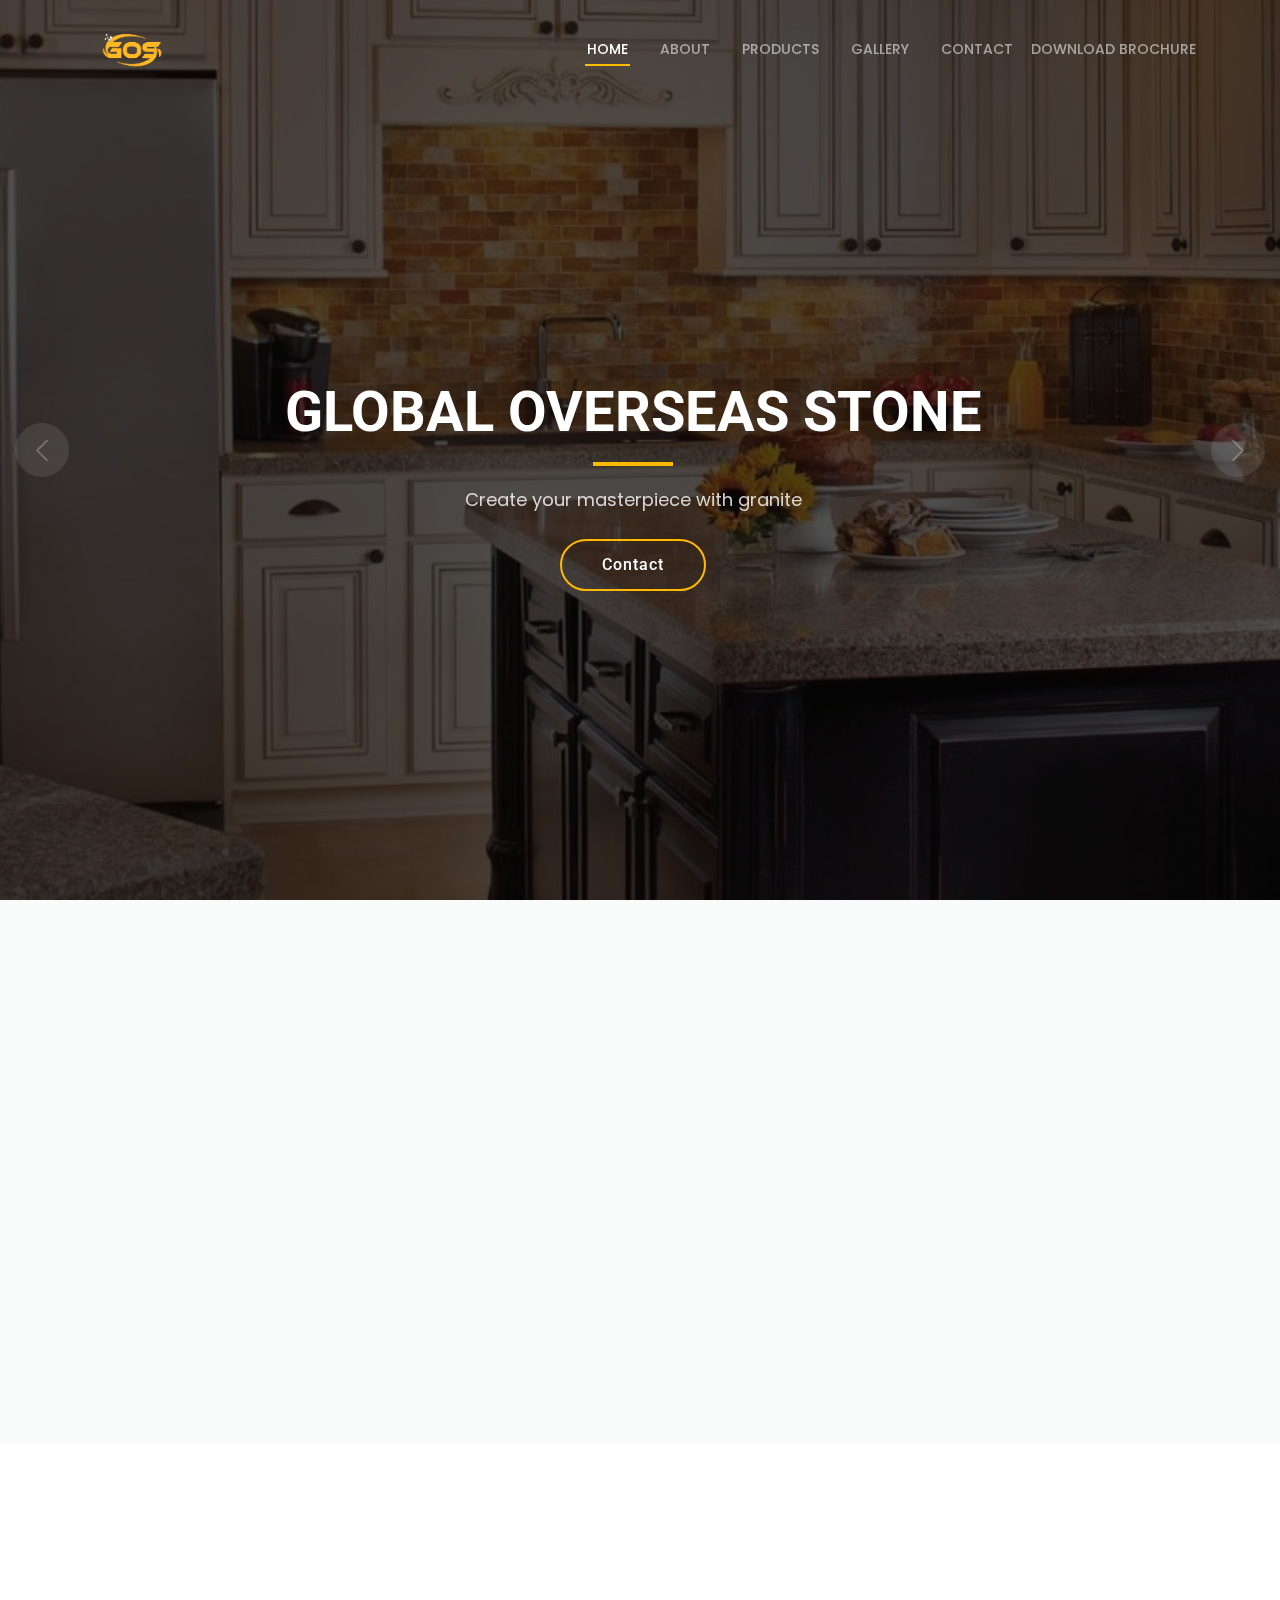
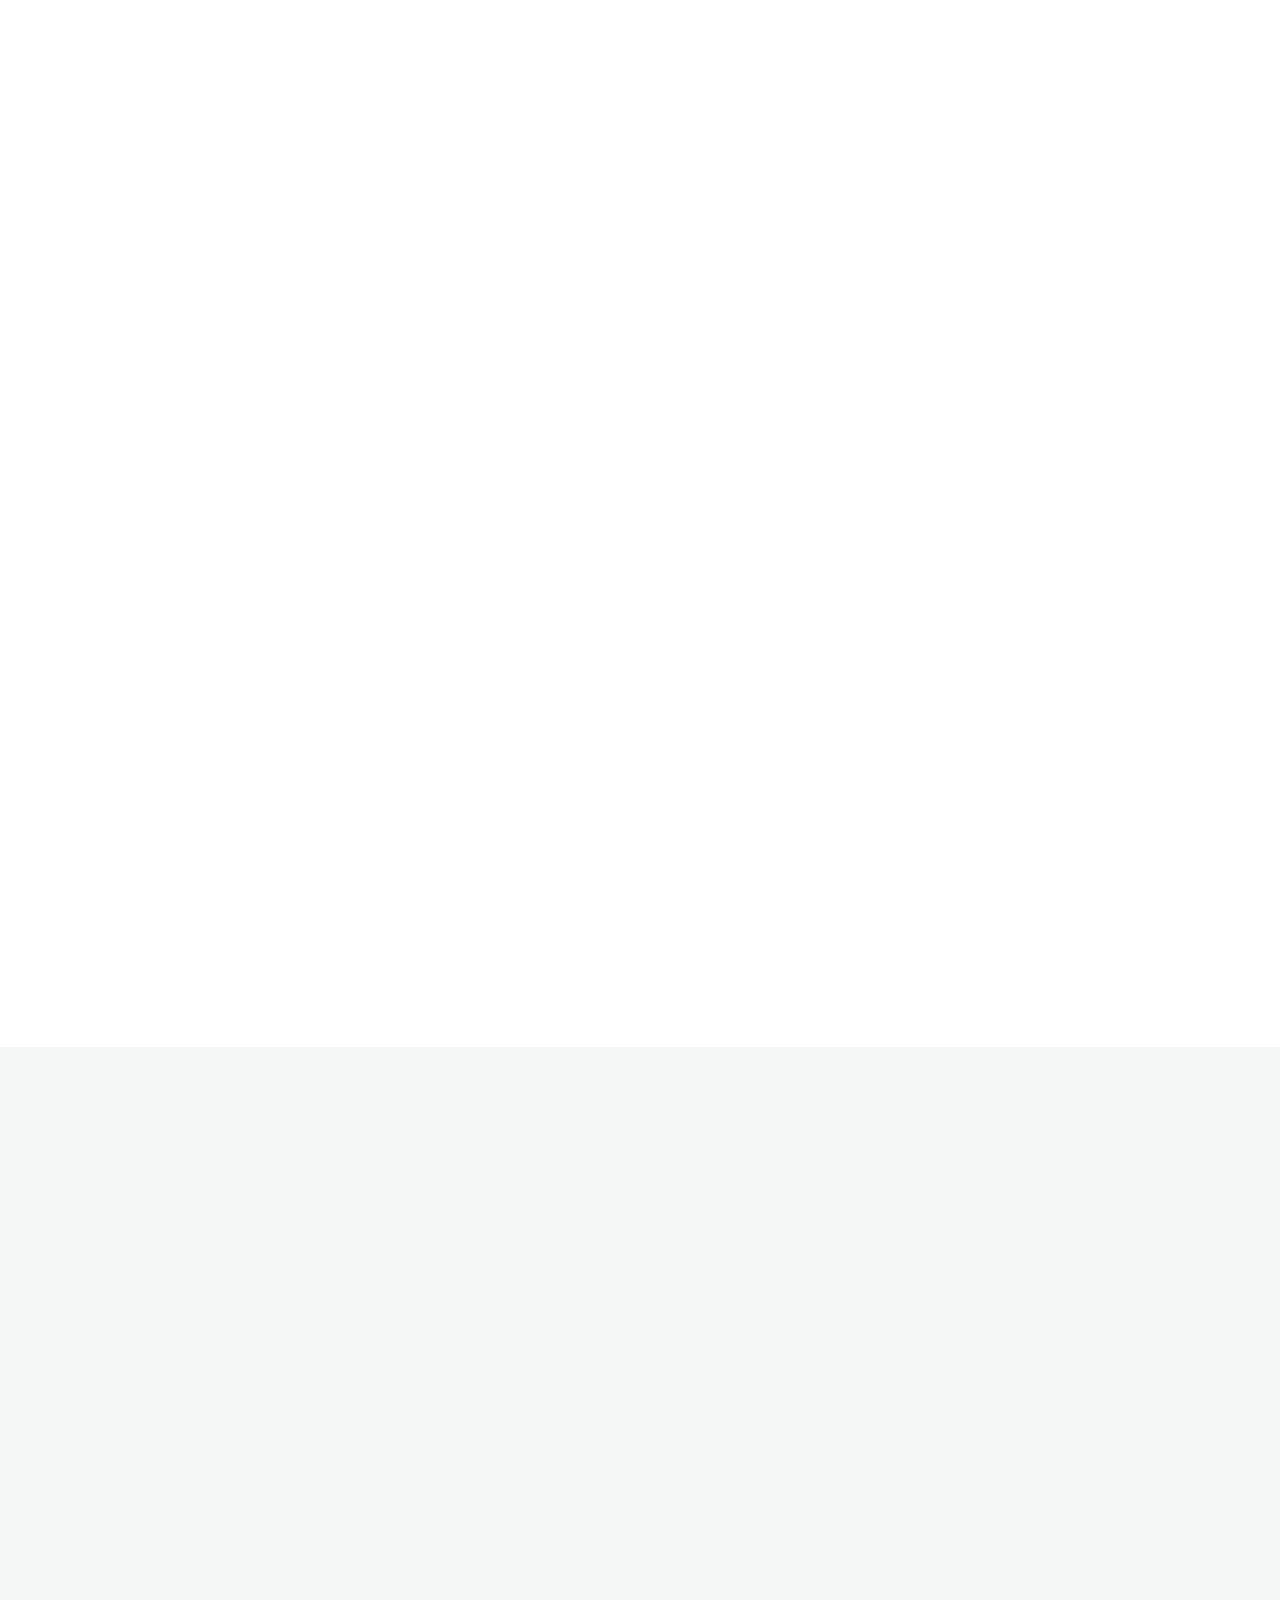
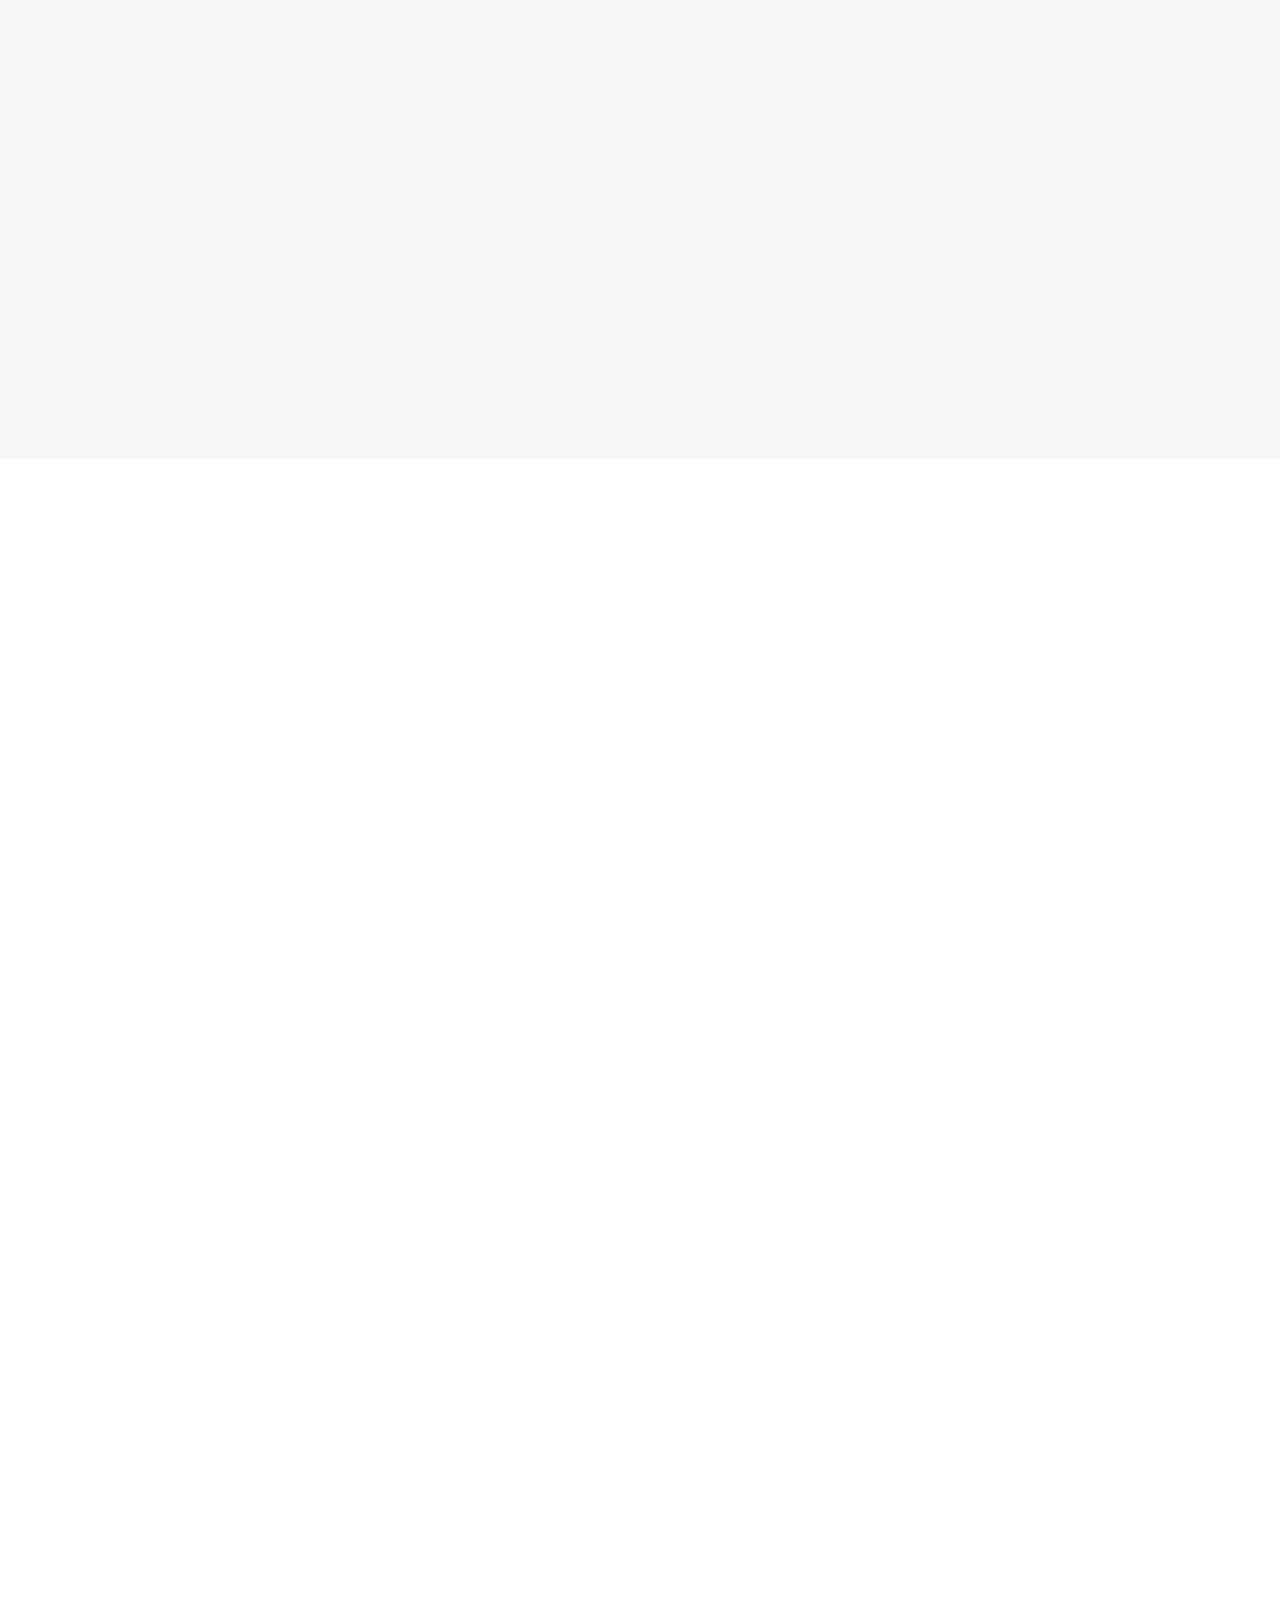
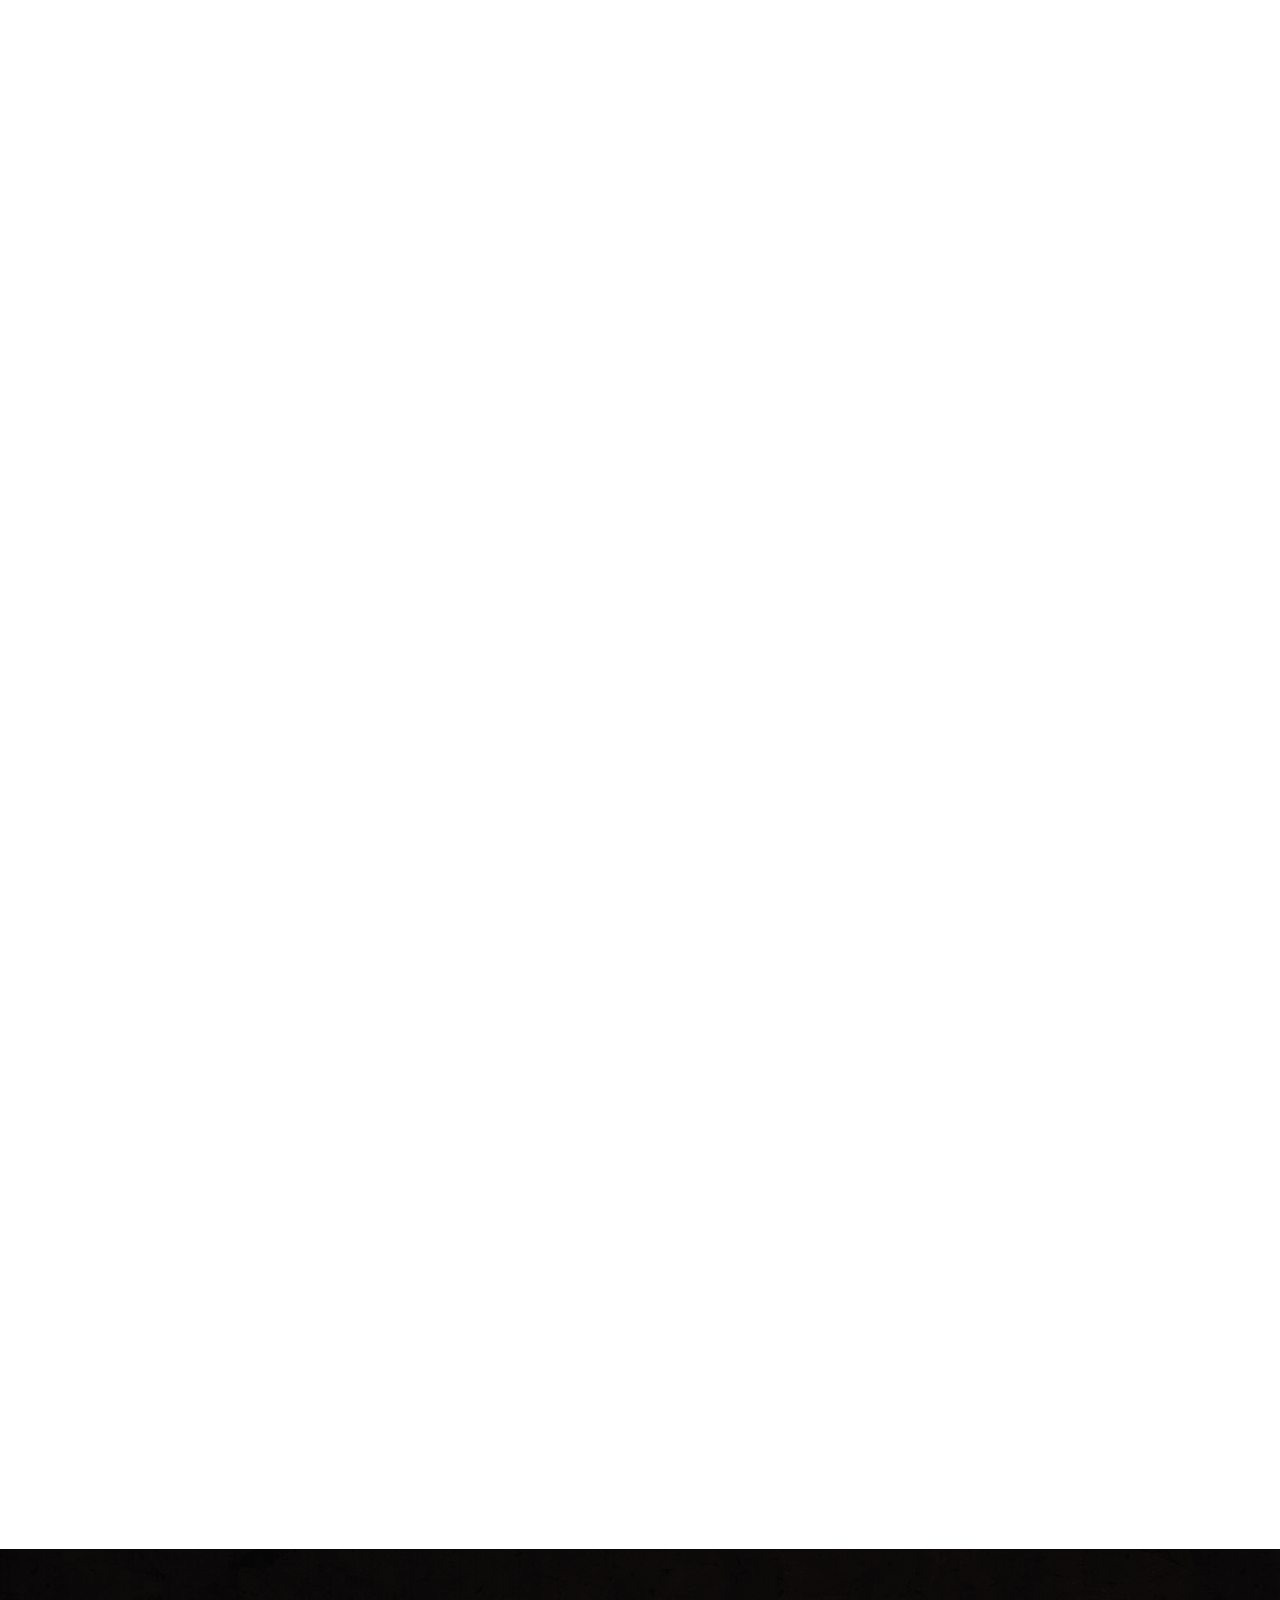
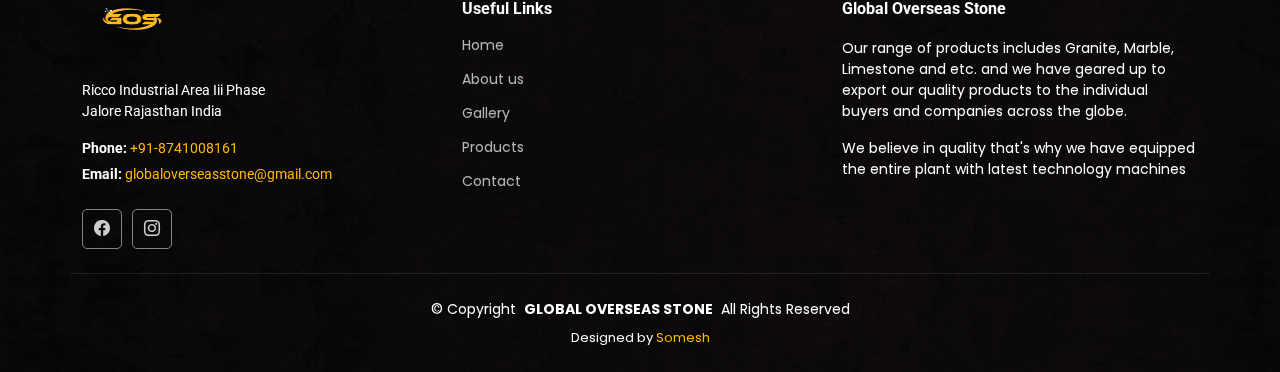
<file: index.html>
<!DOCTYPE html>
<html lang="en">

<head>
  <meta charset="utf-8">
  <meta content="width=device-width, initial-scale=1.0" name="viewport">
  <title>Global Ooverseas Stone</title>
  <meta name="description" content="">
  <meta name="keywords" content="">



  <!-- Favicons -->
  <link href="assets/img/logoo.png" rel="icon">
  <link href="assets/img/logoo.png" rel="apple-touch-icon">

  <!-- Fonts -->
  <link href="https://fonts.googleapis.com" rel="preconnect">
  <link href="https://fonts.gstatic.com" rel="preconnect" crossorigin>
  <link href="https://fonts.googleapis.com/css2?family=Roboto:ital,wght@0,100;0,300;0,400;0,500;0,700;0,900;1,100;1,300;1,400;1,500;1,700;1,900&family=Open+Sans:ital,wght@0,300;0,400;0,500;0,600;0,700;0,800;1,300;1,400;1,500;1,600;1,700;1,800&family=Poppins:ital,wght@0,100;0,200;0,300;0,400;0,500;0,600;0,700;0,800;0,900;1,100;1,200;1,300;1,400;1,500;1,600;1,700;1,800;1,900&display=swap" rel="stylesheet">

  <!-- Vendor CSS Files -->
  <link href="assets/vendor/bootstrap/css/bootstrap.min.css" rel="stylesheet">
  <link href="assets/vendor/bootstrap-icons/bootstrap-icons.css" rel="stylesheet">
  <link href="assets/vendor/aos/aos.css" rel="stylesheet">
  <link href="assets/vendor/fontawesome-free/css/all.min.css" rel="stylesheet">
  <link href="assets/vendor/glightbox/css/glightbox.min.css" rel="stylesheet">
  <link href="assets/vendor/swiper/swiper-bundle.min.css" rel="stylesheet">

  <!-- Main CSS File -->
  <link href="assets/css/main.css" rel="stylesheet">

  <!-- =======================================================
  * Template Name: UpConstruction
  * Template URL: https://bootstrapmade.com/upconstruction-bootstrap-construction-website-template/
  * Updated: Aug 07 2024 with Bootstrap v5.3.3
  * Author: BootstrapMade.com
  * License: https://bootstrapmade.com/license/
  ======================================================== -->
</head>

<body class="index-page">

  <header id="header" class="header d-flex align-items-center fixed-top">
    <div class="container-fluid container-xl position-relative d-flex align-items-center justify-content-between">

      <a href="index.html" class="logo d-flex align-items-center">
        <!-- Uncomment the line below if you also wish to use an image logo -->
        <!-- <img src="assets/img/logo.png" alt=""> -->
       <div class="logo">
          <img src="./assets/img/logoo.png" alt="">
       </div>
      </a>

      <nav id="navmenu" class="navmenu">
        <ul>
          <li><a href="index.html" class="active">Home</a></li>
          <li><a href="about.html">About</a></li>
          <li><a href="product.html">Products</a></li>
            <li><a href="blog.html" class="">Gallery</a></li>
          <li><a href="contact.html">Contact</a></li>
            <div class="brochure">
                  <a href="./assets/img/jkgranite.pdf" download class="download-btn">Download Brochure</a>
              </div>
        </ul>
        <i class="mobile-nav-toggle d-xl-none bi bi-list"></i>
      </nav>
    </div>
  </header>

  <main class="main">

    <!-- Hero Section -->
    <section id="hero" class="hero section dark-background">

      <div class="info d-flex align-items-center herosection">
        <div class="container">
          <div class="row justify-content-center" data-aos="fade-up" data-aos-delay="100">
            <div class="col-lg-12 text-center bannerHeading">
              <h2>GLOBAL OVERSEAS  STONE</h2>
              <p>Create your masterpiece with granite</p>
              <div class="contact">
                   <a href="./contact.html" class="btn-get-started">Contact</a>
              </div>
             
            </div>
          </div>
        </div>
      </div>

      <div id="hero-carousel" class="carousel slide" data-bs-ride="carousel" data-bs-interval="5000">

        <div class="carousel-item">
          <img src="./assets/img/slider1.webp" alt="">
        </div>

        <div class="carousel-item active">
          <img src="./assets/img/slider2.jpg" alt="">
        </div>

        <div class="carousel-item">
          <img src="./assets/img/slider3.jpg" alt="">
        </div>

        <div class="carousel-item">
          <img src="assets/img/slider4.jpg" alt="">
        </div>

        <div class="carousel-item">
          <img src="./assets/img/slider5.jpg" alt="">
        </div>

        <a class="carousel-control-prev" href="#hero-carousel" role="button" data-bs-slide="prev">
          <span class="carousel-control-prev-icon bi bi-chevron-left" aria-hidden="true"></span>
        </a>

        <a class="carousel-control-next" href="#hero-carousel" role="button" data-bs-slide="next">
          <span class="carousel-control-next-icon bi bi-chevron-right" aria-hidden="true"></span>
        </a>

      </div>


        <a href="https://wa.me/+91-8741008161" target="_blank" class="whatsapp-icon">
    <i class="fab fa-whatsapp"></i>
  </a>

    </section><!-- /Hero Section -->

    <!-- Get Started Section -->
    <section id="get-started" class="get-started section">

      <div class="container">

        <div class="d-flex flex-column-reverse flex-sm-row justify-content-between gy-4">

          <div class="col-lg-6 d-flex align-items-center" data-aos="zoom-out" data-aos-delay="100">
            <div class="content">
              <h3>25 Years Of Undefeated Success.</h3>
              <p>Global overseas Granite has been incepted in 2018 and is engaged in Wholesaler, Distributor & Trader of the best quality granite. Our most pleasing products are Asian Top Granite, Baghera Brown Granite, Black Marquino Granite, Brazil Brown Granite, Cat Eye Granite, China White Granite, Coin Black Granite, Commando Brown Granite, Copper Silk Granite, Crystal Blue Granite, Crystal Brown Granite, Desert Brown Granite, Desert Green Granite, Fish Black Granite, Galaxy Black Granite, and Imperial Brown Granite. They are regarded as being a tough, shiny, and competitive price in the market.
              </p>
             
            </div>
          </div>

          <div class="col-lg-5" data-aos="zoom-out" data-aos-delay="200">
           <div class="ownerimage">
              <img src="./assets/img/director-removebg-preview.png" alt="">
           </div>
          </div><!-- End Quote Form -->

        </div>

      </div>

    </section><!-- /Get Started Section -->

    <!-- Constructions Section -->
    <section id="constructions" class="constructions section">

      <!-- Section Title -->
      <div class="container section-title" data-aos="fade-up">
        <h2>Products</h2>
        <p>Premium Quality Granite Slabs and Tiles</p>
      </div><!-- End Section Title -->

      <div class="container">

        <div class="row gy-4">

          <div class="col-lg-6" data-aos="fade-up" data-aos-delay="100">
            <div class="card-item">
              <div class="row">
                <div class="col-xl-12">
                  <div class="card-bg">
                    <img src="assets/img/Lakha-Red.jpg" alt=""></div>
                </div>
               
              </div>
            </div>
          </div><!-- End Card Item -->

          <div class="col-lg-6" data-aos="fade-up" data-aos-delay="200">
            <div class="card-item">
              <div class="row">
                <div class="col-xl-12">
                  <div class="card-bg"><img src="assets/img/alaska-white.jpg" alt=""></div>
                </div>
            
              </div>
            </div>
          </div><!-- End Card Item -->

          <div class="col-lg-6" data-aos="fade-up" data-aos-delay="300">
            <div class="card-item">
              <div class="row">
                <div class="col-xl-12">
                  <div class="card-bg"><img src="assets/img/tanBrown.jpg" alt=""></div>
                </div>
            
              </div>
            </div>
          </div><!-- End Card Item -->

          <div class="col-lg-6" data-aos="fade-up" data-aos-delay="400">
            <div class="card-item">
              <div class="row">
                <div class="col-xl-12">
                  <div class="card-bg"><img src="assets/img/rosypink.jpg" alt=""></div>
                </div>
             
              </div>
            </div>
          </div>
            <div class="col-lg-6" data-aos="fade-up" data-aos-delay="400">
            <div class="card-item">
              <div class="row">
                <div class="col-xl-12">
                  <div class="card-bg"><img src="assets/img/S-White.jpg" alt=""></div>
                </div>
             
              </div>
            </div>
          </div>
                 <div class="col-lg-6" data-aos="fade-up" data-aos-delay="400">
            <div class="card-item">
              <div class="row">
                <div class="col-xl-12">
                  <div class="card-bg"><img src="assets/img/crystal_blue.jpg" alt=""></div>
                </div>
             
              </div>
            </div>
          </div>
          
          
          
          
          <!-- End Card Item -->

        </div>

      </div>

    </section><!-- /Constructions Section -->

    <!-- Services Section -->
    <section id="services" class="services section light-background">

      <!-- Section Title -->
      <div class="container section-title" data-aos="fade-up">
        <h2>WHY US</h2>
        <p>there are varied factors that have helped us in becoming the first choice of our patrons</p>
      </div><!-- End Section Title -->

      <div class="container">

        <div class="row gy-4">

          <div class="col-lg-4 col-md-6" data-aos="fade-up" data-aos-delay="100">
            <div class="service-item  position-relative">
              <div class="icon">
                <i class="fa-solid fa-mountain-city"></i>
              </div>
              <h3>PREMIUM QUALITY</h3>
              <p>At the heart of everything we offer lies premium quality — a commitment to excellence that defines our brand.</p>
            
            </div>
          </div><!-- End Service Item -->

          <div class="col-lg-4 col-md-6" data-aos="fade-up" data-aos-delay="200">
            <div class="service-item position-relative">
              <div class="icon">
                <i class="fa-solid fa-arrow-up-from-ground-water"></i>
              </div>
              <h3>CLIENT SATISFACTION</h3>
              <p> we believe that client satisfaction is the true measure of success. We listen carefully, understand your needs, and deliver results that go beyond expectations.</p>
              
            </div>
          </div><!-- End Service Item -->

          <div class="col-lg-4 col-md-6" data-aos="fade-up" data-aos-delay="300">
            <div class="service-item position-relative">
              <div class="icon">
                <i class="fa-solid fa-compass-drafting"></i>
              </div>
              <h3>100 % World Wide Services</h3>
              <p>Our 100% worldwide service ensures that distance is never a barrier to quality, reliability, or timely delivery</p>
             
            </div>
          </div><!-- End Service Item -->

          <div class="col-lg-4 col-md-6" data-aos="fade-up" data-aos-delay="400">
            <div class="service-item position-relative">
              <div class="icon">
                <i class="fa-solid fa-trowel-bricks"></i>
              </div>
              <h3>Attractive product range</h3>
              <p>From best-sellers to exclusive collections, each product reflects our commitment to excellence and customer satisfaction.</p>
           
            </div>
          </div><!-- End Service Item -->

          <div class="col-lg-4 col-md-6" data-aos="fade-up" data-aos-delay="500">
            <div class="service-item position-relative">
              <div class="icon">
                <i class="fa-solid fa-helmet-safety"></i>
              </div>
              <h3>Positive records</h3>
              <p>We believe that premium products and services should be accessible to everyone. That’s why we offer a competitive and transparent pricing structure designed to suit every budget.</p>
             
            </div>
          </div><!-- End Service Item -->

          <div class="col-lg-4 col-md-6" data-aos="fade-up" data-aos-delay="600">
            <div class="service-item position-relative">
              <div class="icon">
                <i class="fa-solid fa-arrow-up-from-ground-water"></i>
              </div>
              <h3>Affordable price structure</h3>
              <p>Hic molestias ea quibusdam eos. Fugiat enim doloremque aut neque non et debitis iure. Corrupti recusandae ducimus enim.</p>
           
            </div>
          </div><!-- End Service Item -->

        </div>

      </div>

    </section><!-- /Services Section -->

    <!-- Alt Services Section -->
    <section id="alt-services" class="alt-services section">

      <div class="container">

        <div class="row justify-content-around gy-4">
          <div class="features-image col-lg-6" data-aos="fade-up" data-aos-delay="100"><img src="assets/img/welcome-to-stone.png" alt="" class="img-fluid"></div>

          <div class="col-lg-5 d-flex flex-column justify-content-center" data-aos="fade-up" data-aos-delay="200">
            <h3>About Us</h3>
            <p>The dream project of like-minded visionaries that started in 2010, it continues to push the envelope on tile capabilities. Today, Global overseas is a global hi-tech manufacturer, exporter, and trader in Rajasthan, India.</p>

            <div class="icon-box d-flex position-relative" data-aos="fade-up" data-aos-delay="300">
              <i class="bi bi-easel flex-shrink-0"></i>
              <div>
                <h4><a href="" class="stretched-link">Nature of Business</a></h4>
                <p>Manufacturers, Exporters, Wholesaler, Trader & Distributor</p>
              </div>
            </div><!-- End Icon Box -->

            <div class="icon-box d-flex position-relative" data-aos="fade-up" data-aos-delay="400">
              <i class="bi bi-patch-check flex-shrink-0"></i>
              <div>
                <h4><a href="" class="stretched-link">Number of Employees</a></h4>
                <p>25 to 50</p>
              </div>
            </div><!-- End Icon Box -->

            <div class="icon-box d-flex position-relative" data-aos="fade-up" data-aos-delay="500">
              <i class="bi bi-brightness-high flex-shrink-0"></i>
              <div>
                <h4><a href="" class="stretched-link">Year of Establishment</a></h4>
                <p>2018</p>
              </div>
            </div><!-- End Icon Box -->

            <div class="icon-box d-flex position-relative" data-aos="fade-up" data-aos-delay="600">
              <i class="bi bi-brightness-high flex-shrink-0"></i>
              <div>
                <h4><a href="" class="stretched-link">Market Covered</a></h4>
                <p>Global</p>
              </div>
            </div><!-- End Icon Box -->

          </div>
        </div>

      </div>

    </section><!-- /Alt Services Section -->

 

    <!-- Projects Section -->
    <section id="projects" class="projects section">

      <!-- Section Title -->
      <div class="container section-title" data-aos="fade-up">
        <h2>Gallery</h2>
        <p>Explore the Natural Beauty of Stone</p>
      </div><!-- End Section Title -->

      <div class="container">

        <div class="isotope-layout" data-default-filter="*" data-layout="masonry" data-sort="original-order">

          
    <!-- End Portfolio Filters -->

          <div class="row gy-4 isotope-container" data-aos="fade-up" data-aos-delay="200">

            <div class="col-lg-4 col-md-6 portfolio-item isotope-item filter-remodeling">
              <div class="portfolio-content h-100">
                <div class="galleryimage">
                     <img src="assets/img/g1.png" class="img-fluid" alt="">
                </div>
               
                <div class="portfolio-info">
                 
                  <a href="assets/img/g1.png" data-gallery="portfolio-gallery-app" class="glightbox preview-link"><i class="bi bi-zoom-in"></i></a>
                
                </div>
              </div>
            </div><!-- End Portfolio Item -->

            <div class="col-lg-4 col-md-6 portfolio-item isotope-item filter-construction">
              <div class="portfolio-content h-100">
                <div class="galleryimage">
                <img src="assets/img/g2.png" class="img-fluid" alt="">
                </div>
                <div class="portfolio-info">
                
                  <a href="assets/img/g2.png" data-gallery="portfolio-gallery-product" class="glightbox preview-link"><i class="bi bi-zoom-in"></i></a>
                
                </div>
              </div>
            </div><!-- End Portfolio Item -->

            <div class="col-lg-4 col-md-6 portfolio-item isotope-item filter-repairs">
              <div class="portfolio-content h-100">
                <div class="galleryimage">
                    <img src="assets/img/g3.png" class="img-fluid" alt="">
                </div>  
                
                <div class="portfolio-info">
                 
                  <a href="assets/img/g3.png" data-gallery="portfolio-gallery-branding" class="glightbox preview-link"><i class="bi bi-zoom-in"></i></a>
                
                </div>
              </div>
            </div><!-- End Portfolio Item -->

            <div class="col-lg-4 col-md-6 portfolio-item isotope-item filter-design">
              <div class="portfolio-content h-100">
                    <div class="galleryimage">
                <img src="assets/img/g4.png" class="img-fluid" alt="">
                </div>
                <div class="portfolio-info">
                  
                  <a href="assets/img/g4.png" title="" data-gallery="portfolio-gallery-book" class="glightbox preview-link"><i class="bi bi-zoom-in"></i></a>
                  
                </div>
              </div>
            </div><!-- End Portfolio Item -->

            <div class="col-lg-4 col-md-6 portfolio-item isotope-item filter-remodeling">
              <div class="portfolio-content h-100">
                <div class="galleryimage">
                        <img src="assets/img/g6.png" class="img-fluid" alt="">
                </div>
            
                <div class="portfolio-info">
                 
                  <a href="assets/img/g6.png" title="" data-gallery="portfolio-gallery-app" class="glightbox preview-link"><i class="bi bi-zoom-in"></i></a>
                 
                </div>
              </div>
            </div><!-- End Portfolio Item -->

            <div class="col-lg-4 col-md-6 portfolio-item isotope-item filter-construction">
              <div class="portfolio-content h-100">
                 <div class="galleryimage">
                <img src="assets/img/slider2.jpg" class="img-fluid" alt="">
                </div>
                <div class="portfolio-info">
                
                  <a href="assets/img/slider2.jpg" title="" data-gallery="portfolio-gallery-product" class="glightbox preview-link"><i class="bi bi-zoom-in"></i></a>
                
                </div>
              </div>
            </div><!-- End Portfolio Item -->

            <div class="col-lg-4 col-md-6 portfolio-item isotope-item filter-repairs">
              <div class="portfolio-content h-100">
                     <div class="galleryimage">
                <img src="assets/img/slider1.webp" class="img-fluid" alt="">
                </div>
                <div class="portfolio-info">
                
                  <a href="assets/img/slider1.webp" title="" data-gallery="portfolio-gallery-branding" class="glightbox preview-link"><i class="bi bi-zoom-in"></i></a>
                
                </div>
              </div>
            </div><!-- End Portfolio Item -->

            <div class="col-lg-4 col-md-6 portfolio-item isotope-item filter-design">
              <div class="portfolio-content h-100">
                   <div class="galleryimage">
                <img src="assets/img/slider3.jpg" class="img-fluid" alt="">
                </div>
                <div class="portfolio-info">
                  
                  <a href="assets/img/slider3.jpg" title="" data-gallery="portfolio-gallery-book" class="glightbox preview-link"><i class="bi bi-zoom-in"></i></a>
            
                </div>
              </div>
            </div><!-- End Portfolio Item -->

            <div class="col-lg-4 col-md-6 portfolio-item isotope-item filter-remodeling">
              <div class="portfolio-content h-100">
                <div class="galleryimage">
                <img src="assets/img/slider4.jpg" class="img-fluid" alt="">
                </div>
                <div class="portfolio-info">
               
                  <a href="assets/img/slider4.jpg" title="" data-gallery="portfolio-gallery-app" class="glightbox preview-link"><i class="bi bi-zoom-in"></i></a>
             
                </div>
              </div>
            </div><!-- End Portfolio Item -->

            <div class="col-lg-4 col-md-6 portfolio-item isotope-item filter-construction">
              <div class="portfolio-content h-100">
                <div class="galleryimage">
                     <img src="assets/img/slider5.jpg" class="img-fluid" alt="">
                </div>
             
                <div class="portfolio-info">
                
                  <a href="assets/img/slider5.jpg" title="" data-gallery="portfolio-gallery-product" class="glightbox preview-link"><i class="bi bi-zoom-in"></i></a>
             
                </div>
              </div>
            </div><!-- End Portfolio Item -->

            <div class="col-lg-4 col-md-6 portfolio-item isotope-item filter-repairs">
              <div class="portfolio-content h-100">
                <div class="galleryimage">
                     <img src="assets/img/gallery1.jpg" class="img-fluid" alt="">
                </div>
               
                <div class="portfolio-info">
            
                  <a href="assets/img/gallery1.jpg" title="" data-gallery="portfolio-gallery-branding" class="glightbox preview-link"><i class="bi bi-zoom-in"></i></a>
           
                </div>
              </div>
            </div><!-- End Portfolio Item -->

            <div class="col-lg-4 col-md-6 portfolio-item isotope-item filter-design">
              <div class="portfolio-content h-100">
                <div class="galleryimage">
                     <img src="assets/img/gallery3.jpeg" class="img-fluid" alt="">
                </div>
               
                <div class="portfolio-info">
                  
                  <a href="assets/img/gallery3.jpeg" title="" data-gallery="portfolio-gallery-book" class="glightbox preview-link"><i class="bi bi-zoom-in"></i></a>
                
                </div>
              </div>
            </div><!-- End Portfolio Item -->

          </div><!-- End Portfolio Container -->

        </div>

      </div>

    </section><!-- /Projects Section -->

    <!-- Testimonials Section -->
    <section id="testimonials" class="testimonials section">

      <!-- Section Title -->
      <div class="container section-title" data-aos="fade-up">
        <h2>Testimonials</h2>
        <p>What people say about us</p>
      </div><!-- End Section Title -->

      <div class="container" data-aos="fade-up" data-aos-delay="100">

        <div class="swiper init-swiper">
          <script type="application/json" class="swiper-config">
            {
              "loop": true,
              "speed": 600,
              "autoplay": {
                "delay": 5000
              },
              "slidesPerView": "auto",
              "pagination": {
                "el": ".swiper-pagination",
                "type": "bullets",
                "clickable": true
              },
              "breakpoints": {
                "320": {
                  "slidesPerView": 1,
                  "spaceBetween": 40
                },
                "1200": {
                  "slidesPerView": 2,
                  "spaceBetween": 20
                }
              }
            }
          </script>
          <div class="swiper-wrapper">

            <div class="swiper-slide">
              <div class="testimonial-wrap">
                <div class="testimonial-item">
                  <img src="./assets/img/testimonialimage1.png" class="testimonial-img" alt="">
                  <h3>Vinay Kumar</h3>
                 
                  <div class="stars">
                    <i class="bi bi-star-fill"></i><i class="bi bi-star-fill"></i><i class="bi bi-star-fill"></i><i class="bi bi-star-fill"></i><i class="bi bi-star-fill"></i>
                  </div>
                  <p>
                    <i class="bi bi-quote quote-icon-left"></i>
                    <span> If you are coming to buy granite, then definitely come to Global overseas Stone, very good quality granite is available here</span>
                    <i class="bi bi-quote quote-icon-right"></i>
                  </p>
                </div>
              </div>
            </div><!-- End testimonial item -->

            <div class="swiper-slide">
              <div class="testimonial-wrap">
                <div class="testimonial-item">
                  <img src="assets/img/testimonial2.png" class="testimonial-img" alt="">
                  <h3>Hariom Jangid</h3>
            
                  <div class="stars">
                    <i class="bi bi-star-fill"></i><i class="bi bi-star-fill"></i><i class="bi bi-star-fill"></i><i class="bi bi-star-fill"></i><i class="bi bi-star-fill"></i>
                  </div>
                  <p>
                    <i class="bi bi-quote quote-icon-left"></i>
                    <span>Bhout hi ache se customer ko handle krte Global overseas Stone wale ...jalore granite lene ke liye jrur jaye ek vaar.</span>
                    <i class="bi bi-quote quote-icon-right"></i>
                  </p>
                </div> 
              </div>
            </div><!-- End testimonial item -->

            <div class="swiper-slide">
              <div class="testimonial-wrap">
                <div class="testimonial-item">
                  <img src="assets/img/testimonia3.png" class="testimonial-img" alt="">
                  <h3>Kamal Jakher</h3>
                  
                  <div class="stars">
                    <i class="bi bi-star-fill"></i><i class="bi bi-star-fill"></i><i class="bi bi-star-fill"></i><i class="bi bi-star-fill"></i><i class="bi bi-star-fill"></i>
                  </div>
                  <p>
                    <i class="bi bi-quote quote-icon-left"></i>
                    <span>Very good granites</span>
                    <i class="bi bi-quote quote-icon-right"></i>
                  </p>
                </div>
              </div>
            </div><!-- End testimonial item -->

            <div class="swiper-slide">
              <div class="testimonial-wrap">
                <div class="testimonial-item">
                  <img src="assets/img/testimonial4.png" class="testimonial-img" alt="">
                  <h3>Ramesh Parmar</h3>
                  
                  <div class="stars">
                    <i class="bi bi-star-fill"></i><i class="bi bi-star-fill"></i><i class="bi bi-star-fill"></i><i class="bi bi-star-fill"></i><i class="bi bi-star-fill"></i>
                  </div>
                  <p>
                    <i class="bi bi-quote quote-icon-left"></i>
                    <span>Excellent</span>
                    <i class="bi bi-quote quote-icon-right"></i>
                  </p>
                </div>
              </div>
            </div><!-- End testimonial item -->

          <!-- End testimonial item -->

          </div>
          <div class="swiper-pagination"></div>
        </div>

      </div>

    </section><!-- /Testimonials Section -->



  </main>

  <footer id="footer" class="footer dark-background">

    <div class="container footer-top">
      <div class="row gy-4">
        <div class="col-lg-4 col-md-6 footer-about">
         <div class="logo">
          <img src="./assets/img/logoo.png" alt="">
       </div>
          <div class="footer-contact pt-3">
            <p>Ricco Industrial Area Iii Phase <br>Jalore Rajasthan India</p>
           
            <p class="mt-3"><strong>Phone:</strong> <span> <a href="tel:+91-8741008161">+91-8741008161</a> </span></p>
            <p><strong>Email:</strong> <span> <a href="mailto:globaloverseasstone@gmail.com">globaloverseasstone@gmail.com</a> </span></p>
          </div>
          <div class="social-links d-flex mt-4">
            
            <a href="https://www.facebook.com/100091451000635/videos/chocolatey-marble/175054078758690/?rdid=TCKSLKPx9czeK3P1"><i class="bi bi-facebook"></i></a>
            <a href="https://www.instagram.com/reel/CwNHXgZKksW/?igsh=MW9rNWp3cGdydTNqYQ%3D%3D"><i class="bi bi-instagram"></i></a>
          
          </div>
        </div>

        <div class="col-lg-4 col-md-3 footer-links">
          <h4>Useful Links</h4>
          <ul>
               <li><a href="./index.html">Home</a></li>
            <li><a href="./about.html">About us</a></li>
            <li><a href="./blog.html">Gallery</a></li>
            <li><a href="./product.html">Products</a></li>
            <li><a href="./contact.html">Contact</a></li>
        
          </ul>
        </div>

        <div class="col-lg-4 col-md-3 footer-links myfooter">
          <h4>Global Overseas Stone</h4>
          <p>Our range of products includes Granite, Marble, Limestone and etc. and we have geared up to export our quality products to the individual buyers and companies across the globe.</p>
          <p>We believe in quality that's why we have equipped the entire plant with latest technology machines</p>
        </div>

    

 

      </div>
    </div>

    <div class="container copyright text-center mt-4 copyright">
      <p>© <span>Copyright</span> <strong class="px-1 sitename">GLOBAL OVERSEAS STONE</strong> <span>All Rights Reserved</span></p>
      <div class="credits">
        <!-- All the links in the footer should remain intact. -->
        <!-- You can delete the links only if you've purchased the pro version. -->
        <!-- Licensing information: https://bootstrapmade.com/license/ -->
        <!-- Purchase the pro version with working PHP/AJAX contact form: [buy-url] -->
        Designed by <a href="tel:9024881021">Somesh</a>
      </div>
    </div>

  </footer>

  <!-- Scroll Top -->
  <a href="#" id="scroll-top" class="scroll-top d-flex align-items-center justify-content-center"><i class="bi bi-arrow-up-short"></i></a>

  <!-- Preloader -->
  <div id="preloader"></div>

  <!-- Vendor JS Files -->
  <script src="assets/vendor/bootstrap/js/bootstrap.bundle.min.js"></script>
  <script src="assets/vendor/php-email-form/validate.js"></script>
  <script src="assets/vendor/aos/aos.js"></script>
  <script src="assets/vendor/glightbox/js/glightbox.min.js"></script>
  <script src="assets/vendor/imagesloaded/imagesloaded.pkgd.min.js"></script>
  <script src="assets/vendor/isotope-layout/isotope.pkgd.min.js"></script>
  <script src="assets/vendor/swiper/swiper-bundle.min.js"></script>
  <script src="assets/vendor/purecounter/purecounter_vanilla.js"></script>

  <!-- Main JS File -->
  <script src="assets/js/main.js"></script>

</body>

</html>
</file>
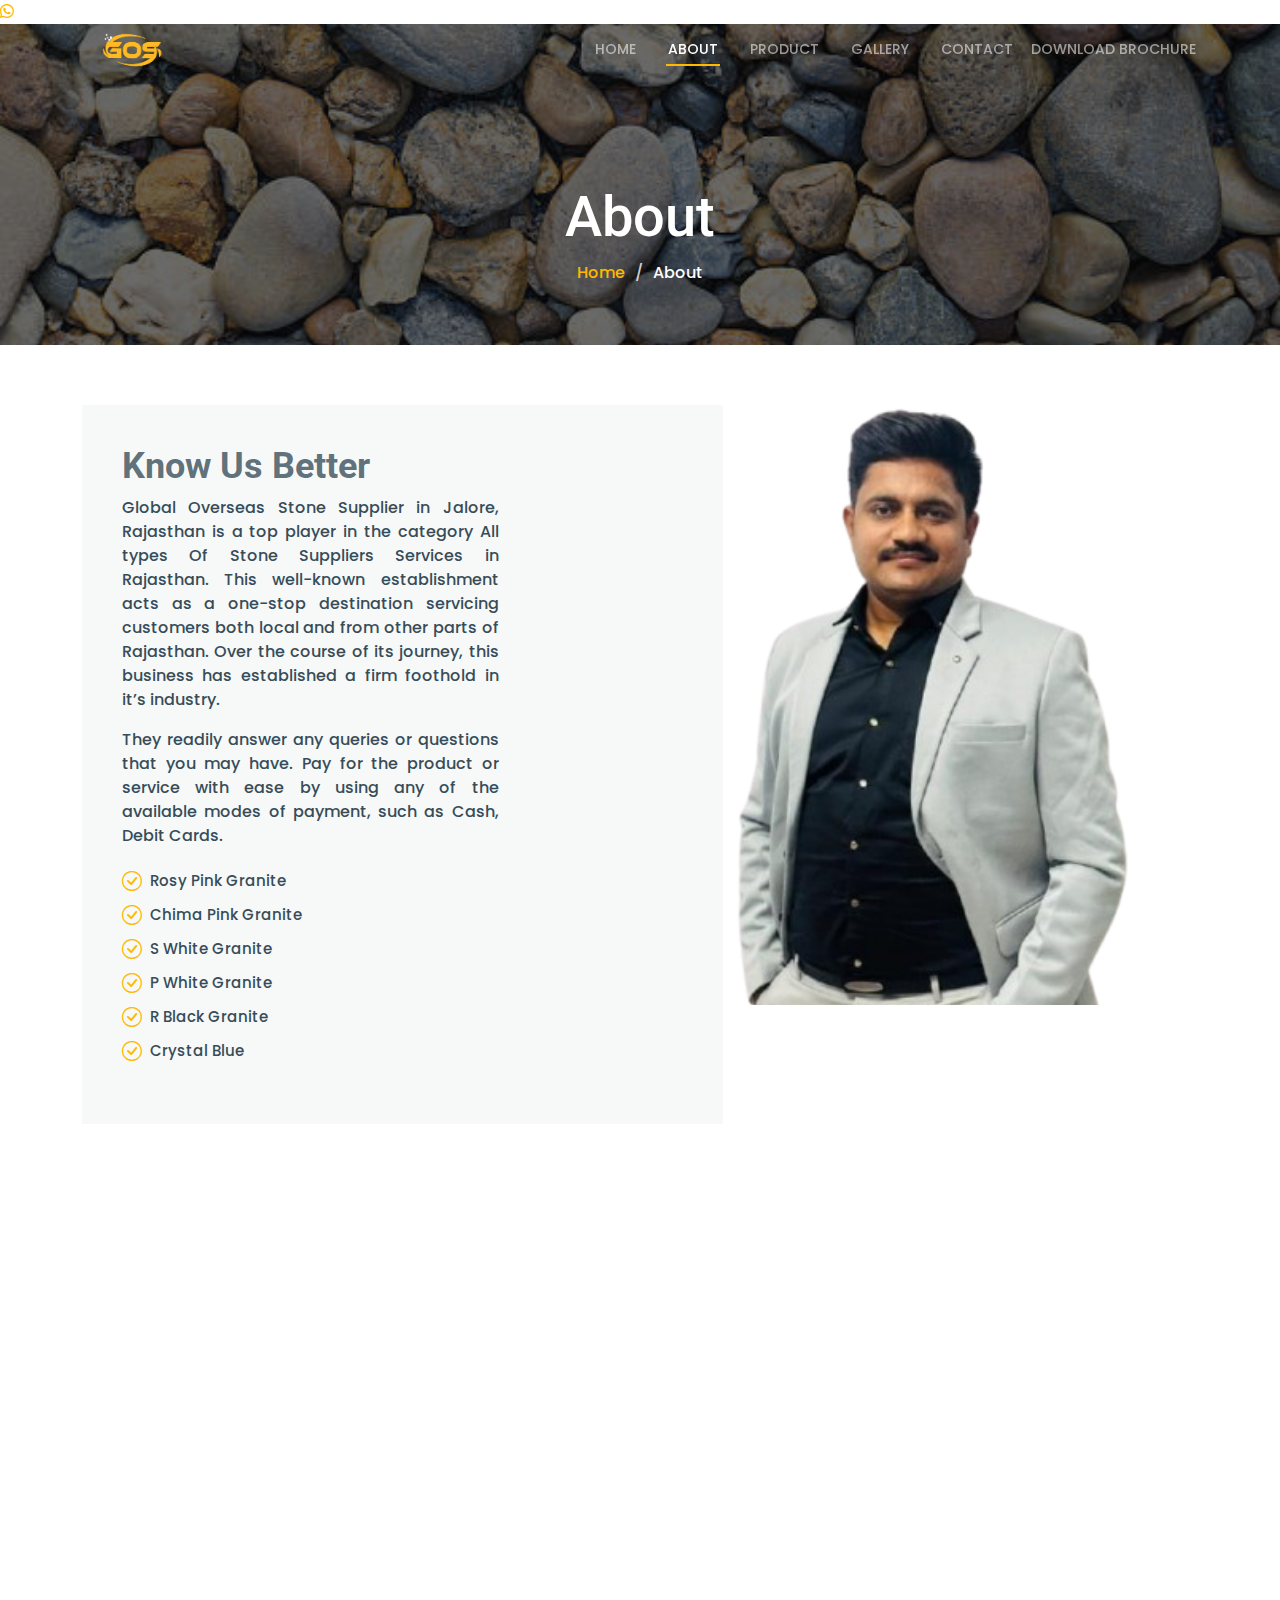
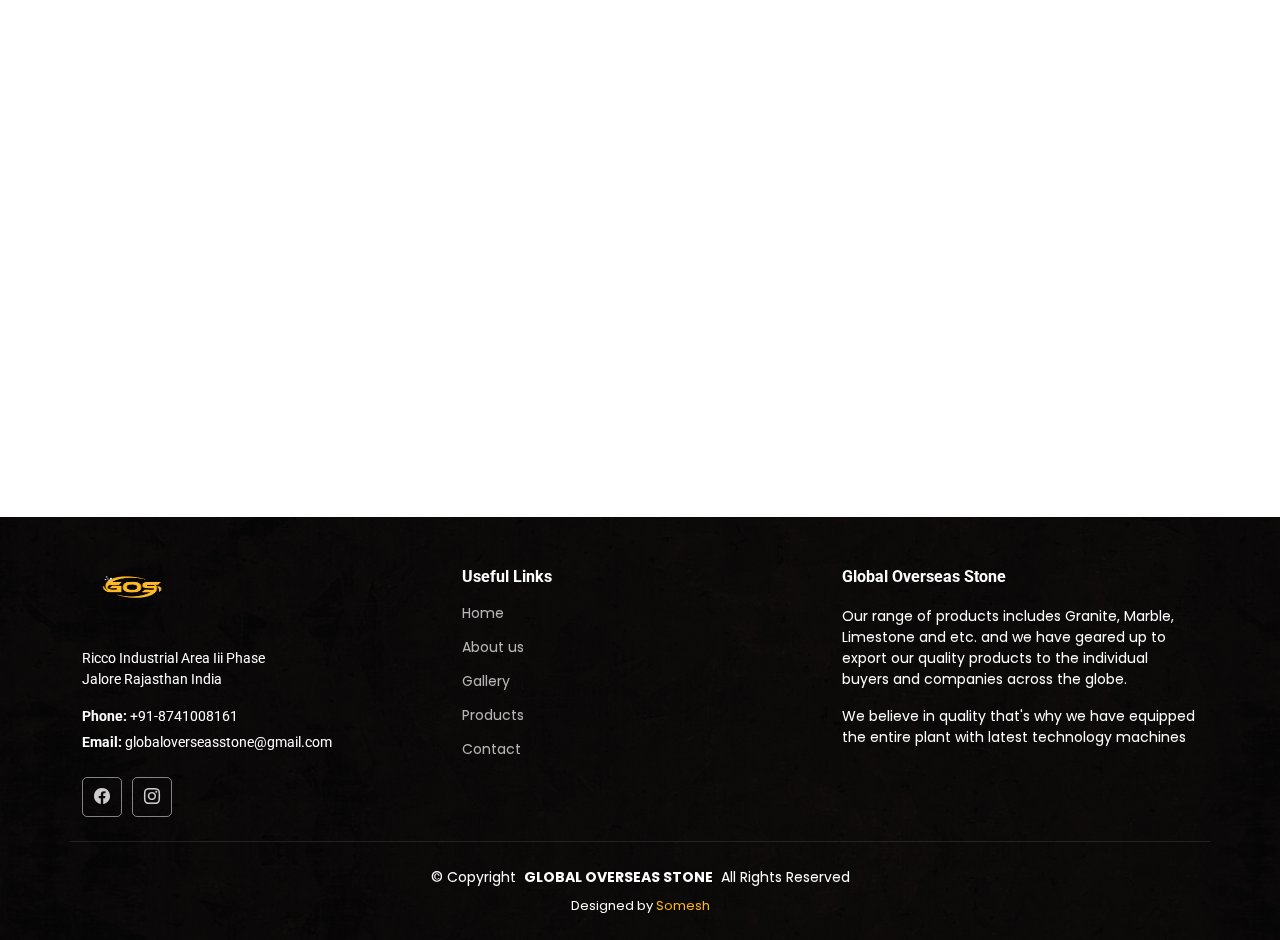
<file: about.html>
<!DOCTYPE html>
<html lang="en">

<head>
  <meta charset="utf-8">
  <meta content="width=device-width, initial-scale=1.0" name="viewport">
  <title>About - UpConstruction Bootstrap Template</title>
  <meta name="description" content="">
  <meta name="keywords" content="">

  <!-- Favicons -->
  <link href="assets/img/logoo.png" rel="icon">
  <link href="assets/img/logoo.png" rel="apple-touch-icon">

  <!-- Fonts -->
  <link href="https://fonts.googleapis.com" rel="preconnect">
  <link href="https://fonts.gstatic.com" rel="preconnect" crossorigin>
  <link href="https://fonts.googleapis.com/css2?family=Roboto:ital,wght@0,100;0,300;0,400;0,500;0,700;0,900;1,100;1,300;1,400;1,500;1,700;1,900&family=Open+Sans:ital,wght@0,300;0,400;0,500;0,600;0,700;0,800;1,300;1,400;1,500;1,600;1,700;1,800&family=Poppins:ital,wght@0,100;0,200;0,300;0,400;0,500;0,600;0,700;0,800;0,900;1,100;1,200;1,300;1,400;1,500;1,600;1,700;1,800;1,900&display=swap" rel="stylesheet">

  <!-- Vendor CSS Files -->
  <link href="assets/vendor/bootstrap/css/bootstrap.min.css" rel="stylesheet">
  <link href="assets/vendor/bootstrap-icons/bootstrap-icons.css" rel="stylesheet">
  <link href="assets/vendor/aos/aos.css" rel="stylesheet">
  <link href="assets/vendor/fontawesome-free/css/all.min.css" rel="stylesheet">
  <link href="assets/vendor/glightbox/css/glightbox.min.css" rel="stylesheet">
  <link href="assets/vendor/swiper/swiper-bundle.min.css" rel="stylesheet">

  <!-- Main CSS File -->
  <link href="assets/css/main.css" rel="stylesheet">

  <!-- =======================================================
  * Template Name: UpConstruction
  * Template URL: https://bootstrapmade.com/upconstruction-bootstrap-construction-website-template/
  * Updated: Aug 07 2024 with Bootstrap v5.3.3
  * Author: BootstrapMade.com
  * License: https://bootstrapmade.com/license/
  ======================================================== -->
</head>

<body class="about-page">

  <header id="header" class="header d-flex align-items-center fixed-top">
    <div class="container-fluid container-xl position-relative d-flex align-items-center justify-content-between">

      <a href="index.html" class="logo d-flex align-items-center">
        <!-- Uncomment the line below if you also wish to use an image logo -->
        <!-- <img src="assets/img/logo.png" alt=""> -->
      <div class="logo">
          <img src="./assets/img/logoo.png" alt="">
       </div>
      </a>

      <nav id="navmenu" class="navmenu">
        <ul>
          <li><a href="index.html">Home</a></li>
          <li><a href="about.html" class="active">About</a></li>
          <li><a href="product.html">Product</a></li>
          <li><a href="blog.html">Gallery</a></li>
        
          <li><a href="contact.html">Contact</a></li>
            <div class="brochure">
                  <a href="./assets/img/jkgranite.pdf" download class="download-btn">Download Brochure</a>
              </div>
        </ul>
        <i class="mobile-nav-toggle d-xl-none bi bi-list"></i>
      </nav>
    </div>
  </header>


      <a href="https://wa.me/917424971009" target="_blank" class="whatsapp-icon">
    <i class="fab fa-whatsapp"></i>
  </a>


  <main class="main">

    <!-- Page Title -->
    <div class="page-title dark-background" style="background-image: url(assets/img/stone.jpg);">
      <div class="container position-relative">
        <h1>About</h1>
        <nav class="breadcrumbs">
          <ol>
            <li><a href="index.html">Home</a></li>
            <li class="current">About</li>
          </ol>
        </nav>
      </div>
    </div><!-- End Page Title -->

    <!-- About Section -->
    <section id="about" class="about section">

      <div class="container">

        <div class="row position-relative">

          <div class="col-lg-7 about-img" data-aos="zoom-out" data-aos-delay="200"><img src="assets/img/clientpicture.png"></div>

          <div class="col-lg-7" data-aos="fade-up" data-aos-delay="100">
            
            <div class="our-story">
            
              <h3>Know Us Better</h3>
              <p>Global Overseas Stone Supplier in Jalore, Rajasthan is a top player in the category All types Of Stone Suppliers Services in Rajasthan. This well-known establishment acts as a one-stop destination servicing customers both local and from other parts of Rajasthan. Over the course of its journey, this business has established a firm foothold in it’s industry. </p>
              <p>They readily answer any queries or questions that you may have. Pay for the product or service with ease by using any of the available modes of payment, such as Cash, Debit Cards.</p>
              <ul>
                <li><i class="bi bi-check-circle"></i> <span>Rosy Pink Granite</span></li>
                <li><i class="bi bi-check-circle"></i> <span>Chima Pink Granite</span></li>
                <li><i class="bi bi-check-circle"></i> <span>S White Granite</span></li>
                <li><i class="bi bi-check-circle"></i> <span>P White Granite</span></li>
                <li><i class="bi bi-check-circle"></i> <span>R Black Granite</span></li>
                <li><i class="bi bi-check-circle"></i> <span>Crystal Blue</span></li>
              </ul>
            
            </div>
          </div>

        </div>

      </div>

    </section><!-- /About Section -->

    <!-- Stats Counter Section -->
    <section id="stats-counter" class="stats-counter section">

      <!-- Section Title -->
      <div class="container section-title" data-aos="fade-up">
        <h2>Stats</h2>
        <p>A decade of trust, growth, and client success.</p>
      </div><!-- End Section Title -->

      <div class="container" data-aos="fade-up" data-aos-delay="100">

        <div class="row gy-4">

          <div class="col-lg-3 col-md-6">
            <div class="stats-item d-flex align-items-center w-100 h-100">
              <i class="bi bi-emoji-smile color-blue flex-shrink-0"></i>
              <div>
                <span data-purecounter-start="0" data-purecounter-end="232" data-purecounter-duration="1" class="purecounter"></span>
                <p>Happy Clients</p>
              </div>
            </div>
          </div><!-- End Stats Item -->

          <div class="col-lg-3 col-md-6">
            <div class="stats-item d-flex align-items-center w-100 h-100">
              <i class="bi bi-journal-richtext color-orange flex-shrink-0"></i>
              <div>
                <span data-purecounter-start="0" data-purecounter-end="521" data-purecounter-duration="1" class="purecounter"></span>
                <p>Sq.Ft Monthly Production</p>
              </div>
            </div>
          </div><!-- End Stats Item -->

          <div class="col-lg-3 col-md-6">
            <div class="stats-item d-flex align-items-center w-100 h-100">
              <i class="bi bi-headset color-green flex-shrink-0"></i>
              <div>
                <span data-purecounter-start="0" data-purecounter-end="6" data-purecounter-duration="1" class="purecounter"></span>
                <p>Machines</p>
              </div>
            </div>
          </div><!-- End Stats Item -->

          <div class="col-lg-3 col-md-6">
            <div class="stats-item d-flex align-items-center w-100 h-100">
              <i class="bi bi-people color-pink flex-shrink-0"></i>
              <div>
                <span data-purecounter-start="0" data-purecounter-end="15" data-purecounter-duration="1" class="purecounter"></span>
                <p>Hard Workers</p>
              </div>
            </div>
          </div><!-- End Stats Item -->

        </div>

      </div>

    </section><!-- /Stats Counter Section -->

  
    <!-- Alt Services 2 Section -->
    <section id="alt-services-2" class="alt-services-2 section">

      <div class="container">

        <div class="row justify-content-around gy-4">

          <div class="col-lg-6 d-flex flex-column justify-content-center order-2 order-lg-1" data-aos="fade-up" data-aos-delay="100">
            <div class="aboutus_content">
                <p>Global Overseas Stone is engaged in supplying quality Indian granite across the Nation. With a rich experience of more than 40 years in sourcing, manufacturing and exporting Indian granite products, Global Overseas Stone has managed to establish a unique position in the granite manufacturing sector, not just in India, but worldwide being several countries in the Middle East namely UAE, Qatar, Bahrin, etc.</p>
            <ul>
              <li>Gangsaw random polished slabs – 260×60 cm up in 2 and 3 cm</li>
              <li>Cutter random polished granite slabs – 180×60 cm up in 2 and 3 cm</li>
              <li>Tiles in all formats, such as 30×30, 30×60, 40×40, 60×60 cm and so on.</li>
              <li>Project orders in customized sizes and finishes</li>
              <li>Granite monuments and tombstones</li>
            </ul>
            </div>
          
          
          </div>

          <div class="features-image col-lg-5 order-1 order-lg-2" data-aos="fade-up" data-aos-delay="200">
            <img src="assets/img/aboutuspage.jpg" alt="">
          </div>

        </div>
      </div>
    </section><!-- /Alt Services 2 Section -->

  

  

  </main>

   <footer id="footer" class="footer dark-background">

    <div class="container footer-top">
      <div class="row gy-4">
        <div class="col-lg-4 col-md-6 footer-about">
         <div class="logo">
          <img src="./assets/img/logoo.png" alt="">
       </div>
          <div class="footer-contact pt-3">
            <p>Ricco Industrial Area Iii Phase <br>Jalore Rajasthan India</p>
           
            <p class="mt-3"><strong>Phone:</strong> <span>+91-8741008161</span></p>
            <p><strong>Email:</strong> <span>globaloverseasstone@gmail.com</span></p>
          </div>
          <div class="social-links d-flex mt-4">
            
            <a href="https://www.facebook.com/100091451000635/videos/chocolatey-marble/175054078758690/?rdid=TCKSLKPx9czeK3P1"><i class="bi bi-facebook"></i></a>
            <a href="https://www.instagram.com/reel/CwNHXgZKksW/?igsh=MW9rNWp3cGdydTNqYQ%3D%3D"><i class="bi bi-instagram"></i></a>
          
          </div>
        </div>

        <div class="col-lg-4 col-md-3 footer-links">
          <h4>Useful Links</h4>
          <ul>
              <li><a href="./index.html">Home</a></li>
            <li><a href="./about.html">About us</a></li>
            <li><a href="./blog.html">Gallery</a></li>
            <li><a href="./product.html">Products</a></li>
            <li><a href="./contact.html">Contact</a></li>
        
          </ul>
        </div>

        <div class="col-lg-4 col-md-3 footer-links">
          <h4>Global Overseas Stone</h4>
          <p>Our range of products includes Granite, Marble, Limestone and etc. and we have geared up to export our quality products to the individual buyers and companies across the globe.</p>
          <p>We believe in quality that's why we have equipped the entire plant with latest technology machines</p>
        </div>

    

 

      </div>
    </div>

    <div class="container copyright text-center mt-4">
      <p>© <span>Copyright</span> <strong class="px-1 sitename">GLOBAL OVERSEAS STONE</strong> <span>All Rights Reserved</span></p>
      <div class="credits">
        <!-- All the links in the footer should remain intact. -->
        <!-- You can delete the links only if you've purchased the pro version. -->
        <!-- Licensing information: https://bootstrapmade.com/license/ -->
        <!-- Purchase the pro version with working PHP/AJAX contact form: [buy-url] -->
        Designed by <a href="https://bootstrapmade.com/">Somesh</a>
      </div>
    </div>

  </footer>

  <!-- Scroll Top -->
  <a href="#" id="scroll-top" class="scroll-top d-flex align-items-center justify-content-center"><i class="bi bi-arrow-up-short"></i></a>

  <!-- Preloader -->
  <div id="preloader"></div>

  <!-- Vendor JS Files -->
  <script src="assets/vendor/bootstrap/js/bootstrap.bundle.min.js"></script>
  <script src="assets/vendor/php-email-form/validate.js"></script>
  <script src="assets/vendor/aos/aos.js"></script>
  <script src="assets/vendor/glightbox/js/glightbox.min.js"></script>
  <script src="assets/vendor/imagesloaded/imagesloaded.pkgd.min.js"></script>
  <script src="assets/vendor/isotope-layout/isotope.pkgd.min.js"></script>
  <script src="assets/vendor/swiper/swiper-bundle.min.js"></script>
  <script src="assets/vendor/purecounter/purecounter_vanilla.js"></script>

  <!-- Main JS File -->
  <script src="assets/js/main.js"></script>

</body>

</html>
</file>
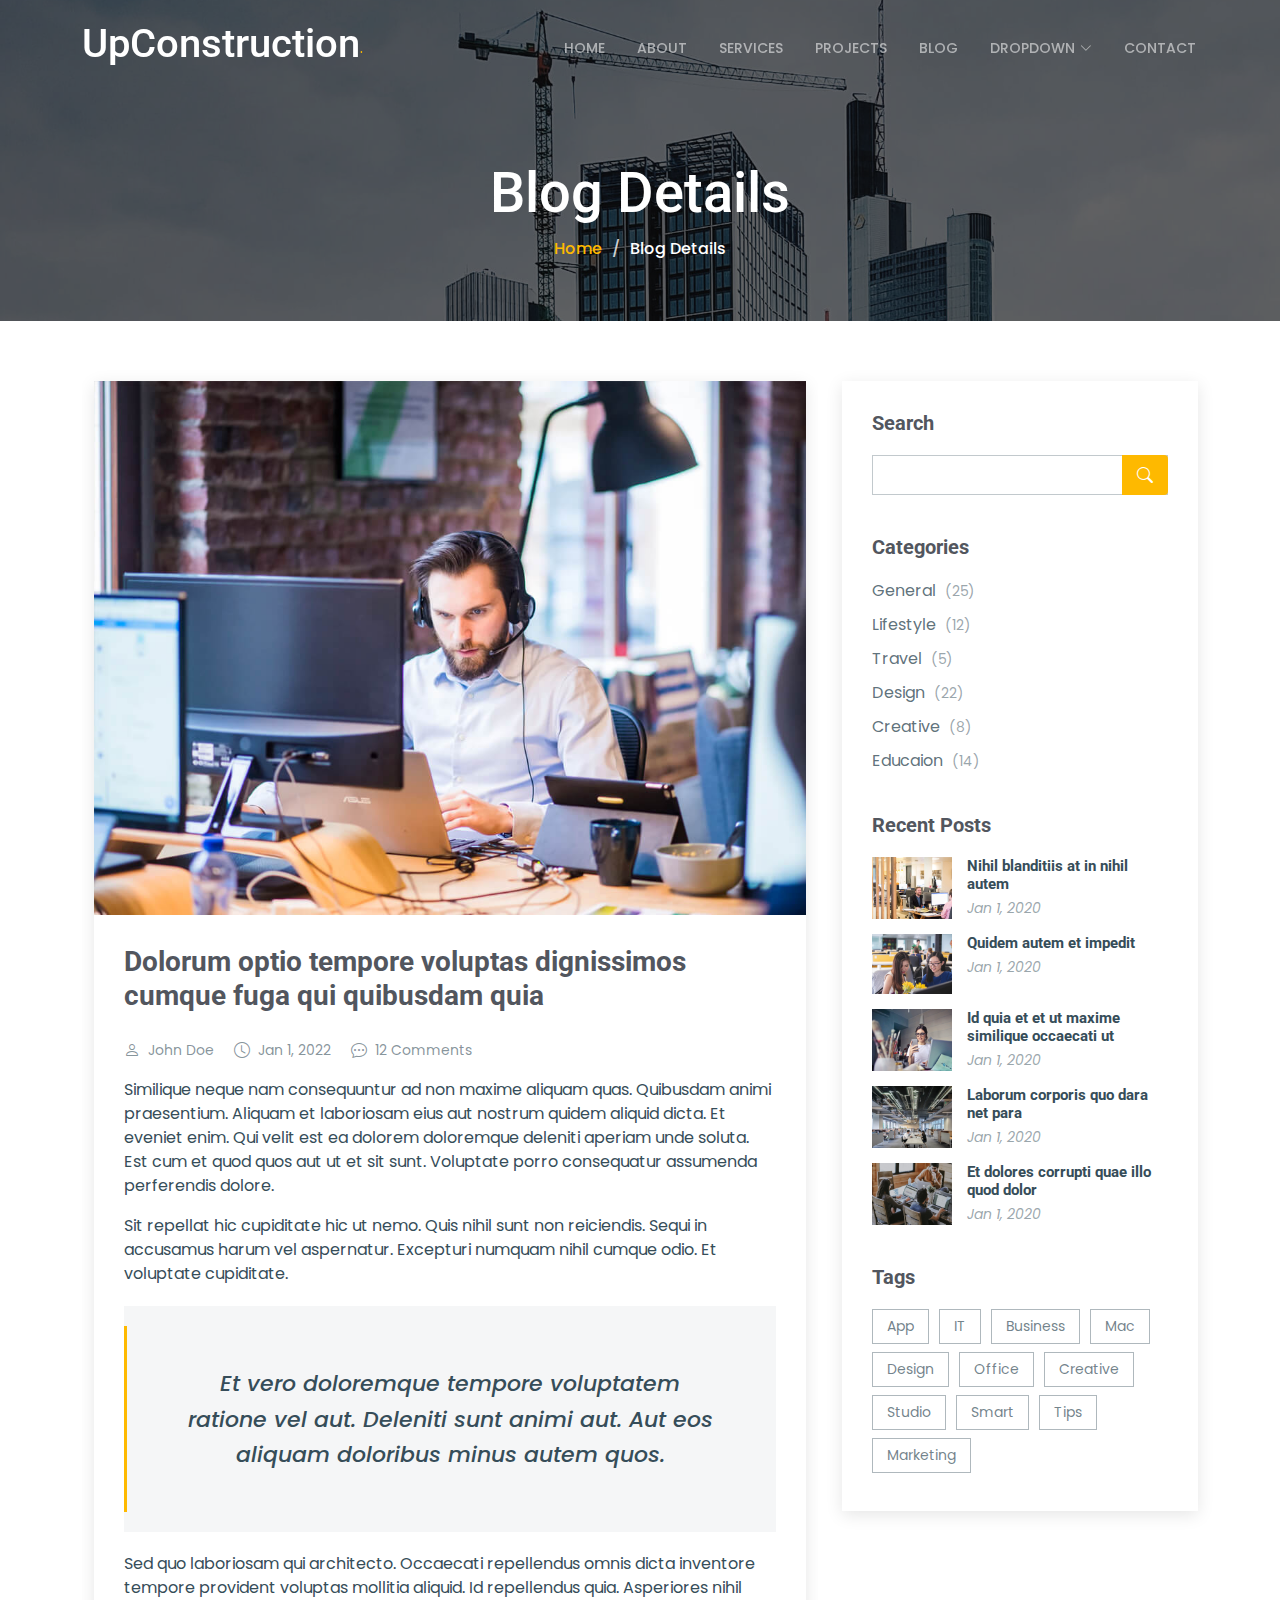
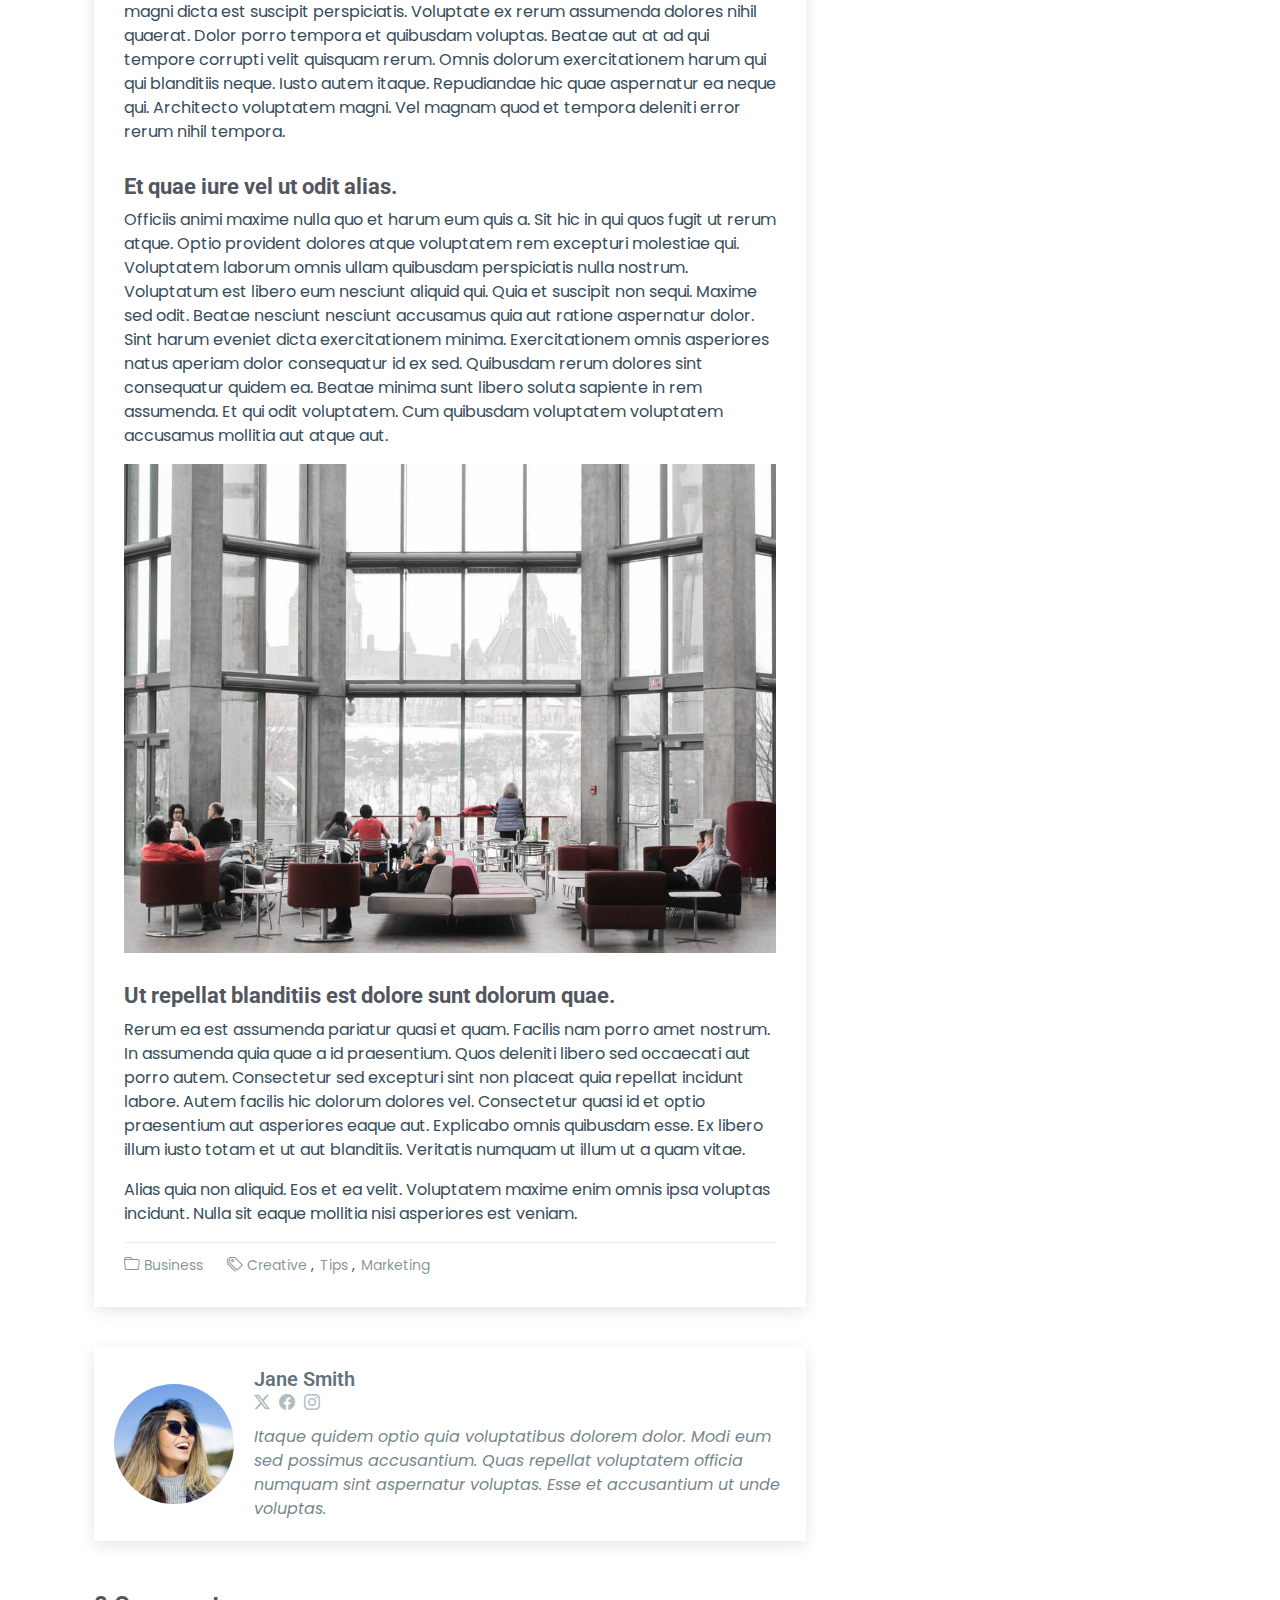
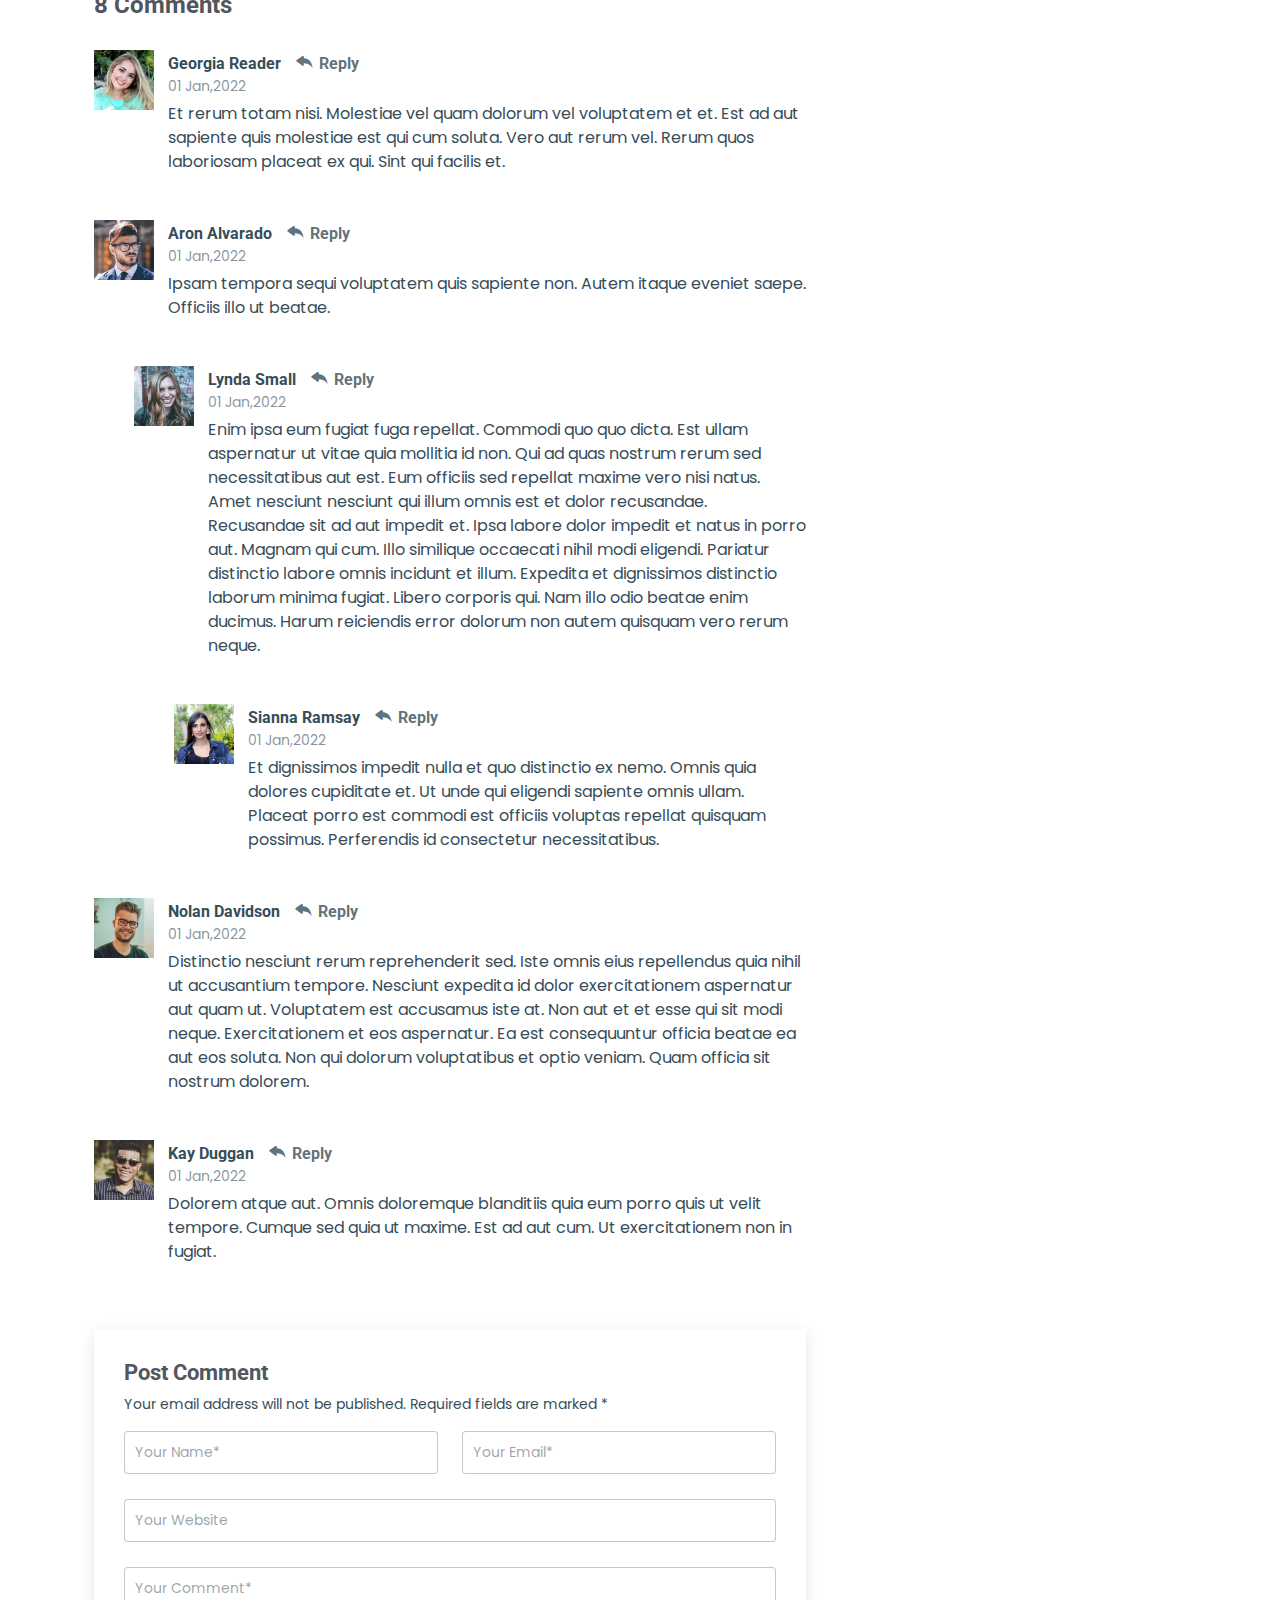
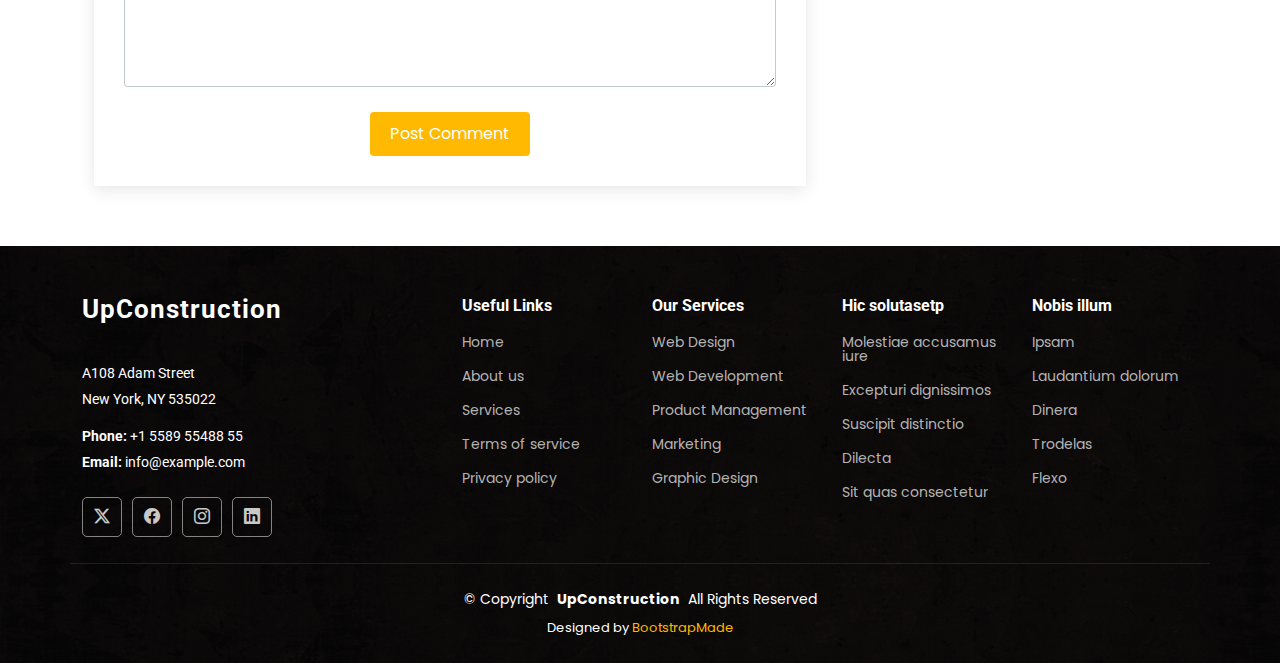
<file: blog-details.html>
<!DOCTYPE html>
<html lang="en">

<head>
  <meta charset="utf-8">
  <meta content="width=device-width, initial-scale=1.0" name="viewport">
  <title>Blog Details - UpConstruction Bootstrap Template</title>
  <meta name="description" content="">
  <meta name="keywords" content="">

  <!-- Favicons -->
  <link href="assets/img/favicon.png" rel="icon">
  <link href="assets/img/apple-touch-icon.png" rel="apple-touch-icon">

  <!-- Fonts -->
  <link href="https://fonts.googleapis.com" rel="preconnect">
  <link href="https://fonts.gstatic.com" rel="preconnect" crossorigin>
  <link href="https://fonts.googleapis.com/css2?family=Roboto:ital,wght@0,100;0,300;0,400;0,500;0,700;0,900;1,100;1,300;1,400;1,500;1,700;1,900&family=Open+Sans:ital,wght@0,300;0,400;0,500;0,600;0,700;0,800;1,300;1,400;1,500;1,600;1,700;1,800&family=Poppins:ital,wght@0,100;0,200;0,300;0,400;0,500;0,600;0,700;0,800;0,900;1,100;1,200;1,300;1,400;1,500;1,600;1,700;1,800;1,900&display=swap" rel="stylesheet">

  <!-- Vendor CSS Files -->
  <link href="assets/vendor/bootstrap/css/bootstrap.min.css" rel="stylesheet">
  <link href="assets/vendor/bootstrap-icons/bootstrap-icons.css" rel="stylesheet">
  <link href="assets/vendor/aos/aos.css" rel="stylesheet">
  <link href="assets/vendor/fontawesome-free/css/all.min.css" rel="stylesheet">
  <link href="assets/vendor/glightbox/css/glightbox.min.css" rel="stylesheet">
  <link href="assets/vendor/swiper/swiper-bundle.min.css" rel="stylesheet">

  <!-- Main CSS File -->
  <link href="assets/css/main.css" rel="stylesheet">

  <!-- =======================================================
  * Template Name: UpConstruction
  * Template URL: https://bootstrapmade.com/upconstruction-bootstrap-construction-website-template/
  * Updated: Aug 07 2024 with Bootstrap v5.3.3
  * Author: BootstrapMade.com
  * License: https://bootstrapmade.com/license/
  ======================================================== -->
</head>

<body class="blog-details-page">

  <header id="header" class="header d-flex align-items-center fixed-top">
    <div class="container-fluid container-xl position-relative d-flex align-items-center justify-content-between">

      <a href="index.html" class="logo d-flex align-items-center">
        <!-- Uncomment the line below if you also wish to use an image logo -->
        <!-- <img src="assets/img/logo.png" alt=""> -->
        <h1 class="sitename">UpConstruction</h1> <span>.</span>
      </a>

      <nav id="navmenu" class="navmenu">
        <ul>
          <li><a href="index.html">Home</a></li>
          <li><a href="about.html">About</a></li>
          <li><a href="services.html">Services</a></li>
          <li><a href="projects.html">Projects</a></li>
          <li><a href="blog.html">Blog</a></li>
          <li class="dropdown"><a href="#"><span>Dropdown</span> <i class="bi bi-chevron-down toggle-dropdown"></i></a>
            <ul>
              <li><a href="#">Dropdown 1</a></li>
              <li class="dropdown"><a href="#"><span>Deep Dropdown</span> <i class="bi bi-chevron-down toggle-dropdown"></i></a>
                <ul>
                  <li><a href="#">Deep Dropdown 1</a></li>
                  <li><a href="#">Deep Dropdown 2</a></li>
                  <li><a href="#">Deep Dropdown 3</a></li>
                  <li><a href="#">Deep Dropdown 4</a></li>
                  <li><a href="#">Deep Dropdown 5</a></li>
                </ul>
              </li>
              <li><a href="#">Dropdown 2</a></li>
              <li><a href="#">Dropdown 3</a></li>
              <li><a href="#">Dropdown 4</a></li>
            </ul>
          </li>
          <li><a href="contact.html">Contact</a></li>
        </ul>
        <i class="mobile-nav-toggle d-xl-none bi bi-list"></i>
      </nav>

    </div>
  </header>

  <main class="main">

    <!-- Page Title -->
    <div class="page-title dark-background" style="background-image: url(assets/img/page-title-bg.jpg);">
      <div class="container position-relative">
        <h1>Blog Details</h1>
        <nav class="breadcrumbs">
          <ol>
            <li><a href="index.html">Home</a></li>
            <li class="current">Blog Details</li>
          </ol>
        </nav>
      </div>
    </div><!-- End Page Title -->

    <div class="container">
      <div class="row">

        <div class="col-lg-8">

          <!-- Blog Details Section -->
          <section id="blog-details" class="blog-details section">
            <div class="container">

              <article class="article">

                <div class="post-img">
                  <img src="assets/img/blog/blog-1.jpg" alt="" class="img-fluid">
                </div>

                <h2 class="title">Dolorum optio tempore voluptas dignissimos cumque fuga qui quibusdam quia</h2>

                <div class="meta-top">
                  <ul>
                    <li class="d-flex align-items-center"><i class="bi bi-person"></i> <a href="blog-details.html">John Doe</a></li>
                    <li class="d-flex align-items-center"><i class="bi bi-clock"></i> <a href="blog-details.html"><time datetime="2020-01-01">Jan 1, 2022</time></a></li>
                    <li class="d-flex align-items-center"><i class="bi bi-chat-dots"></i> <a href="blog-details.html">12 Comments</a></li>
                  </ul>
                </div><!-- End meta top -->

                <div class="content">
                  <p>
                    Similique neque nam consequuntur ad non maxime aliquam quas. Quibusdam animi praesentium. Aliquam et laboriosam eius aut nostrum quidem aliquid dicta.
                    Et eveniet enim. Qui velit est ea dolorem doloremque deleniti aperiam unde soluta. Est cum et quod quos aut ut et sit sunt. Voluptate porro consequatur assumenda perferendis dolore.
                  </p>

                  <p>
                    Sit repellat hic cupiditate hic ut nemo. Quis nihil sunt non reiciendis. Sequi in accusamus harum vel aspernatur. Excepturi numquam nihil cumque odio. Et voluptate cupiditate.
                  </p>

                  <blockquote>
                    <p>
                      Et vero doloremque tempore voluptatem ratione vel aut. Deleniti sunt animi aut. Aut eos aliquam doloribus minus autem quos.
                    </p>
                  </blockquote>

                  <p>
                    Sed quo laboriosam qui architecto. Occaecati repellendus omnis dicta inventore tempore provident voluptas mollitia aliquid. Id repellendus quia. Asperiores nihil magni dicta est suscipit perspiciatis. Voluptate ex rerum assumenda dolores nihil quaerat.
                    Dolor porro tempora et quibusdam voluptas. Beatae aut at ad qui tempore corrupti velit quisquam rerum. Omnis dolorum exercitationem harum qui qui blanditiis neque.
                    Iusto autem itaque. Repudiandae hic quae aspernatur ea neque qui. Architecto voluptatem magni. Vel magnam quod et tempora deleniti error rerum nihil tempora.
                  </p>

                  <h3>Et quae iure vel ut odit alias.</h3>
                  <p>
                    Officiis animi maxime nulla quo et harum eum quis a. Sit hic in qui quos fugit ut rerum atque. Optio provident dolores atque voluptatem rem excepturi molestiae qui. Voluptatem laborum omnis ullam quibusdam perspiciatis nulla nostrum. Voluptatum est libero eum nesciunt aliquid qui.
                    Quia et suscipit non sequi. Maxime sed odit. Beatae nesciunt nesciunt accusamus quia aut ratione aspernatur dolor. Sint harum eveniet dicta exercitationem minima. Exercitationem omnis asperiores natus aperiam dolor consequatur id ex sed. Quibusdam rerum dolores sint consequatur quidem ea.
                    Beatae minima sunt libero soluta sapiente in rem assumenda. Et qui odit voluptatem. Cum quibusdam voluptatem voluptatem accusamus mollitia aut atque aut.
                  </p>
                  <img src="assets/img/blog/blog-inside-post.jpg" class="img-fluid" alt="">

                  <h3>Ut repellat blanditiis est dolore sunt dolorum quae.</h3>
                  <p>
                    Rerum ea est assumenda pariatur quasi et quam. Facilis nam porro amet nostrum. In assumenda quia quae a id praesentium. Quos deleniti libero sed occaecati aut porro autem. Consectetur sed excepturi sint non placeat quia repellat incidunt labore. Autem facilis hic dolorum dolores vel.
                    Consectetur quasi id et optio praesentium aut asperiores eaque aut. Explicabo omnis quibusdam esse. Ex libero illum iusto totam et ut aut blanditiis. Veritatis numquam ut illum ut a quam vitae.
                  </p>
                  <p>
                    Alias quia non aliquid. Eos et ea velit. Voluptatem maxime enim omnis ipsa voluptas incidunt. Nulla sit eaque mollitia nisi asperiores est veniam.
                  </p>

                </div><!-- End post content -->

                <div class="meta-bottom">
                  <i class="bi bi-folder"></i>
                  <ul class="cats">
                    <li><a href="#">Business</a></li>
                  </ul>

                  <i class="bi bi-tags"></i>
                  <ul class="tags">
                    <li><a href="#">Creative</a></li>
                    <li><a href="#">Tips</a></li>
                    <li><a href="#">Marketing</a></li>
                  </ul>
                </div><!-- End meta bottom -->

              </article>

            </div>
          </section><!-- /Blog Details Section -->

          <!-- Blog Author Section -->
          <section id="blog-author" class="blog-author section">

            <div class="container">
              <div class="author-container d-flex align-items-center">
                <img src="assets/img/blog/blog-author.jpg" class="rounded-circle flex-shrink-0" alt="">
                <div>
                  <h4>Jane Smith</h4>
                  <div class="social-links">
                    <a href="https://x.com/#"><i class="bi bi-twitter-x"></i></a>
                    <a href="https://facebook.com/#"><i class="bi bi-facebook"></i></a>
                    <a href="https://instagram.com/#"><i class="biu bi-instagram"></i></a>
                  </div>
                  <p>
                    Itaque quidem optio quia voluptatibus dolorem dolor. Modi eum sed possimus accusantium. Quas repellat voluptatem officia numquam sint aspernatur voluptas. Esse et accusantium ut unde voluptas.
                  </p>
                </div>
              </div>
            </div>

          </section><!-- /Blog Author Section -->

          <!-- Blog Comments Section -->
          <section id="blog-comments" class="blog-comments section">

            <div class="container">

              <h4 class="comments-count">8 Comments</h4>

              <div id="comment-1" class="comment">
                <div class="d-flex">
                  <div class="comment-img"><img src="assets/img/blog/comments-1.jpg" alt=""></div>
                  <div>
                    <h5><a href="">Georgia Reader</a> <a href="#" class="reply"><i class="bi bi-reply-fill"></i> Reply</a></h5>
                    <time datetime="2020-01-01">01 Jan,2022</time>
                    <p>
                      Et rerum totam nisi. Molestiae vel quam dolorum vel voluptatem et et. Est ad aut sapiente quis molestiae est qui cum soluta.
                      Vero aut rerum vel. Rerum quos laboriosam placeat ex qui. Sint qui facilis et.
                    </p>
                  </div>
                </div>
              </div><!-- End comment #1 -->

              <div id="comment-2" class="comment">
                <div class="d-flex">
                  <div class="comment-img"><img src="assets/img/blog/comments-2.jpg" alt=""></div>
                  <div>
                    <h5><a href="">Aron Alvarado</a> <a href="#" class="reply"><i class="bi bi-reply-fill"></i> Reply</a></h5>
                    <time datetime="2020-01-01">01 Jan,2022</time>
                    <p>
                      Ipsam tempora sequi voluptatem quis sapiente non. Autem itaque eveniet saepe. Officiis illo ut beatae.
                    </p>
                  </div>
                </div>

                <div id="comment-reply-1" class="comment comment-reply">
                  <div class="d-flex">
                    <div class="comment-img"><img src="assets/img/blog/comments-3.jpg" alt=""></div>
                    <div>
                      <h5><a href="">Lynda Small</a> <a href="#" class="reply"><i class="bi bi-reply-fill"></i> Reply</a></h5>
                      <time datetime="2020-01-01">01 Jan,2022</time>
                      <p>
                        Enim ipsa eum fugiat fuga repellat. Commodi quo quo dicta. Est ullam aspernatur ut vitae quia mollitia id non. Qui ad quas nostrum rerum sed necessitatibus aut est. Eum officiis sed repellat maxime vero nisi natus. Amet nesciunt nesciunt qui illum omnis est et dolor recusandae.

                        Recusandae sit ad aut impedit et. Ipsa labore dolor impedit et natus in porro aut. Magnam qui cum. Illo similique occaecati nihil modi eligendi. Pariatur distinctio labore omnis incidunt et illum. Expedita et dignissimos distinctio laborum minima fugiat.

                        Libero corporis qui. Nam illo odio beatae enim ducimus. Harum reiciendis error dolorum non autem quisquam vero rerum neque.
                      </p>
                    </div>
                  </div>

                  <div id="comment-reply-2" class="comment comment-reply">
                    <div class="d-flex">
                      <div class="comment-img"><img src="assets/img/blog/comments-4.jpg" alt=""></div>
                      <div>
                        <h5><a href="">Sianna Ramsay</a> <a href="#" class="reply"><i class="bi bi-reply-fill"></i> Reply</a></h5>
                        <time datetime="2020-01-01">01 Jan,2022</time>
                        <p>
                          Et dignissimos impedit nulla et quo distinctio ex nemo. Omnis quia dolores cupiditate et. Ut unde qui eligendi sapiente omnis ullam. Placeat porro est commodi est officiis voluptas repellat quisquam possimus. Perferendis id consectetur necessitatibus.
                        </p>
                      </div>
                    </div>

                  </div><!-- End comment reply #2-->

                </div><!-- End comment reply #1-->

              </div><!-- End comment #2-->

              <div id="comment-3" class="comment">
                <div class="d-flex">
                  <div class="comment-img"><img src="assets/img/blog/comments-5.jpg" alt=""></div>
                  <div>
                    <h5><a href="">Nolan Davidson</a> <a href="#" class="reply"><i class="bi bi-reply-fill"></i> Reply</a></h5>
                    <time datetime="2020-01-01">01 Jan,2022</time>
                    <p>
                      Distinctio nesciunt rerum reprehenderit sed. Iste omnis eius repellendus quia nihil ut accusantium tempore. Nesciunt expedita id dolor exercitationem aspernatur aut quam ut. Voluptatem est accusamus iste at.
                      Non aut et et esse qui sit modi neque. Exercitationem et eos aspernatur. Ea est consequuntur officia beatae ea aut eos soluta. Non qui dolorum voluptatibus et optio veniam. Quam officia sit nostrum dolorem.
                    </p>
                  </div>
                </div>

              </div><!-- End comment #3 -->

              <div id="comment-4" class="comment">
                <div class="d-flex">
                  <div class="comment-img"><img src="assets/img/blog/comments-6.jpg" alt=""></div>
                  <div>
                    <h5><a href="">Kay Duggan</a> <a href="#" class="reply"><i class="bi bi-reply-fill"></i> Reply</a></h5>
                    <time datetime="2020-01-01">01 Jan,2022</time>
                    <p>
                      Dolorem atque aut. Omnis doloremque blanditiis quia eum porro quis ut velit tempore. Cumque sed quia ut maxime. Est ad aut cum. Ut exercitationem non in fugiat.
                    </p>
                  </div>
                </div>

              </div><!-- End comment #4 -->

            </div>

          </section><!-- /Blog Comments Section -->

          <!-- Comment Form Section -->
          <section id="comment-form" class="comment-form section">
            <div class="container">

              <form action="">

                <h4>Post Comment</h4>
                <p>Your email address will not be published. Required fields are marked * </p>
                <div class="row">
                  <div class="col-md-6 form-group">
                    <input name="name" type="text" class="form-control" placeholder="Your Name*">
                  </div>
                  <div class="col-md-6 form-group">
                    <input name="email" type="text" class="form-control" placeholder="Your Email*">
                  </div>
                </div>
                <div class="row">
                  <div class="col form-group">
                    <input name="website" type="text" class="form-control" placeholder="Your Website">
                  </div>
                </div>
                <div class="row">
                  <div class="col form-group">
                    <textarea name="comment" class="form-control" placeholder="Your Comment*"></textarea>
                  </div>
                </div>

                <div class="text-center">
                  <button type="submit" class="btn btn-primary">Post Comment</button>
                </div>

              </form>

            </div>
          </section><!-- /Comment Form Section -->

        </div>

        <div class="col-lg-4 sidebar">

          <div class="widgets-container">

            <!-- Search Widget -->
            <div class="search-widget widget-item">

              <h3 class="widget-title">Search</h3>
              <form action="">
                <input type="text">
                <button type="submit" title="Search"><i class="bi bi-search"></i></button>
              </form>

            </div><!--/Search Widget -->

            <!-- Categories Widget -->
            <div class="categories-widget widget-item">

              <h3 class="widget-title">Categories</h3>
              <ul class="mt-3">
                <li><a href="#">General <span>(25)</span></a></li>
                <li><a href="#">Lifestyle <span>(12)</span></a></li>
                <li><a href="#">Travel <span>(5)</span></a></li>
                <li><a href="#">Design <span>(22)</span></a></li>
                <li><a href="#">Creative <span>(8)</span></a></li>
                <li><a href="#">Educaion <span>(14)</span></a></li>
              </ul>

            </div><!--/Categories Widget -->

            <!-- Recent Posts Widget -->
            <div class="recent-posts-widget widget-item">

              <h3 class="widget-title">Recent Posts</h3>

              <div class="post-item">
                <img src="assets/img/blog/blog-recent-1.jpg" alt="" class="flex-shrink-0">
                <div>
                  <h4><a href="blog-details.html">Nihil blanditiis at in nihil autem</a></h4>
                  <time datetime="2020-01-01">Jan 1, 2020</time>
                </div>
              </div><!-- End recent post item-->

              <div class="post-item">
                <img src="assets/img/blog/blog-recent-2.jpg" alt="" class="flex-shrink-0">
                <div>
                  <h4><a href="blog-details.html">Quidem autem et impedit</a></h4>
                  <time datetime="2020-01-01">Jan 1, 2020</time>
                </div>
              </div><!-- End recent post item-->

              <div class="post-item">
                <img src="assets/img/blog/blog-recent-3.jpg" alt="" class="flex-shrink-0">
                <div>
                  <h4><a href="blog-details.html">Id quia et et ut maxime similique occaecati ut</a></h4>
                  <time datetime="2020-01-01">Jan 1, 2020</time>
                </div>
              </div><!-- End recent post item-->

              <div class="post-item">
                <img src="assets/img/blog/blog-recent-4.jpg" alt="" class="flex-shrink-0">
                <div>
                  <h4><a href="blog-details.html">Laborum corporis quo dara net para</a></h4>
                  <time datetime="2020-01-01">Jan 1, 2020</time>
                </div>
              </div><!-- End recent post item-->

              <div class="post-item">
                <img src="assets/img/blog/blog-recent-5.jpg" alt="" class="flex-shrink-0">
                <div>
                  <h4><a href="blog-details.html">Et dolores corrupti quae illo quod dolor</a></h4>
                  <time datetime="2020-01-01">Jan 1, 2020</time>
                </div>
              </div><!-- End recent post item-->

            </div><!--/Recent Posts Widget -->

            <!-- Tags Widget -->
            <div class="tags-widget widget-item">

              <h3 class="widget-title">Tags</h3>
              <ul>
                <li><a href="#">App</a></li>
                <li><a href="#">IT</a></li>
                <li><a href="#">Business</a></li>
                <li><a href="#">Mac</a></li>
                <li><a href="#">Design</a></li>
                <li><a href="#">Office</a></li>
                <li><a href="#">Creative</a></li>
                <li><a href="#">Studio</a></li>
                <li><a href="#">Smart</a></li>
                <li><a href="#">Tips</a></li>
                <li><a href="#">Marketing</a></li>
              </ul>

            </div><!--/Tags Widget -->

          </div>

        </div>

      </div>
    </div>

  </main>

  <footer id="footer" class="footer dark-background">

    <div class="container footer-top">
      <div class="row gy-4">
        <div class="col-lg-4 col-md-6 footer-about">
          <a href="index.html" class="logo d-flex align-items-center">
            <span class="sitename">UpConstruction</span>
          </a>
          <div class="footer-contact pt-3">
            <p>A108 Adam Street</p>
            <p>New York, NY 535022</p>
            <p class="mt-3"><strong>Phone:</strong> <span>+1 5589 55488 55</span></p>
            <p><strong>Email:</strong> <span>info@example.com</span></p>
          </div>
          <div class="social-links d-flex mt-4">
            <a href=""><i class="bi bi-twitter-x"></i></a>
            <a href=""><i class="bi bi-facebook"></i></a>
            <a href=""><i class="bi bi-instagram"></i></a>
            <a href=""><i class="bi bi-linkedin"></i></a>
          </div>
        </div>

        <div class="col-lg-2 col-md-3 footer-links">
          <h4>Useful Links</h4>
          <ul>
            <li><a href="#">Home</a></li>
            <li><a href="#">About us</a></li>
            <li><a href="#">Services</a></li>
            <li><a href="#">Terms of service</a></li>
            <li><a href="#">Privacy policy</a></li>
          </ul>
        </div>

        <div class="col-lg-2 col-md-3 footer-links">
          <h4>Our Services</h4>
          <ul>
            <li><a href="#">Web Design</a></li>
            <li><a href="#">Web Development</a></li>
            <li><a href="#">Product Management</a></li>
            <li><a href="#">Marketing</a></li>
            <li><a href="#">Graphic Design</a></li>
          </ul>
        </div>

        <div class="col-lg-2 col-md-3 footer-links">
          <h4>Hic solutasetp</h4>
          <ul>
            <li><a href="#">Molestiae accusamus iure</a></li>
            <li><a href="#">Excepturi dignissimos</a></li>
            <li><a href="#">Suscipit distinctio</a></li>
            <li><a href="#">Dilecta</a></li>
            <li><a href="#">Sit quas consectetur</a></li>
          </ul>
        </div>

        <div class="col-lg-2 col-md-3 footer-links">
          <h4>Nobis illum</h4>
          <ul>
            <li><a href="#">Ipsam</a></li>
            <li><a href="#">Laudantium dolorum</a></li>
            <li><a href="#">Dinera</a></li>
            <li><a href="#">Trodelas</a></li>
            <li><a href="#">Flexo</a></li>
          </ul>
        </div>

      </div>
    </div>

    <div class="container copyright text-center mt-4">
      <p>© <span>Copyright</span> <strong class="px-1 sitename">UpConstruction</strong> <span>All Rights Reserved</span></p>
      <div class="credits">
        <!-- All the links in the footer should remain intact. -->
        <!-- You can delete the links only if you've purchased the pro version. -->
        <!-- Licensing information: https://bootstrapmade.com/license/ -->
        <!-- Purchase the pro version with working PHP/AJAX contact form: [buy-url] -->
        Designed by <a href="https://bootstrapmade.com/">BootstrapMade</a>
      </div>
    </div>

  </footer>

  <!-- Scroll Top -->
  <a href="#" id="scroll-top" class="scroll-top d-flex align-items-center justify-content-center"><i class="bi bi-arrow-up-short"></i></a>

  <!-- Preloader -->
  <div id="preloader"></div>

  <!-- Vendor JS Files -->
  <script src="assets/vendor/bootstrap/js/bootstrap.bundle.min.js"></script>
  <script src="assets/vendor/php-email-form/validate.js"></script>
  <script src="assets/vendor/aos/aos.js"></script>
  <script src="assets/vendor/glightbox/js/glightbox.min.js"></script>
  <script src="assets/vendor/imagesloaded/imagesloaded.pkgd.min.js"></script>
  <script src="assets/vendor/isotope-layout/isotope.pkgd.min.js"></script>
  <script src="assets/vendor/swiper/swiper-bundle.min.js"></script>
  <script src="assets/vendor/purecounter/purecounter_vanilla.js"></script>

  <!-- Main JS File -->
  <script src="assets/js/main.js"></script>

</body>

</html>
</file>
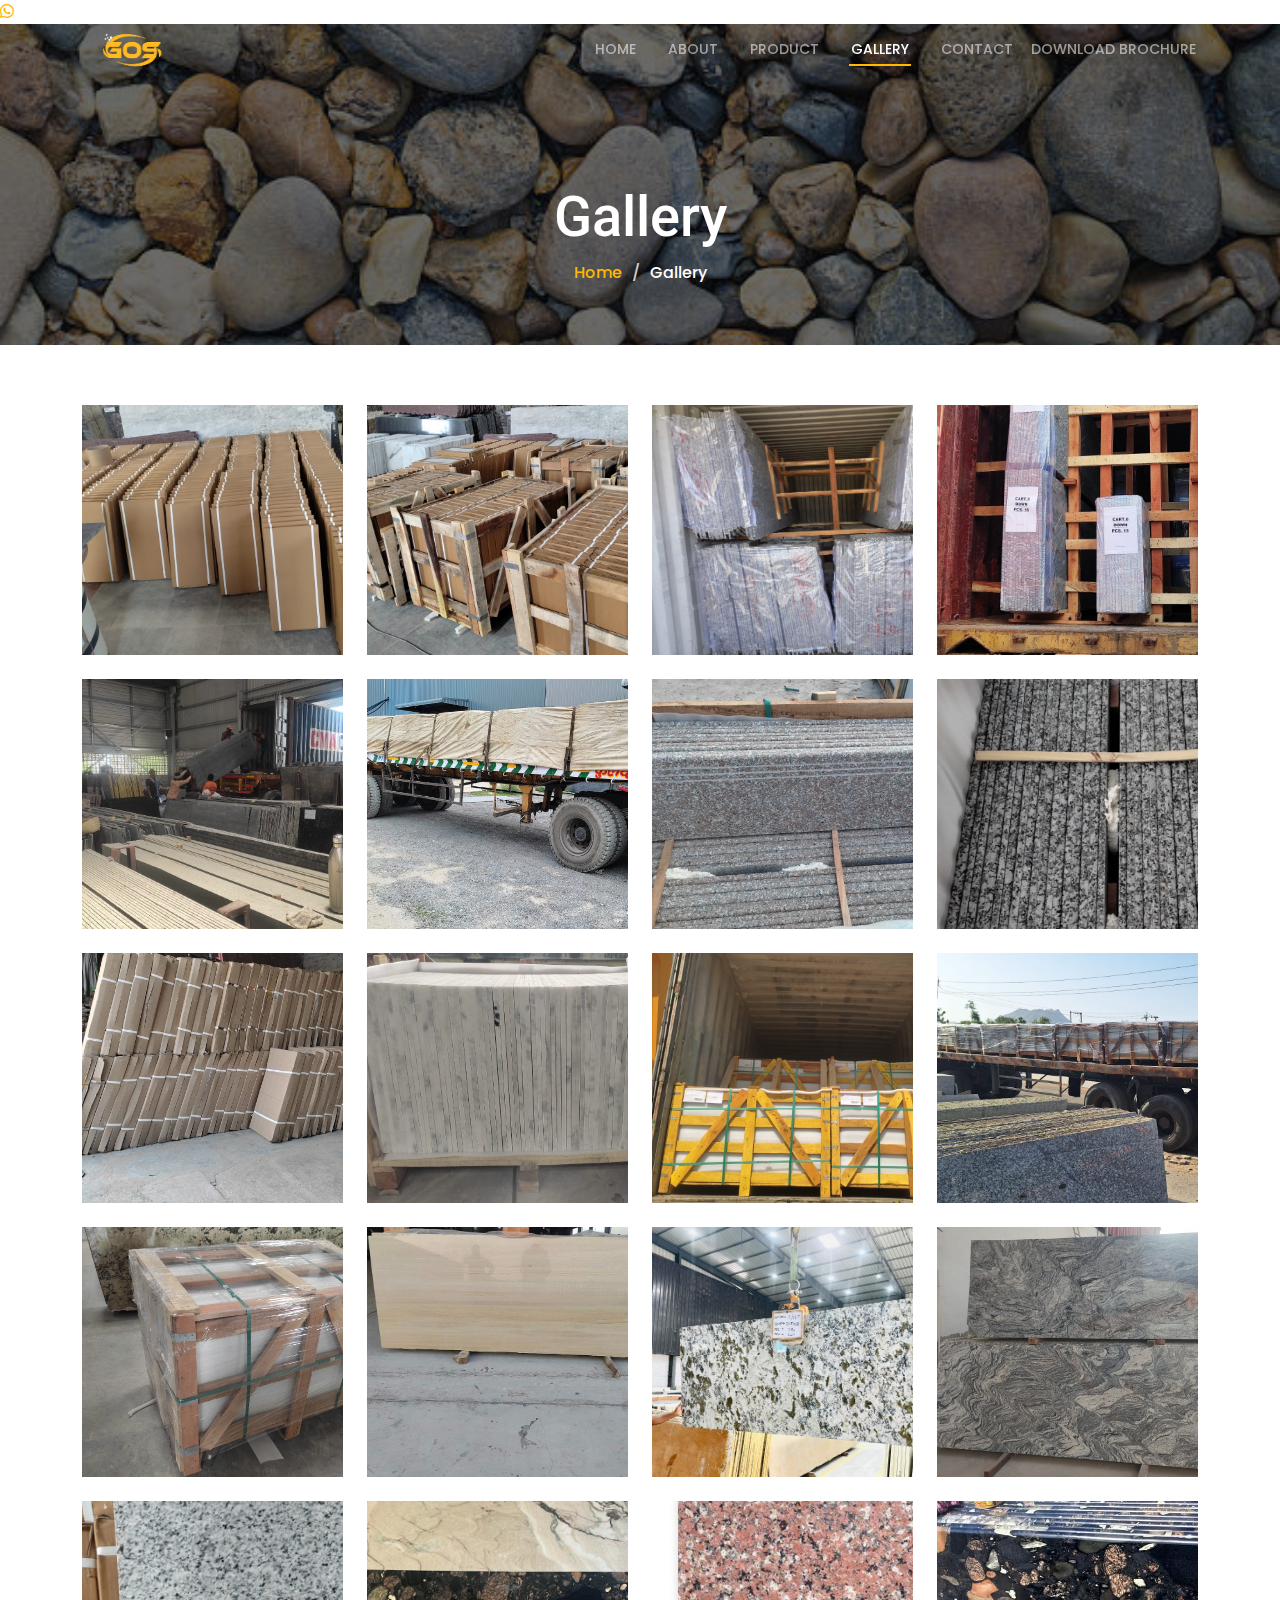
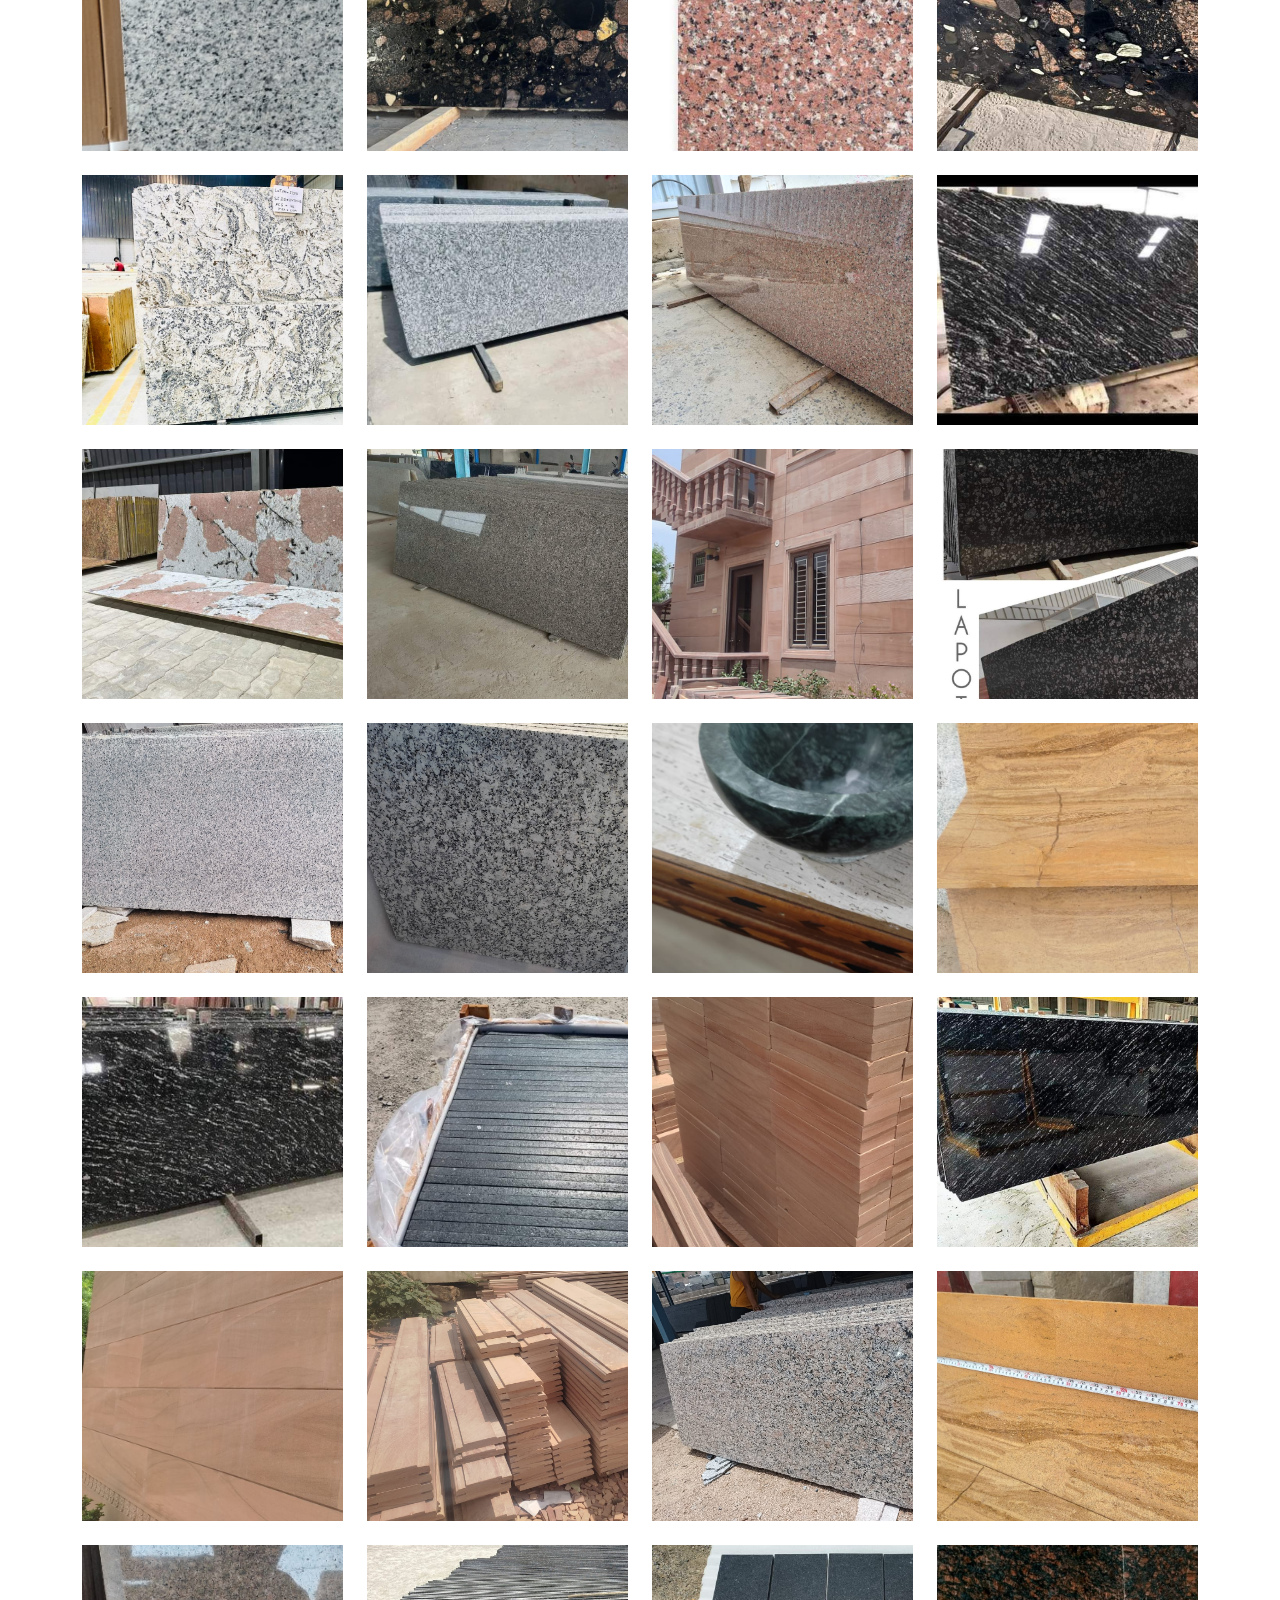
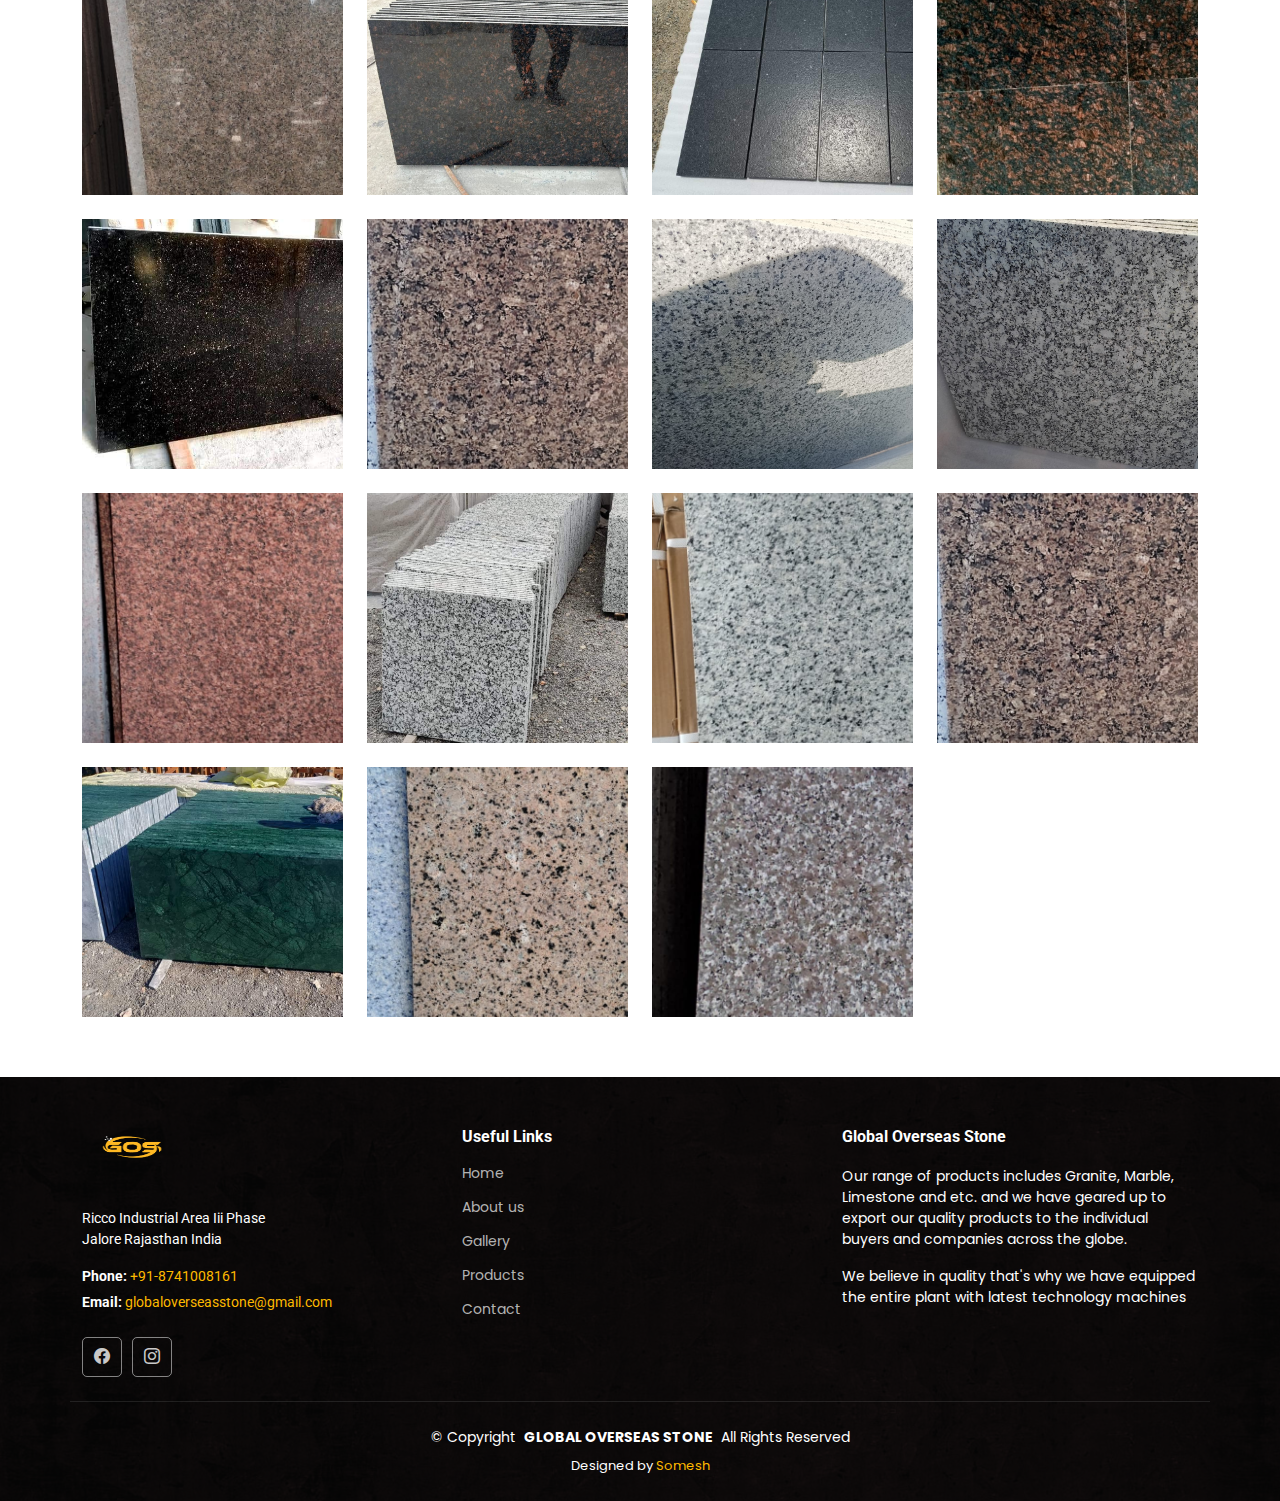
<file: blog.html>
<!DOCTYPE html>
<html lang="en">

<head>
  <meta charset="utf-8">
  <meta content="width=device-width, initial-scale=1.0" name="viewport">
  <title>Gallery-Create your masterpiece with granite</title>
  <meta name="description" content="">
  <meta name="keywords" content="">

  <!-- Favicons -->
  <link href="assets/img/logoo.png" rel="icon">
  <link href="assets/img/logoo.png" rel="apple-touch-icon">

  <!-- Fonts -->
  <link href="https://fonts.googleapis.com" rel="preconnect">
  <link href="https://fonts.gstatic.com" rel="preconnect" crossorigin>
  <link href="https://fonts.googleapis.com/css2?family=Roboto:ital,wght@0,100;0,300;0,400;0,500;0,700;0,900;1,100;1,300;1,400;1,500;1,700;1,900&family=Open+Sans:ital,wght@0,300;0,400;0,500;0,600;0,700;0,800;1,300;1,400;1,500;1,600;1,700;1,800&family=Poppins:ital,wght@0,100;0,200;0,300;0,400;0,500;0,600;0,700;0,800;0,900;1,100;1,200;1,300;1,400;1,500;1,600;1,700;1,800;1,900&display=swap" rel="stylesheet">

  <!-- Vendor CSS Files -->
  <link href="assets/vendor/bootstrap/css/bootstrap.min.css" rel="stylesheet">
  <link href="assets/vendor/bootstrap-icons/bootstrap-icons.css" rel="stylesheet">
  <link href="assets/vendor/aos/aos.css" rel="stylesheet">
  <link href="assets/vendor/fontawesome-free/css/all.min.css" rel="stylesheet">
  <link href="assets/vendor/glightbox/css/glightbox.min.css" rel="stylesheet">
  <link href="assets/vendor/swiper/swiper-bundle.min.css" rel="stylesheet">

  <!-- Main CSS File -->
  <link href="assets/css/main.css" rel="stylesheet">

  <!-- =======================================================
  * Template Name: UpConstruction
  * Template URL: https://bootstrapmade.com/upconstruction-bootstrap-construction-website-template/
  * Updated: Aug 07 2024 with Bootstrap v5.3.3
  * Author: BootstrapMade.com
  * License: https://bootstrapmade.com/license/
  ======================================================== -->
</head>

<body class="blog-page">

  <header id="header" class="header d-flex align-items-center fixed-top">
    <div class="container-fluid container-xl position-relative d-flex align-items-center justify-content-between">

      <a href="index.html" class="logo d-flex align-items-center">
        <div class="logo">
          <img src="./assets/img/logoo.png" alt="">
       </div>
      </a>

      <nav id="navmenu" class="navmenu">
        <ul>
          <li><a href="index.html">Home</a></li>
          <li><a href="about.html">About</a></li>
          <li><a href="product.html">Product</a></li>
          <li><a href="blog.html" class="active">Gallery</a></li>
       
         
        
          <li><a href="contact.html">Contact</a></li>
             <div class="brochure">
                  <a href="./assets/img/jkgranite.pdf" download class="download-btn">Download Brochure</a>
              </div>
        </ul>
        <i class="mobile-nav-toggle d-xl-none bi bi-list"></i>
      </nav>

    </div>
  </header>

     <a href="https://wa.me/+91-8741008161" target="_blank" class="whatsapp-icon">
    <i class="fab fa-whatsapp"></i>
  </a>


  <main class="main">

    <!-- Page Title -->
    <div class="page-title dark-background" style="background-image: url(assets/img/stone.jpg);">
      <div class="container position-relative">
        <h1>Gallery</h1>
        <nav class="breadcrumbs">
          <ol>
            <li><a href="index.html">Home</a></li>
            <li class="current">Gallery</li>
          </ol>
        </nav>
      </div>
    </div><!-- End Page Title -->

   <!-- Projects Section -->
    <section id="projects" class="projects section">


      <div class="container">

        <div class="isotope-layout" data-default-filter="*" data-layout="masonry" data-sort="original-order">

          
    <!-- End Portfolio Filters -->

          <div class="row gy-4 isotope-container" data-aos="fade-up" data-aos-delay="200">

            <div class="col-lg-3 col-md-6 portfolio-item isotope-item filter-remodeling">
              <div class="portfolio-content h-100">
                <div class="galleryimage">
                     <img src="assets/img/gallery/1.jpg" class="img-fluid" alt="">
                </div>
               
                <div class="portfolio-info">
                 
                  <a href="assets/img/gallery/1.jpg" data-gallery="portfolio-gallery-app" class="glightbox preview-link"><i class="bi bi-zoom-in"></i></a>
                
                </div>
              </div>
            </div><!-- End Portfolio Item -->

            <div class="col-lg-3 col-md-6 portfolio-item isotope-item filter-construction">
              <div class="portfolio-content h-100">
                <div class="galleryimage">
                <img src="assets/img/gallery/2.jpg" class="img-fluid" alt="">
                </div>
                <div class="portfolio-info">
                
                  <a href="assets/img/gallery/2.jpg" data-gallery="portfolio-gallery-product" class="glightbox preview-link"><i class="bi bi-zoom-in"></i></a>
                
                </div>
              </div>
            </div><!-- End Portfolio Item -->

            <div class="col-lg-3 col-md-6 portfolio-item isotope-item filter-repairs">
              <div class="portfolio-content h-100">
                <div class="galleryimage">
                    <img src="assets/img/gallery/3.jpg" class="img-fluid" alt="">
                </div>  
                
                <div class="portfolio-info">
                 
                  <a href="assets/img/gallery/3.jpg" data-gallery="portfolio-gallery-branding" class="glightbox preview-link"><i class="bi bi-zoom-in"></i></a>
                
                </div>
              </div>
            </div><!-- End Portfolio Item -->

            <div class="col-lg-3 col-md-6 portfolio-item isotope-item filter-design">
              <div class="portfolio-content h-100">
                    <div class="galleryimage">
                <img src="assets/img/gallery/4.jpg" class="img-fluid" alt="">
                </div>
                <div class="portfolio-info">
                  
                  <a href="assets/img/gallery/4.jpg" title="" data-gallery="portfolio-gallery-book" class="glightbox preview-link"><i class="bi bi-zoom-in"></i></a>
                  
                </div>
              </div>
            </div><!-- End Portfolio Item -->

            <div class="col-lg-3 col-md-6 portfolio-item isotope-item filter-remodeling">
              <div class="portfolio-content h-100">
                <div class="galleryimage">
                        <img src="assets/img/gallery/5.jpg" class="img-fluid" alt="">
                </div>
            
                <div class="portfolio-info">
                 
                  <a href="assets/img/gallery/5.jpg" title="" data-gallery="portfolio-gallery-app" class="glightbox preview-link"><i class="bi bi-zoom-in"></i></a>
                 
                </div>
              </div>
            </div><!-- End Portfolio Item -->

            <div class="col-lg-3 col-md-6 portfolio-item isotope-item filter-construction">
              <div class="portfolio-content h-100">
                 <div class="galleryimage">
                <img src="assets/img/gallery/6.jpg" class="img-fluid" alt="">
                </div>
                <div class="portfolio-info">
                
                  <a href="assets/img/gallery/6.jpg" title="" data-gallery="portfolio-gallery-product" class="glightbox preview-link"><i class="bi bi-zoom-in"></i></a>
                
                </div>
              </div>
            </div><!-- End Portfolio Item -->

            <div class="col-lg-3 col-md-6 portfolio-item isotope-item filter-repairs">
              <div class="portfolio-content h-100">
                     <div class="galleryimage">
                <img src="assets/img/gallery/8.jpg" class="img-fluid" alt="">
                </div>
                <div class="portfolio-info">
                
                  <a href="assets/img/gallery/8.jpg" title="" data-gallery="portfolio-gallery-branding" class="glightbox preview-link"><i class="bi bi-zoom-in"></i></a>
                
                </div>
              </div>
            </div><!-- End Portfolio Item -->

            <div class="col-lg-3 col-md-6 portfolio-item isotope-item filter-design">
              <div class="portfolio-content h-100">
                   <div class="galleryimage">
                <img src="assets/img/gallery/9.jpg" class="img-fluid" alt="">
                </div>
                <div class="portfolio-info">
                  
                  <a href="assets/img/gallery/9.jpg" title="" data-gallery="portfolio-gallery-book" class="glightbox preview-link"><i class="bi bi-zoom-in"></i></a>
            
                </div>
              </div>
            </div><!-- End Portfolio Item -->

            <div class="col-lg-3 col-md-6 portfolio-item isotope-item filter-remodeling">
              <div class="portfolio-content h-100">
                <div class="galleryimage">
                <img src="assets/img/gallery/10.jpg" class="img-fluid" alt="">
                </div>
                <div class="portfolio-info">
               
                  <a href="assets/img/gallery/10.jpg" title="" data-gallery="portfolio-gallery-app" class="glightbox preview-link"><i class="bi bi-zoom-in"></i></a>
             
                </div>
              </div>
            </div><!-- End Portfolio Item -->

            <div class="col-lg-3 col-md-6 portfolio-item isotope-item filter-construction">
              <div class="portfolio-content h-100">
                <div class="galleryimage">
                     <img src="assets/img/gallery/11.jpg" class="img-fluid" alt="">
                </div>
             
                <div class="portfolio-info">
                
                  <a href="assets/img/gallery/11.jpg" title="" data-gallery="portfolio-gallery-product" class="glightbox preview-link"><i class="bi bi-zoom-in"></i></a>
             
                </div>
              </div>
            </div><!-- End Portfolio Item -->

            <div class="col-lg-3 col-md-6 portfolio-item isotope-item filter-repairs">
              <div class="portfolio-content h-100">
                <div class="galleryimage">
                     <img src="assets/img/gallery/15.jpg" class="img-fluid" alt="">
                </div>
               
                <div class="portfolio-info">
            
                  <a href="assets/img/gallery/15.jpg" title="" data-gallery="portfolio-gallery-branding" class="glightbox preview-link"><i class="bi bi-zoom-in"></i></a>
           
                </div>
              </div>
            </div><!-- End Portfolio Item -->

            <div class="col-lg-3 col-md-6 portfolio-item isotope-item filter-design">
              <div class="portfolio-content h-100">
                <div class="galleryimage">
                     <img src="assets/img/gallery/21.jpg" class="img-fluid" alt="">
                </div>
               
                <div class="portfolio-info">
                  
                  <a href="assets/img/gallery/21.jpg" title="" data-gallery="portfolio-gallery-book" class="glightbox preview-link"><i class="bi bi-zoom-in"></i></a>
                
                </div>
              </div>
            </div>
              <div class="col-lg-3 col-md-6 portfolio-item isotope-item filter-design">
              <div class="portfolio-content h-100">
                <div class="galleryimage">
                     <img src="assets/img/gallery/tiless.jpg" class="img-fluid" alt="">
                </div>
               
                <div class="portfolio-info">
                  
                  <a href="assets/img/gallery/21.jpg" title="" data-gallery="portfolio-gallery-book" class="glightbox preview-link"><i class="bi bi-zoom-in"></i></a>
                
                </div>
              </div>
            </div>



             <div class="col-lg-3 col-md-6 portfolio-item isotope-item filter-design">
              <div class="portfolio-content h-100">
                <div class="galleryimage">
                     <img src="assets/img//newgallery/1.jpg" class="img-fluid" alt="">
                </div>
              </div>
            </div>


              <div class="col-lg-3 col-md-6 portfolio-item isotope-item filter-design">
              <div class="portfolio-content h-100">
                <div class="galleryimage">
                     <img src="assets/img//newgallery/10.jpg" class="img-fluid" alt="">
                </div>
              </div>
            </div>
            
              <div class="col-lg-3 col-md-6 portfolio-item isotope-item filter-design">
              <div class="portfolio-content h-100">
                <div class="galleryimage">
                     <img src="assets/img//newgallery/11.jpg" class="img-fluid" alt="">
                </div>
              </div>
            </div>

              <div class="col-lg-3 col-md-6 portfolio-item isotope-item filter-design">
              <div class="portfolio-content h-100">
                <div class="galleryimage">
                     <img src="assets/img//newgallery/12.jpg" class="img-fluid" alt="">
                </div>
              </div>
            </div>

             <div class="col-lg-3 col-md-6 portfolio-item isotope-item filter-design">
              <div class="portfolio-content h-100">
                <div class="galleryimage">
                     <img src="assets/img//newgallery/13.jpg" class="img-fluid" alt="">
                </div>
              </div>
            </div>

                  <div class="col-lg-3 col-md-6 portfolio-item isotope-item filter-design">
              <div class="portfolio-content h-100">
                <div class="galleryimage">
                     <img src="assets/img//newgallery/14.jpg" class="img-fluid" alt="">
                </div>
              </div>
            </div>

                <div class="col-lg-3 col-md-6 portfolio-item isotope-item filter-design">
              <div class="portfolio-content h-100">
                <div class="galleryimage">
                     <img src="assets/img//newgallery/15.jpg" class="img-fluid" alt="">
                </div>
              </div>
            </div>


               <div class="col-lg-3 col-md-6 portfolio-item isotope-item filter-design">
              <div class="portfolio-content h-100">
                <div class="galleryimage">
                     <img src="assets/img//newgallery/16.jpg" class="img-fluid" alt="">
                </div>
              </div>
            </div>

               <div class="col-lg-3 col-md-6 portfolio-item isotope-item filter-design">
              <div class="portfolio-content h-100">
                <div class="galleryimage">
                     <img src="assets/img//newgallery/17.jpg" class="img-fluid" alt="">
                </div>
              </div>
            </div>

              <div class="col-lg-3 col-md-6 portfolio-item isotope-item filter-design">
              <div class="portfolio-content h-100">
                <div class="galleryimage">
                     <img src="assets/img//newgallery/18.jpg" class="img-fluid" alt="">
                </div>
              </div>
            </div>

                 <div class="col-lg-3 col-md-6 portfolio-item isotope-item filter-design">
              <div class="portfolio-content h-100">
                <div class="galleryimage">
                     <img src="assets/img//newgallery/19.jpg" class="img-fluid" alt="">
                </div>
              </div>
            </div>

               <div class="col-lg-3 col-md-6 portfolio-item isotope-item filter-design">
              <div class="portfolio-content h-100">
                <div class="galleryimage">
                     <img src="assets/img//newgallery/2.jpg" class="img-fluid" alt="">
                </div>
              </div>
            </div>

                <div class="col-lg-3 col-md-6 portfolio-item isotope-item filter-design">
              <div class="portfolio-content h-100">
                <div class="galleryimage">
                     <img src="assets/img//newgallery/20.jpg" class="img-fluid" alt="">
                </div>
              </div>
            </div>

            
                <div class="col-lg-3 col-md-6 portfolio-item isotope-item filter-design">
              <div class="portfolio-content h-100">
                <div class="galleryimage">
                     <img src="assets/img//newgallery/21.jpg" class="img-fluid" alt="">
                </div>
              </div>
            </div>

              <div class="col-lg-3 col-md-6 portfolio-item isotope-item filter-design">
              <div class="portfolio-content h-100">
                <div class="galleryimage">
                     <img src="assets/img//newgallery/22.jpg" class="img-fluid" alt="">
                </div>
              </div>
            </div>

               <div class="col-lg-3 col-md-6 portfolio-item isotope-item filter-design">
              <div class="portfolio-content h-100">
                <div class="galleryimage">
                     <img src="assets/img//newgallery/23.jpg" class="img-fluid" alt="">
                </div>
              </div>
            </div>

              <div class="col-lg-3 col-md-6 portfolio-item isotope-item filter-design">
              <div class="portfolio-content h-100">
                <div class="galleryimage">
                     <img src="assets/img//newgallery/24.jpg" class="img-fluid" alt="">
                </div>
              </div>
            </div>

               <div class="col-lg-3 col-md-6 portfolio-item isotope-item filter-design">
              <div class="portfolio-content h-100">
                <div class="galleryimage">
                     <img src="assets/img//newgallery/25.jpg" class="img-fluid" alt="">
                </div>
              </div>
            </div>

                <div class="col-lg-3 col-md-6 portfolio-item isotope-item filter-design">
              <div class="portfolio-content h-100">
                <div class="galleryimage">
                     <img src="assets/img//newgallery/26.jpg" class="img-fluid" alt="">
                </div>
              </div>
            </div>

              <div class="col-lg-3 col-md-6 portfolio-item isotope-item filter-design">
              <div class="portfolio-content h-100">
                <div class="galleryimage">
                     <img src="assets/img//newgallery/27.jpg" class="img-fluid" alt="">
                </div>
              </div>
            </div>

               <div class="col-lg-3 col-md-6 portfolio-item isotope-item filter-design">
              <div class="portfolio-content h-100">
                <div class="galleryimage">
                     <img src="assets/img//newgallery/28.jpg" class="img-fluid" alt="">
                </div>
              </div>
            </div>

             <div class="col-lg-3 col-md-6 portfolio-item isotope-item filter-design">
              <div class="portfolio-content h-100">
                <div class="galleryimage">
                     <img src="assets/img//newgallery/29.jpg" class="img-fluid" alt="">
                </div>
              </div>
            </div>

               <div class="col-lg-3 col-md-6 portfolio-item isotope-item filter-design">
              <div class="portfolio-content h-100">
                <div class="galleryimage">
                     <img src="assets/img//newgallery/3.jpg" class="img-fluid" alt="">
                </div>
              </div>
            </div>

                 <div class="col-lg-3 col-md-6 portfolio-item isotope-item filter-design">
              <div class="portfolio-content h-100">
                <div class="galleryimage">
                     <img src="assets/img//newgallery/30.jpg" class="img-fluid" alt="">
                </div>
              </div>
            </div>

               <div class="col-lg-3 col-md-6 portfolio-item isotope-item filter-design">
              <div class="portfolio-content h-100">
                <div class="galleryimage">
                     <img src="assets/img//newgallery/31.jpg" class="img-fluid" alt="">
                </div>
              </div>
            </div>

              <div class="col-lg-3 col-md-6 portfolio-item isotope-item filter-design">
              <div class="portfolio-content h-100">
                <div class="galleryimage">
                     <img src="assets/img//newgallery/32.jpg" class="img-fluid" alt="">
                </div>
              </div>
            </div>

               <div class="col-lg-3 col-md-6 portfolio-item isotope-item filter-design">
              <div class="portfolio-content h-100">
                <div class="galleryimage">
                     <img src="assets/img//newgallery/33.jpg" class="img-fluid" alt="">
                </div>
              </div>
            </div>

             <div class="col-lg-3 col-md-6 portfolio-item isotope-item filter-design">
              <div class="portfolio-content h-100">
                <div class="galleryimage">
                     <img src="assets/img//newgallery/34.jpg" class="img-fluid" alt="">
                </div>
              </div>
            </div>

                <div class="col-lg-3 col-md-6 portfolio-item isotope-item filter-design">
              <div class="portfolio-content h-100">
                <div class="galleryimage">
                     <img src="assets/img//newgallery/35.jpg" class="img-fluid" alt="">
                </div>
              </div>
            </div>

               <div class="col-lg-3 col-md-6 portfolio-item isotope-item filter-design">
              <div class="portfolio-content h-100">
                <div class="galleryimage">
                     <img src="assets/img//newgallery/36.jpg" class="img-fluid" alt="">
                </div>
              </div>
            </div>

             <div class="col-lg-3 col-md-6 portfolio-item isotope-item filter-design">
              <div class="portfolio-content h-100">
                <div class="galleryimage">
                     <img src="assets/img//newgallery/37.jpg" class="img-fluid" alt="">
                </div>
              </div>
            </div>

               <div class="col-lg-3 col-md-6 portfolio-item isotope-item filter-design">
              <div class="portfolio-content h-100">
                <div class="galleryimage">
                     <img src="assets/img//newgallery/38.jpg" class="img-fluid" alt="">
                </div>
              </div>
            </div>

                <div class="col-lg-3 col-md-6 portfolio-item isotope-item filter-design">
              <div class="portfolio-content h-100">
                <div class="galleryimage">
                     <img src="assets/img//newgallery/39.jpg" class="img-fluid" alt="">
                </div>
              </div>
            </div>

              <div class="col-lg-3 col-md-6 portfolio-item isotope-item filter-design">
              <div class="portfolio-content h-100">
                <div class="galleryimage">
                     <img src="assets/img//newgallery/4.jpg" class="img-fluid" alt="">
                </div>
              </div>
            </div>

              <div class="col-lg-3 col-md-6 portfolio-item isotope-item filter-design">
              <div class="portfolio-content h-100">
                <div class="galleryimage">
                     <img src="assets/img//newgallery/40.jpg" class="img-fluid" alt="">
                </div>
              </div>
            </div>

                 <div class="col-lg-3 col-md-6 portfolio-item isotope-item filter-design">
              <div class="portfolio-content h-100">
                <div class="galleryimage">
                     <img src="assets/img//newgallery/41.jpg" class="img-fluid" alt="">
                </div>
              </div>
            </div>

                <div class="col-lg-3 col-md-6 portfolio-item isotope-item filter-design">
              <div class="portfolio-content h-100">
                <div class="galleryimage">
                     <img src="assets/img//newgallery/42.jpg" class="img-fluid" alt="">
                </div>
              </div>
            </div>

            
                <div class="col-lg-3 col-md-6 portfolio-item isotope-item filter-design">
              <div class="portfolio-content h-100">
                <div class="galleryimage">
                     <img src="assets/img//newgallery/43.jpg" class="img-fluid" alt="">
                </div>
              </div>
            </div>

               <div class="col-lg-3 col-md-6 portfolio-item isotope-item filter-design">
              <div class="portfolio-content h-100">
                <div class="galleryimage">
                     <img src="assets/img//newgallery/44.jpg" class="img-fluid" alt="">
                </div>
              </div>
            </div>

              <div class="col-lg-3 col-md-6 portfolio-item isotope-item filter-design">
              <div class="portfolio-content h-100">
                <div class="galleryimage">
                     <img src="assets/img//newgallery/45.jpg" class="img-fluid" alt="">
                </div>
              </div>
            </div>

              <div class="col-lg-3 col-md-6 portfolio-item isotope-item filter-design">
              <div class="portfolio-content h-100">
                <div class="galleryimage">
                     <img src="assets/img//newgallery/46.jpg" class="img-fluid" alt="">
                </div>
              </div>
            </div>

               <div class="col-lg-3 col-md-6 portfolio-item isotope-item filter-design">
              <div class="portfolio-content h-100">
                <div class="galleryimage">
                     <img src="assets/img//newgallery/47.jpg" class="img-fluid" alt="">
                </div>
              </div>
            </div>
            <!-- End Portfolio Item -->
          </div><!-- End Portfolio Container -->

        </div>

      </div>

    </section><!-- /Projects Section -->

  </main>
 <footer id="footer" class="footer dark-background">

    <div class="container footer-top">
      <div class="row gy-4">
        <div class="col-lg-4 col-md-6 footer-about">
         <div class="logo">
          <img src="./assets/img/logoo.png" alt="">
       </div>
          <div class="footer-contact pt-3">
            <p>Ricco Industrial Area Iii Phase <br>Jalore Rajasthan India</p>
           
            <p class="mt-3"><strong>Phone:</strong> <span> <a href="tel:+91-8741008161">+91-8741008161</a> </span></p>
            <p><strong>Email:</strong> <span> <a href="mailto:globaloverseasstone@gmail.com">globaloverseasstone@gmail.com</a> </span></p>
          </div>
          <div class="social-links d-flex mt-4">
            
            <a href="https://www.facebook.com/100091451000635/videos/chocolatey-marble/175054078758690/?rdid=TCKSLKPx9czeK3P1"><i class="bi bi-facebook"></i></a>
            <a href="https://www.instagram.com/reel/CwNHXgZKksW/?igsh=MW9rNWp3cGdydTNqYQ%3D%3D"><i class="bi bi-instagram"></i></a>
          
          </div>
        </div>

        <div class="col-lg-4 col-md-3 footer-links">
          <h4>Useful Links</h4>
          <ul>
               <li><a href="./index.html">Home</a></li>
            <li><a href="./about.html">About us</a></li>
            <li><a href="./blog.html">Gallery</a></li>
            <li><a href="./product.html">Products</a></li>
            <li><a href="./contact.html">Contact</a></li>
        
          </ul>
        </div>

        <div class="col-lg-4 col-md-3 footer-links myfooter">
          <h4>Global Overseas Stone</h4>
          <p>Our range of products includes Granite, Marble, Limestone and etc. and we have geared up to export our quality products to the individual buyers and companies across the globe.</p>
          <p>We believe in quality that's why we have equipped the entire plant with latest technology machines</p>
        </div>

    

 

      </div>
    </div>

    <div class="container copyright text-center mt-4 copyright">
      <p>© <span>Copyright</span> <strong class="px-1 sitename">GLOBAL OVERSEAS STONE</strong> <span>All Rights Reserved</span></p>
      <div class="credits">
        <!-- All the links in the footer should remain intact. -->
        <!-- You can delete the links only if you've purchased the pro version. -->
        <!-- Licensing information: https://bootstrapmade.com/license/ -->
        <!-- Purchase the pro version with working PHP/AJAX contact form: [buy-url] -->
        Designed by <a href="tel:9024881021">Somesh</a>
      </div>
    </div>

  </footer>

  <!-- Scroll Top -->
  <a href="#" id="scroll-top" class="scroll-top d-flex align-items-center justify-content-center"><i class="bi bi-arrow-up-short"></i></a>

  <!-- Preloader -->
  <div id="preloader"></div>

  <!-- Vendor JS Files -->
  <script src="assets/vendor/bootstrap/js/bootstrap.bundle.min.js"></script>
  <script src="assets/vendor/php-email-form/validate.js"></script>
  <script src="assets/vendor/aos/aos.js"></script>
  <script src="assets/vendor/glightbox/js/glightbox.min.js"></script>
  <script src="assets/vendor/imagesloaded/imagesloaded.pkgd.min.js"></script>
  <script src="assets/vendor/isotope-layout/isotope.pkgd.min.js"></script>
  <script src="assets/vendor/swiper/swiper-bundle.min.js"></script>
  <script src="assets/vendor/purecounter/purecounter_vanilla.js"></script>

  <!-- Main JS File -->
  <script src="assets/js/main.js"></script>

</body>

</html>
</file>
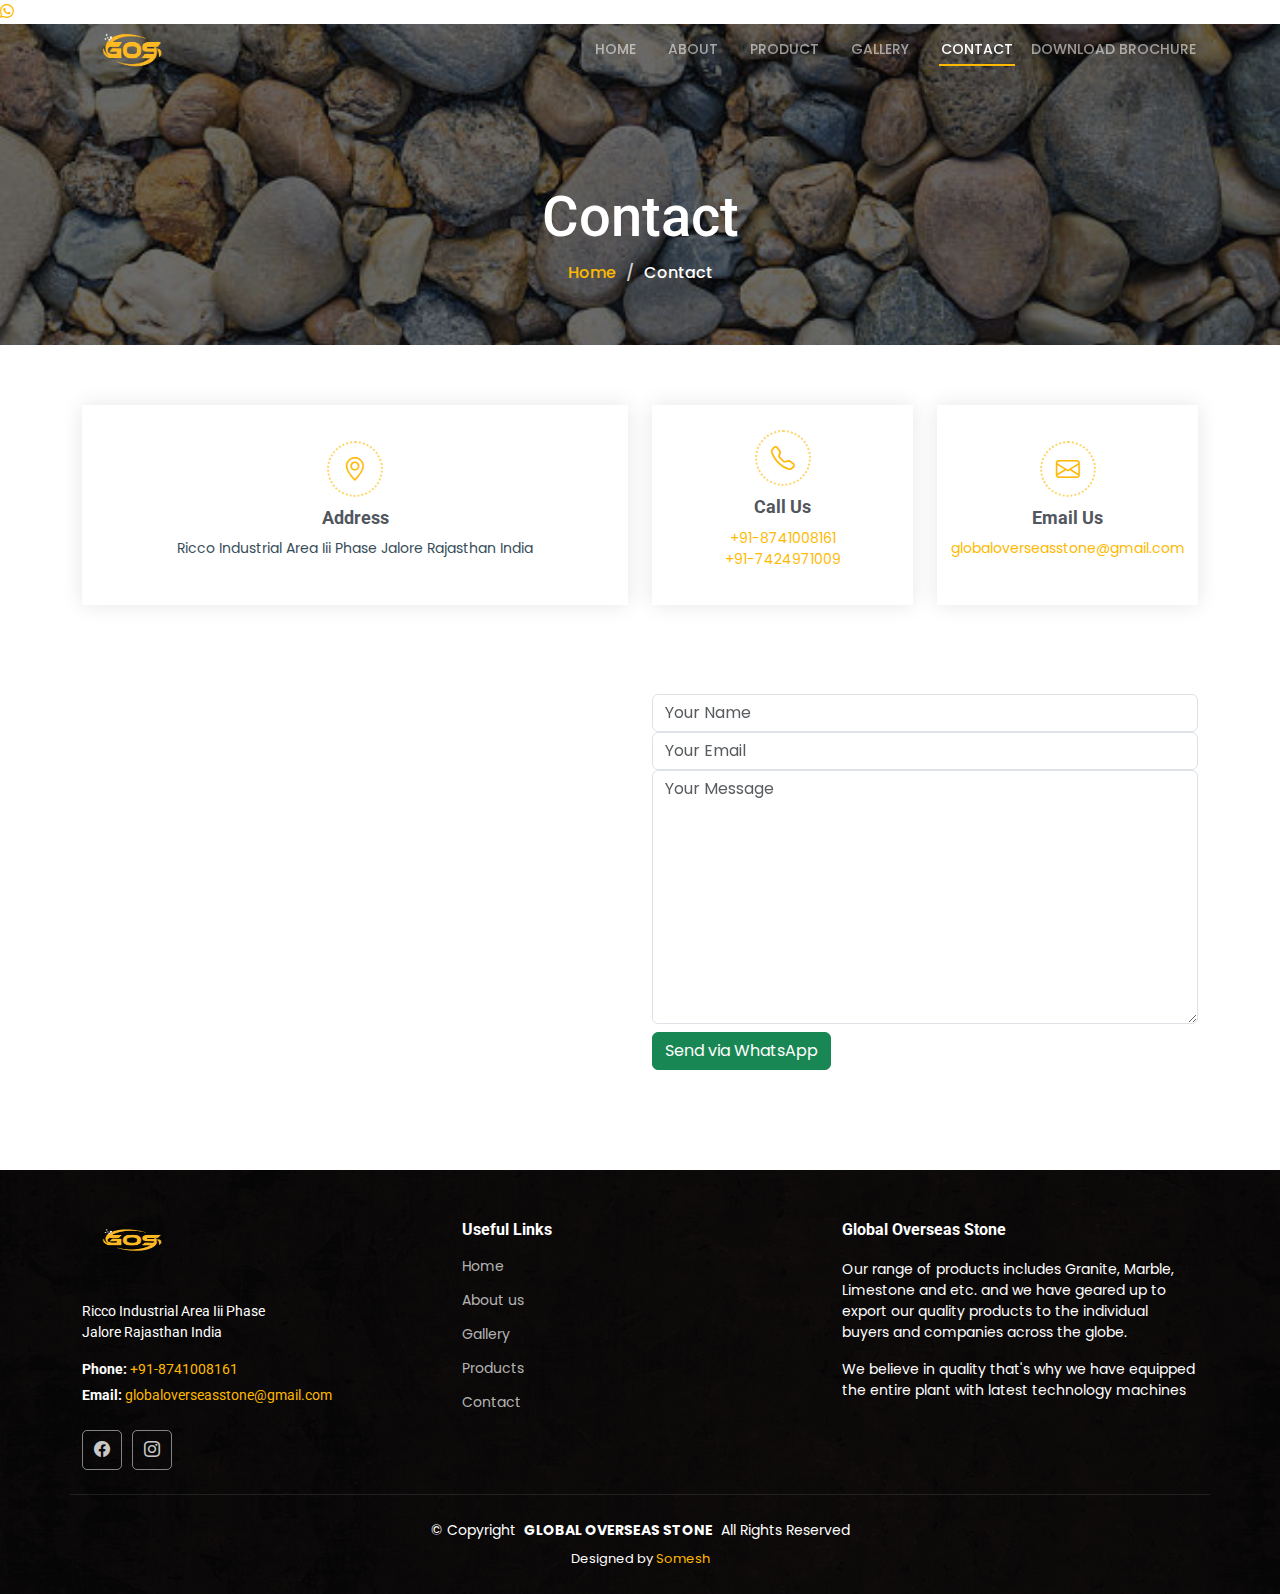
<file: contact.html>
<!DOCTYPE html>
<html lang="en">

<head>
  <meta charset="utf-8">
  <meta content="width=device-width, initial-scale=1.0" name="viewport">
  <title>Contact - Create your masterpiece with granite</title>
  <meta name="description" content="">
  <meta name="keywords" content="">

  <!-- Favicons -->
  <link href="assets/img/logoo.png" rel="icon">
  <link href="assets/img/logoo.png" rel="apple-touch-icon">

  <!-- Fonts -->
  <link href="https://fonts.googleapis.com" rel="preconnect">
  <link href="https://fonts.gstatic.com" rel="preconnect" crossorigin>
  <link href="https://fonts.googleapis.com/css2?family=Roboto:ital,wght@0,100;0,300;0,400;0,500;0,700;0,900;1,100;1,300;1,400;1,500;1,700;1,900&family=Open+Sans:ital,wght@0,300;0,400;0,500;0,600;0,700;0,800;1,300;1,400;1,500;1,600;1,700;1,800&family=Poppins:ital,wght@0,100;0,200;0,300;0,400;0,500;0,600;0,700;0,800;0,900;1,100;1,200;1,300;1,400;1,500;1,600;1,700;1,800;1,900&display=swap" rel="stylesheet">

  <!-- Vendor CSS Files -->
  <link href="assets/vendor/bootstrap/css/bootstrap.min.css" rel="stylesheet">
  <link href="assets/vendor/bootstrap-icons/bootstrap-icons.css" rel="stylesheet">
  <link href="assets/vendor/aos/aos.css" rel="stylesheet">
  <link href="assets/vendor/fontawesome-free/css/all.min.css" rel="stylesheet">
  <link href="assets/vendor/glightbox/css/glightbox.min.css" rel="stylesheet">
  <link href="assets/vendor/swiper/swiper-bundle.min.css" rel="stylesheet">

  <!-- Main CSS File -->
  <link href="assets/css/main.css" rel="stylesheet">

  <!-- =======================================================
  * Template Name: UpConstruction
  * Template URL: https://bootstrapmade.com/upconstruction-bootstrap-construction-website-template/
  * Updated: Aug 07 2024 with Bootstrap v5.3.3
  * Author: BootstrapMade.com
  * License: https://bootstrapmade.com/license/
  ======================================================== -->
</head>

<body class="contact-page">

  <header id="header" class="header d-flex align-items-center fixed-top">
    <div class="container-fluid container-xl position-relative d-flex align-items-center justify-content-between">

      <a href="index.html" class="logo d-flex align-items-center">
        <!-- Uncomment the line below if you also wish to use an image logo -->
        <!-- <img src="assets/img/logo.png" alt=""> -->
        <div class="logo">
          <img src="./assets/img/logoo.png" alt="">
       </div>
      </a>

      <nav id="navmenu" class="navmenu">
        <ul>
          <li><a href="index.html">Home</a></li>
          <li><a href="about.html">About</a></li>
          <li><a href="product.html">Product</a></li>
          <li><a href="blog.html">Gallery</a></li>
       
          <li><a href="contact.html" class="active">Contact</a></li>
             <div class="brochure">
                  <a href="./assets/img/jkgranite.pdf" download class="download-btn">Download Brochure</a>
              </div>
        </ul>
        <i class="mobile-nav-toggle d-xl-none bi bi-list"></i>
      </nav>

    </div>
  </header>

     <a href="https://wa.me/+91-8741008161" target="_blank" class="whatsapp-icon">
    <i class="fab fa-whatsapp"></i>
  </a>


  <main class="main">

    <!-- Page Title -->
    <div class="page-title dark-background" style="background-image: url(assets/img/stone.jpg);">
      <div class="container position-relative">
        <h1>Contact</h1>
        <nav class="breadcrumbs">
          <ol>
            <li><a href="index.html">Home</a></li>
            <li class="current">Contact</li>
          </ol>
        </nav>
      </div>
    </div><!-- End Page Title -->

    <!-- Contact Section -->
    <section id="contact" class="contact section mycontact">

      <div class="container" data-aos="fade-up" data-aos-delay="100">

        <div class="row gy-4">

          <div class="col-lg-6">
                   <div class="info-item contactInfo d-flex flex-column justify-content-center align-items-center" data-aos="fade-up" data-aos-delay="200">
              <i class="bi bi-geo-alt"></i>
              <h3>Address</h3>
              <p>Ricco Industrial Area Iii Phase Jalore Rajasthan India	</p>
            </div>
          
         
          </div><!-- End Info Item -->

          <div class="col-lg-3 col-md-6">
            <div class="info-item contactInfo d-flex flex-column justify-content-center align-items-center" data-aos="fade-up" data-aos-delay="300">
              <i class="bi bi-telephone"></i>
              <h3>Call Us</h3>
              <p><a href="tel:+91-8741008161">+91-8741008161</a> </p>
              <p><a href="tel:+91-7424971009">+91-7424971009</a> </p>
              <p></p>
            </div>
          </div><!-- End Info Item -->

          <div class="col-lg-3 col-md-6">
            <div class="info-item contactInfo d-flex flex-column justify-content-center align-items-center" data-aos="fade-up" data-aos-delay="400">
              <i class="bi bi-envelope"></i>
              <h3>Email Us</h3>
              <p><a href="mailto:globaloverseasstone@gmail.com">globaloverseasstone@gmail.com</a> </p>
            </div>
          </div><!-- End Info Item -->

        </div>

    <div class="row gy-6 mt-1 align-items-center justify-content-between mt-5">
          <div class="col-lg-6 aos-init aos-animate" data-aos="fade-up" data-aos-delay="300">
      <iframe src="https://www.google.com/maps/embed?pb=!1m17!1m12!1m3!1d3606.066743552703!2d72.62741747538645!3d25.335541277622102!2m3!1f0!2f0!3f0!3m2!1i1024!2i768!4f13.1!3m2!1m1!2s!5e0!3m2!1sen!2sin!4v1750166073519!5m2!1sen!2sin" width="600" height="450" style="border:0;" allowfullscreen="" loading="lazy" referrerpolicy="no-referrer-when-downgrade"></iframe>
          </div>

      <div class="col-lg-6 col-md-6 col-sm-12">
     
             <form id="whatsapp-form">
    <input type="text" name="name" class="form-control" placeholder="Your Name" required="">
    <input type="email" name="email" class="form-control" placeholder="Your Email" required="">
    <textarea name="message" class="form-control" placeholder="Your Message" required="" rows="10"></textarea>
    <button type="submit" class="btn btn-success mt-2">Send via WhatsApp</button>
  </form>
      
     </div>

        </div>

      </div>

    </section><!-- /Contact Section -->

  </main>

  <footer id="footer" class="footer dark-background">

    <div class="container footer-top">
      <div class="row gy-4">
        <div class="col-lg-4 col-md-6 footer-about">
         <div class="logo">
          <img src="./assets/img/logoo.png" alt="">
       </div>
          <div class="footer-contact pt-3">
            <p>Ricco Industrial Area Iii Phase <br>Jalore Rajasthan India</p>
           
            <p class="mt-3"><strong>Phone:</strong> <span> <a href="tel:+91-8741008161">+91-8741008161</a> </span></p>
            <p><strong>Email:</strong> <span> <a href="mailto:globaloverseasstone@gmail.com">globaloverseasstone@gmail.com</a> </span></p>
          </div>
          <div class="social-links d-flex mt-4">
            
            <a href="https://www.facebook.com/100091451000635/videos/chocolatey-marble/175054078758690/?rdid=TCKSLKPx9czeK3P1"><i class="bi bi-facebook"></i></a>
            <a href="https://www.instagram.com/reel/CwNHXgZKksW/?igsh=MW9rNWp3cGdydTNqYQ%3D%3D"><i class="bi bi-instagram"></i></a>
          
          </div>
        </div>

        <div class="col-lg-4 col-md-3 footer-links">
          <h4>Useful Links</h4>
          <ul>
            <li><a href="./index.html">Home</a></li>
            <li><a href="./about.html">About us</a></li>
            <li><a href="./blog.html">Gallery</a></li>
            <li><a href="./product.html">Products</a></li>
            <li><a href="./contact.html">Contact</a></li>
        
          </ul>
        </div>

        <div class="col-lg-4 col-md-3 footer-links myfooter">
          <h4>Global Overseas Stone</h4>
          <p>Our range of products includes Granite, Marble, Limestone and etc. and we have geared up to export our quality products to the individual buyers and companies across the globe.</p>
          <p>We believe in quality that's why we have equipped the entire plant with latest technology machines</p>
        </div>

    

 

      </div>
    </div>

    <div class="container copyright text-center mt-4 copyright">
      <p>© <span>Copyright</span> <strong class="px-1 sitename">GLOBAL OVERSEAS STONE</strong> <span>All Rights Reserved</span></p>
      <div class="credits">
        <!-- All the links in the footer should remain intact. -->
        <!-- You can delete the links only if you've purchased the pro version. -->
        <!-- Licensing information: https://bootstrapmade.com/license/ -->
        <!-- Purchase the pro version with working PHP/AJAX contact form: [buy-url] -->
        Designed by <a href="tel:9024881021">Somesh</a>
      </div>
    </div>

  </footer>

  <!-- Scroll Top -->
  <a href="#" id="scroll-top" class="scroll-top d-flex align-items-center justify-content-center"><i class="bi bi-arrow-up-short"></i></a>

  <!-- Preloader -->
  <div id="preloader"></div>

  <!-- Vendor JS Files -->
  <script src="assets/vendor/bootstrap/js/bootstrap.bundle.min.js"></script>
  <script src="assets/vendor/php-email-form/validate.js"></script>
  <script src="assets/vendor/aos/aos.js"></script>
  <script src="assets/vendor/glightbox/js/glightbox.min.js"></script>
  <script src="assets/vendor/imagesloaded/imagesloaded.pkgd.min.js"></script>
  <script src="assets/vendor/isotope-layout/isotope.pkgd.min.js"></script>
  <script src="assets/vendor/swiper/swiper-bundle.min.js"></script>
  <script src="assets/vendor/purecounter/purecounter_vanilla.js"></script>

  <!-- Main JS File -->
  <script src="assets/js/main.js"></script>

</body>

</html>


  <script>
  document.getElementById("whatsapp-form").addEventListener("submit", function (e) {
    e.preventDefault(); // prevent default form submission

    // Get form values
    const name = document.querySelector('[name="name"]').value;
    const email = document.querySelector('[name="email"]').value;
    const message = document.querySelector('[name="message"]').value;

    // Format WhatsApp message
    const fullMessage = `Name: ${name}%0AEmail: ${email}%0AMessage: ${message}`;

    // Replace with your WhatsApp number (with country code, no + sign)
    const phoneNumber = "+918741008161";

    // WhatsApp API URL
    const whatsappURL = `https://wa.me/${phoneNumber}?text=${fullMessage}`;

    // Redirect to WhatsApp
    window.open(whatsappURL, "_blank");
  });
</script>
</file>
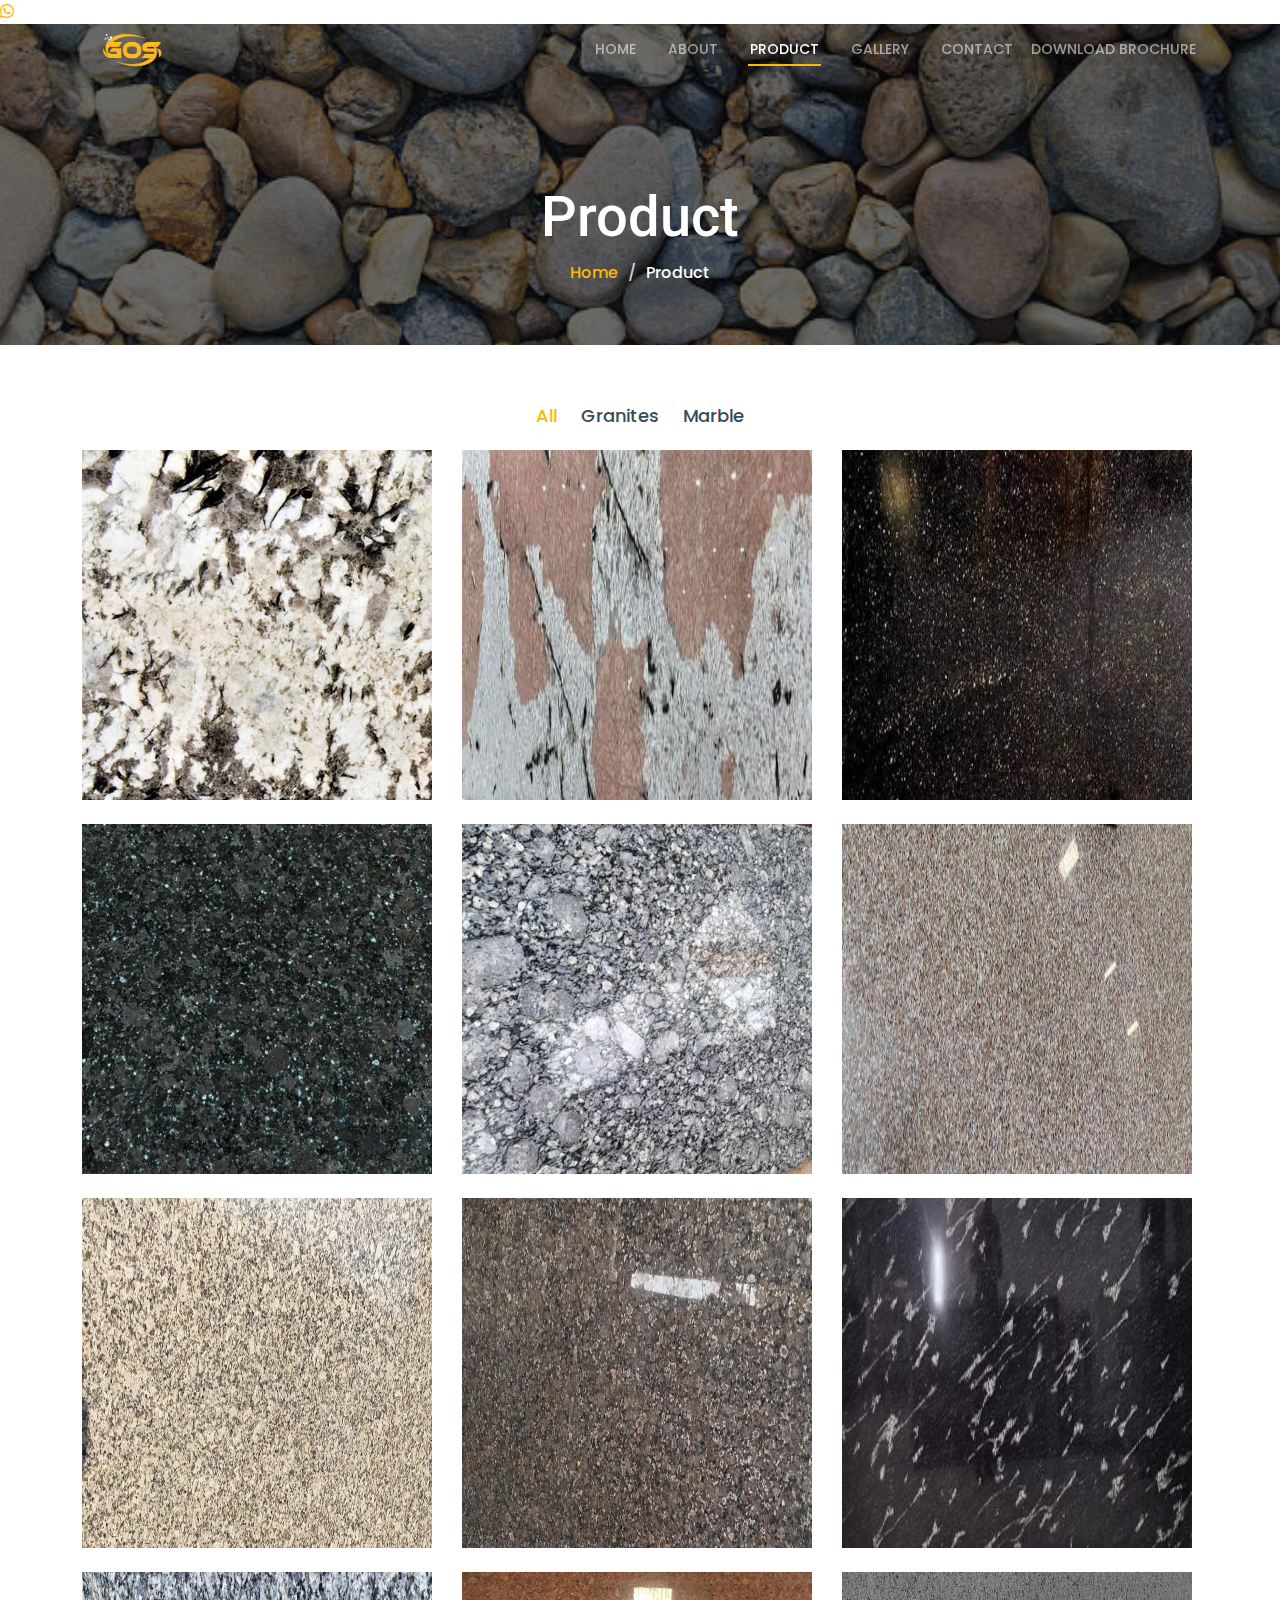
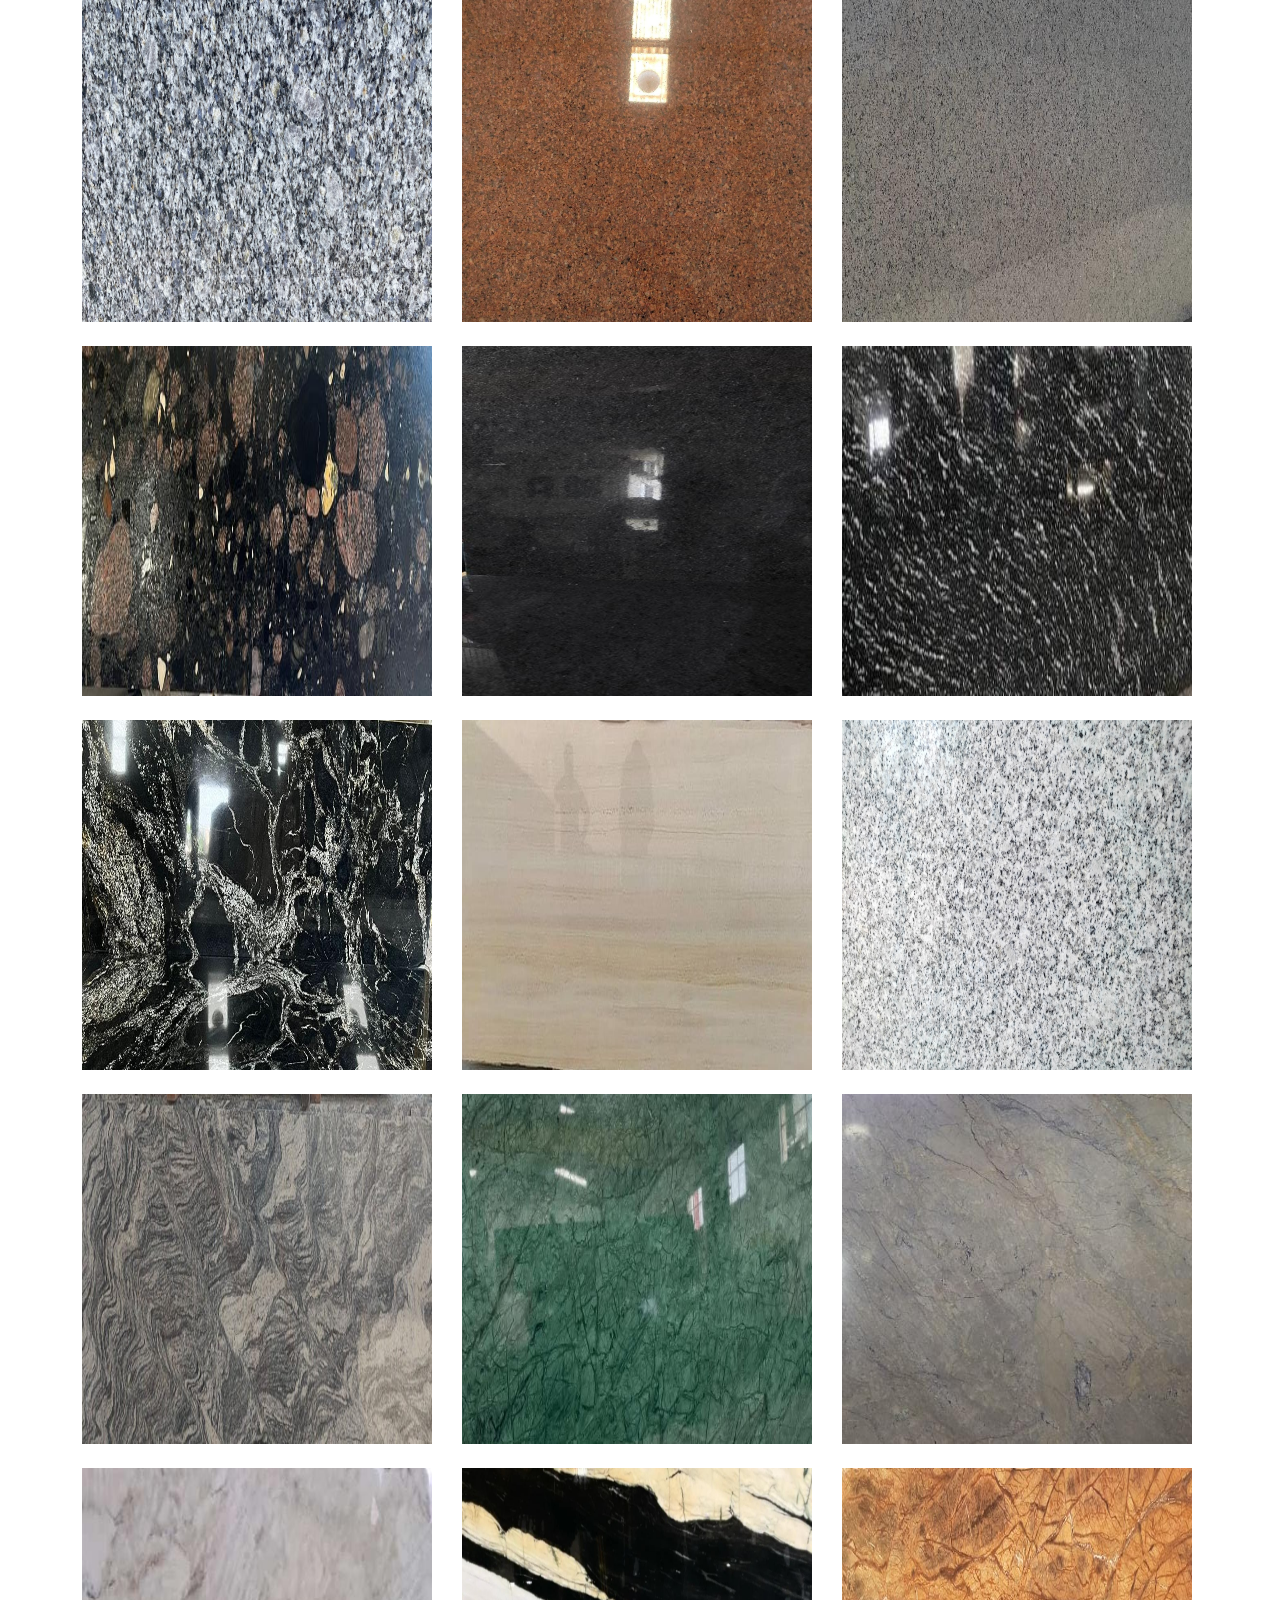
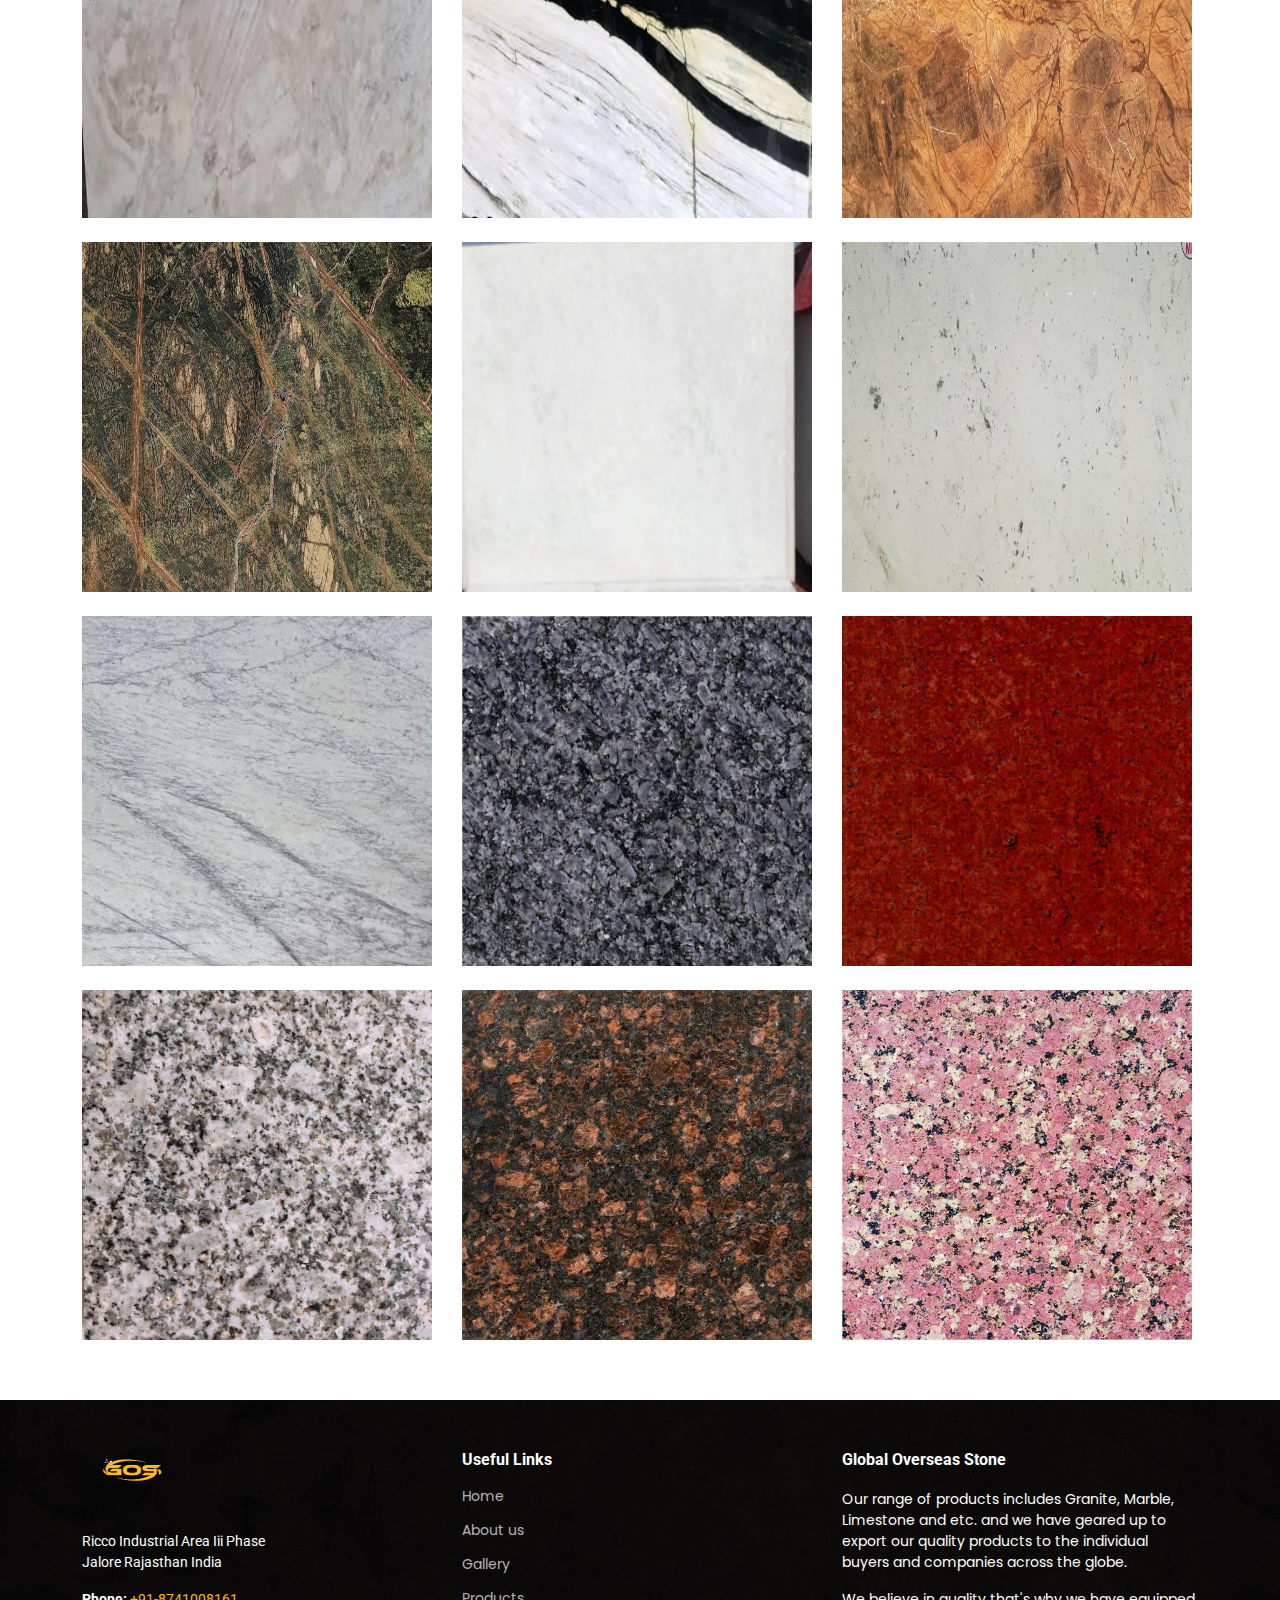
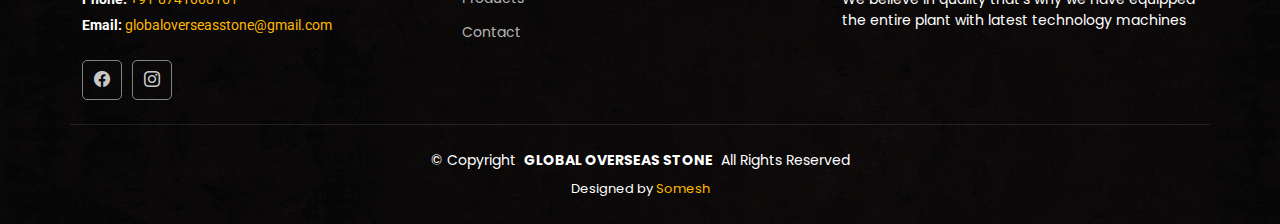
<file: product.html>
<!DOCTYPE html>
<html lang="en">

<head>
  <meta charset="utf-8">
  <meta content="width=device-width, initial-scale=1.0" name="viewport">
  <title>Products - Create your masterpiece with granite</title>
  <meta name="description" content="">
  <meta name="keywords" content="">

  <!-- Favicons -->
   <link href="assets/img/logoo.png" rel="icon">
  <link href="assets/img/logoo.png" rel="apple-touch-icon">

  <!-- Fonts -->
  <link href="https://fonts.googleapis.com" rel="preconnect">
  <link href="https://fonts.gstatic.com" rel="preconnect" crossorigin>
  <link href="https://fonts.googleapis.com/css2?family=Roboto:ital,wght@0,100;0,300;0,400;0,500;0,700;0,900;1,100;1,300;1,400;1,500;1,700;1,900&family=Open+Sans:ital,wght@0,300;0,400;0,500;0,600;0,700;0,800;1,300;1,400;1,500;1,600;1,700;1,800&family=Poppins:ital,wght@0,100;0,200;0,300;0,400;0,500;0,600;0,700;0,800;0,900;1,100;1,200;1,300;1,400;1,500;1,600;1,700;1,800;1,900&display=swap" rel="stylesheet">

  <!-- Vendor CSS Files -->
  <link href="assets/vendor/bootstrap/css/bootstrap.min.css" rel="stylesheet">
  <link href="assets/vendor/bootstrap-icons/bootstrap-icons.css" rel="stylesheet">
  <link href="assets/vendor/aos/aos.css" rel="stylesheet">
  <link href="assets/vendor/fontawesome-free/css/all.min.css" rel="stylesheet">
  <link href="assets/vendor/glightbox/css/glightbox.min.css" rel="stylesheet">
  <link href="assets/vendor/swiper/swiper-bundle.min.css" rel="stylesheet">

  <!-- Main CSS File -->
  <link href="assets/css/main.css" rel="stylesheet">

  <!-- =======================================================
  * Template Name: UpConstruction
  * Template URL: https://bootstrapmade.com/upconstruction-bootstrap-construction-website-template/
  * Updated: Aug 07 2024 with Bootstrap v5.3.3
  * Author: BootstrapMade.com
  * License: https://bootstrapmade.com/license/
  ======================================================== -->
</head>

<body class="projects-page">

  <header id="header" class="header d-flex align-items-center fixed-top">
    <div class="container-fluid container-xl position-relative d-flex align-items-center justify-content-between">

      <a href="index.html" class="logo d-flex align-items-center">
        <!-- Uncomment the line below if you also wish to use an image logo -->
        <!-- <img src="assets/img/logo.png" alt=""> -->
        <div class="logo">
               <img src="./assets/img/logoo.png" alt="">
       </div>
      </a>

      <nav id="navmenu" class="navmenu">
        <ul>
          <li><a href="index.html">Home</a></li>
          <li><a href="about.html">About</a></li>
          <li><a href="product.html" class="active">Product</a></li>
          <li><a href="blog.html">Gallery</a></li>
     
          <li><a href="contact.html">Contact</a></li>
            <div class="brochure">
                  <a href="./assets/img/jkgranite.pdf" download class="download-btn">Download Brochure</a>
              </div>
        </ul>
        <i class="mobile-nav-toggle d-xl-none bi bi-list"></i>
      </nav>

    </div>
  </header>

     <a href="https://wa.me/+91-8741008161" target="_blank" class="whatsapp-icon">
    <i class="fab fa-whatsapp"></i>
  </a>


  <main class="main">

    <!-- Page Title -->
    <div class="page-title dark-background" style="background-image: url(assets/img/stone.jpg);">
      <div class="container position-relative">
        <h1>Product</h1>
        <nav class="breadcrumbs">
          <ol>
            <li><a href="index.html">Home</a></li>
            <li class="current">Product</li>
          </ol>
        </nav>
      </div>
    </div><!-- End Page Title -->

    <!-- Projects Section -->
    <section id="projects" class="projects section">

      <div class="container">

        <div class="isotope-layout" data-default-filter="*" data-layout="masonry" data-sort="original-order">

          <ul class="portfolio-filters isotope-filters" data-aos="fade-up" data-aos-delay="100">
            <li data-filter="*" class="filter-active">All</li>
            <li data-filter=".filter-remodeling">Granites</li>
            <li data-filter=".filter-design">Marble</li>
          </ul><!-- End Portfolio Filters -->

          <div class="row gy-4 isotope-container" data-aos="fade-up" data-aos-delay="200">

            <div class="col-lg-4 col-md-6 portfolio-item isotope-item filter-remodeling">
              <div class="portfolio-content h-100">
                <div class="productimage">
                         <img src="assets/img/alaska-white.jpg" class="img-fluid" alt="">
                </div>
         
                <div class="portfolio-info">
                  <h4>Alaska White</h4>
               
                  <a href="assets/img/alaska-white.jpg" title="" data-gallery="portfolio-gallery-app" class="glightbox preview-link"><i class="bi bi-zoom-in"></i></a>
                  <a href="project-details.html" title="More Details" class="details-link"><i class="bi bi-link-45deg"></i></a>
                </div>
              </div>
            </div>

        
            


                  <div class="col-lg-4 col-md-6 portfolio-item isotope-item filter-remodeling">
              <div class="portfolio-content h-100">
                <div class="productimage">
                         <img src="assets/img/blog/alska pink granite.jpg" class="img-fluid" alt="">
                </div>
         
                <div class="portfolio-info">
                  <h4>Alaska Pink</h4>
               
                  <a href="assets/img/blog/alska pink granite.jpg" title="" data-gallery="portfolio-gallery-app" class="glightbox preview-link"><i class="bi bi-zoom-in"></i></a>
                  <a href="project-details.html" title="More Details" class="details-link"><i class="bi bi-link-45deg"></i></a>
                </div>
              </div>
            </div>
      


                <div class="col-lg-4 col-md-6 portfolio-item isotope-item filter-remodeling">
              <div class="portfolio-content h-100">
                <div class="productimage">
                         <img src="assets/img/blog/black galaxy granite.jpg" class="img-fluid" alt="">
                </div>
         
                <div class="portfolio-info">
                  <h4>Black Galaxy</h4>
               
                  <a href="assets/img/blog/black galaxy granite.jpg" title="" data-gallery="portfolio-gallery-app" class="glightbox preview-link"><i class="bi bi-zoom-in"></i></a>
                  <a href="project-details.html" title="More Details" class="details-link"><i class="bi bi-link-45deg"></i></a>
                </div>
              </div>
            </div>



            <div class="col-lg-4 col-md-6 portfolio-item isotope-item filter-remodeling">
              <div class="portfolio-content h-100">
                <div class="productimage">
                         <img src="assets/img/blog/blue dot black granite.jpg" class="img-fluid" alt="">
                </div>
         
                <div class="portfolio-info">
                  <h4>Blue dot black granite</h4>
               
                  <a href="assets/img/blog/blue dot black granite.jpg" title="" data-gallery="portfolio-gallery-app" class="glightbox preview-link"><i class="bi bi-zoom-in"></i></a>
                  <a href="project-details.html" title="More Details" class="details-link"><i class="bi bi-link-45deg"></i></a>
                </div>
              </div>
            </div>



               <div class="col-lg-4 col-md-6 portfolio-item isotope-item filter-remodeling">
              <div class="portfolio-content h-100">
                <div class="productimage">
                         <img src="assets/img/blog/chima blue.jpg" class="img-fluid" alt="">
                </div>
         
                <div class="portfolio-info">
                  <h4>Chima Blue</h4>
               
                  <a href="assets/img/blog/chima blue.jpg" title="" data-gallery="portfolio-gallery-app" class="glightbox preview-link"><i class="bi bi-zoom-in"></i></a>
                  <a href="project-details.html" title="More Details" class="details-link"><i class="bi bi-link-45deg"></i></a>
                </div>
              </div>
            </div>
              


            
               <div class="col-lg-4 col-md-6 portfolio-item isotope-item filter-remodeling">
              <div class="portfolio-content h-100">
                <div class="productimage">
                         <img src="assets/img/blog/chima pink granite.jpg" class="img-fluid" alt="">
                </div>
         
                <div class="portfolio-info">
                  <h4>Chima Pink</h4>
               
                  <a href="assets/img/blog/chima pink granite.jpg" title="" data-gallery="portfolio-gallery-app" class="glightbox preview-link"><i class="bi bi-zoom-in"></i></a>
                  <a href="project-details.html" title="More Details" class="details-link"><i class="bi bi-link-45deg"></i></a>
                </div>
              </div>
            </div>

             

                  <div class="col-lg-4 col-md-6 portfolio-item isotope-item filter-remodeling">
              <div class="portfolio-content h-100">
                <div class="productimage">
                         <img src="assets/img/blog/crystal yellow.jpg" class="img-fluid" alt="">
                </div>
         
                <div class="portfolio-info">
                  <h4>Crystal Yellow</h4>
               
                  <a href="assets/img/blog/crystal yellow.jpg" title="" data-gallery="portfolio-gallery-app" class="glightbox preview-link"><i class="bi bi-zoom-in"></i></a>
                  <a href="project-details.html" title="More Details" class="details-link"><i class="bi bi-link-45deg"></i></a>
                </div>
              </div>
            </div>

                <div class="col-lg-4 col-md-6 portfolio-item isotope-item filter-remodeling">
              <div class="portfolio-content h-100">
                <div class="productimage">
                         <img src="assets/img/blog/crystal_brown.jpg" class="img-fluid" alt="">
                </div>
         
                <div class="portfolio-info">
                  <h4>Crystal Brown</h4>
               
                  <a href="assets/img/blog/crystal_brown.jpg" title="" data-gallery="portfolio-gallery-app" class="glightbox preview-link"><i class="bi bi-zoom-in"></i></a>
                  <a href="project-details.html" title="More Details" class="details-link"><i class="bi bi-link-45deg"></i></a>
                </div>
              </div>
            </div>

                <div class="col-lg-4 col-md-6 portfolio-item isotope-item filter-remodeling">
              <div class="portfolio-content h-100">
                <div class="productimage">
                         <img src="assets/img/blog/fish black granite.jpg" class="img-fluid" alt="">
                </div>
         
                <div class="portfolio-info">
                  <h4>Fish Black</h4>
               
                  <a href="assets/img/blog/fish black granite.jpg" title="" data-gallery="portfolio-gallery-app" class="glightbox preview-link"><i class="bi bi-zoom-in"></i></a>
                  <a href="project-details.html" title="More Details" class="details-link"><i class="bi bi-link-45deg"></i></a>
                </div>
              </div>
            </div>


               <div class="col-lg-4 col-md-6 portfolio-item isotope-item filter-remodeling">
              <div class="portfolio-content h-100">
                <div class="productimage">
                         <img src="assets/img/blog/iceblue.jpg" class="img-fluid" alt="">
                </div>
         
                <div class="portfolio-info">
                  <h4>Ice Blue</h4>
               
                  <a href="assets/img/blog/iceblue.jpg" title="" data-gallery="portfolio-gallery-app" class="glightbox preview-link"><i class="bi bi-zoom-in"></i></a>
                  <a href="project-details.html" title="More Details" class="details-link"><i class="bi bi-link-45deg"></i></a>
                </div>
              </div>
            </div>

               <div class="col-lg-4 col-md-6 portfolio-item isotope-item filter-remodeling">
              <div class="portfolio-content h-100">
                <div class="productimage">
                         <img src="assets/img/blog/k red granite.jpg" class="img-fluid" alt="">
                </div>
         
                <div class="portfolio-info">
                  <h4>K Red</h4>
               
                  <a href="assets/img/blog/iceblue.jpg" title="" data-gallery="portfolio-gallery-app" class="glightbox preview-link"><i class="bi bi-zoom-in"></i></a>
                  <a href="project-details.html" title="More Details" class="details-link"><i class="bi bi-link-45deg"></i></a>
                </div>
              </div>
            </div>

          <div class="col-lg-4 col-md-6 portfolio-item isotope-item filter-remodeling">
              <div class="portfolio-content h-100">
                <div class="productimage">
                         <img src="assets/img/blog/malaysia gray granite.jpg" class="img-fluid" alt="">
                </div>
         
                <div class="portfolio-info">
                  <h4>Malaysia Gray Granite</h4>
               
                  <a href="assets/img/blog/malaysia gray granite.jpg" title="" data-gallery="portfolio-gallery-app" class="glightbox preview-link"><i class="bi bi-zoom-in"></i></a>
                  <a href="project-details.html" title="More Details" class="details-link"><i class="bi bi-link-45deg"></i></a>
                </div>
              </div>
            </div>
          
             <div class="col-lg-4 col-md-6 portfolio-item isotope-item filter-remodeling">
              <div class="portfolio-content h-100">
                <div class="productimage">
                         <img src="assets/img/blog/pebbles black granite.jpg" class="img-fluid" alt="">
                </div>
         
                <div class="portfolio-info">
                  <h4>Pebbles Black</h4>
               
                  <a href="assets/img/blog/pebbles black granite.jpg" title="" data-gallery="portfolio-gallery-app" class="glightbox preview-link"><i class="bi bi-zoom-in"></i></a>
                  <a href="project-details.html" title="More Details" class="details-link"><i class="bi bi-link-45deg"></i></a>
                </div>
              </div>
            </div>
          
             <div class="col-lg-4 col-md-6 portfolio-item isotope-item filter-remodeling">
              <div class="portfolio-content h-100">
                <div class="productimage">
                         <img src="assets/img/blog/raj black granite.jpg" class="img-fluid" alt="">
                </div>
         
                <div class="portfolio-info">
                  <h4>Raj Black</h4>
               
                  <a href="assets/img/blog/raj black granite.jpg" title="" data-gallery="portfolio-gallery-app" class="glightbox preview-link"><i class="bi bi-zoom-in"></i></a>
                  <a href="project-details.html" title="More Details" class="details-link"><i class="bi bi-link-45deg"></i></a>
                </div>
              </div>
            </div>

                         <div class="col-lg-4 col-md-6 portfolio-item isotope-item filter-remodeling">
              <div class="portfolio-content h-100">
                <div class="productimage">
                         <img src="assets/img/blog/river black.jpg" class="img-fluid" alt="">
                </div>
         
                <div class="portfolio-info">
                  <h4>River Black</h4>
               
                  <a href="assets/img/blog/river black.jpg" title="" data-gallery="portfolio-gallery-app" class="glightbox preview-link"><i class="bi bi-zoom-in"></i></a>
                  <a href="project-details.html" title="More Details" class="details-link"><i class="bi bi-link-45deg"></i></a>
                </div>
              </div>
            </div>


                         <div class="col-lg-4 col-md-6 portfolio-item isotope-item filter-remodeling">
              <div class="portfolio-content h-100">
                <div class="productimage">
                         <img src="assets/img/blog/taitnem black granite.jpg" class="img-fluid" alt="">
                </div>
         
                <div class="portfolio-info">
                  <h4>Taitnem Black</h4>
               
                  <a href="assets/img/blog/taitnem black granite.jpg" title="" data-gallery="portfolio-gallery-app" class="glightbox preview-link"><i class="bi bi-zoom-in"></i></a>
                  <a href="project-details.html" title="More Details" class="details-link"><i class="bi bi-link-45deg"></i></a>
                </div>
              </div>
            </div>

               <div class="col-lg-4 col-md-6 portfolio-item isotope-item filter-remodeling">
              <div class="portfolio-content h-100">
                <div class="productimage">
                         <img src="assets/img/blog/teak wood granite.jpg" class="img-fluid" alt="">
                </div>
                <div class="portfolio-info">
                  <h4>Teak Wood Granite</h4>
               
                  <a href="assets/img/blog/teak wood granite.jpg" title="" data-gallery="portfolio-gallery-app" class="glightbox preview-link"><i class="bi bi-zoom-in"></i></a>
                  <a href="project-details.html" title="More Details" class="details-link"><i class="bi bi-link-45deg"></i></a>
                </div>
              </div>
            </div>

               <div class="col-lg-4 col-md-6 portfolio-item isotope-item filter-remodeling">
              <div class="portfolio-content h-100">
                <div class="productimage">
                         <img src="assets/img/blog/zink white granite.jpg" class="img-fluid" alt="">
                </div>
         
                <div class="portfolio-info">
                  <h4>Zink White</h4>
               
                  <a href="assets/img/blog/zink white granite.jpg" title="" data-gallery="portfolio-gallery-app" class="glightbox preview-link"><i class="bi bi-zoom-in"></i></a>
                  <a href="project-details.html" title="More Details" class="details-link"><i class="bi bi-link-45deg"></i></a>
                </div>
              </div>
            </div>

      <div class="col-lg-4 col-md-6 portfolio-item isotope-item filter-remodeling">
              <div class="portfolio-content h-100">
                <div class="productimage">
                         <img src="assets/img/blog/whiskon white granite.jpg" class="img-fluid" alt="">
                </div>
         
                <div class="portfolio-info">
                  <h4>Viskon White</h4>
               
                  <a href="assets/img/blog/whiskon white granite.jpg" title="" data-gallery="portfolio-gallery-app" class="glightbox preview-link"><i class="bi bi-zoom-in"></i></a>
                  <a href="project-details.html" title="More Details" class="details-link"><i class="bi bi-link-45deg"></i></a>
                </div>
              </div>
            </div>
            <!-- End Portfolio Item -->

            <div class="col-lg-4 col-md-6 portfolio-item isotope-item filter-design">
              <div class="portfolio-content h-100">
                <div class="productimage">
                   <img src="assets/img/blog/green marble.jpg" class="img-fluid" alt="">
                </div>
             <div class="portfolio-info">
                  <h4>Green Marble</h4>
               
                  <a href="assets/img/blog/green marble.jpg" title="" data-gallery="portfolio-gallery-app" class="glightbox preview-link"><i class="bi bi-zoom-in"></i></a>
                  <a href="project-details.html" title="More Details" class="details-link"><i class="bi bi-link-45deg"></i></a>
                </div>
              </div>
            </div>

                 <div class="col-lg-4 col-md-6 portfolio-item isotope-item filter-design">
              <div class="portfolio-content h-100">
                <div class="productimage">
                   <img src="assets/img/blog/indian gray marble.jpg" class="img-fluid" alt="">
                </div>
             <div class="portfolio-info">
                  <h4>Indian Gray Marble</h4>
               
                  <a href="assets/img/blog/indian gray marble.jpg" title="" data-gallery="portfolio-gallery-app" class="glightbox preview-link"><i class="bi bi-zoom-in"></i></a>
                  <a href="project-details.html" title="More Details" class="details-link"><i class="bi bi-link-45deg"></i></a>
                </div>
              </div>
            </div>


                 <div class="col-lg-4 col-md-6 portfolio-item isotope-item filter-design">
              <div class="portfolio-content h-100">
                <div class="productimage">
                   <img src="assets/img/blog/indian micangelo marble.jpg" class="img-fluid" alt="">
                </div>
             <div class="portfolio-info">
                  <h4>Indian Micangelo Marble</h4>
               
                  <a href="assets/img/blog/indian micangelo marble.jpg" title="" data-gallery="portfolio-gallery-app" class="glightbox preview-link"><i class="bi bi-zoom-in"></i></a>
                  <a href="project-details.html" title="More Details" class="details-link"><i class="bi bi-link-45deg"></i></a>
                </div>
              </div>
            </div>
    
                      <div class="col-lg-4 col-md-6 portfolio-item isotope-item filter-design">
              <div class="portfolio-content h-100">
                <div class="productimage">
                   <img src="assets/img/blog/panda white marble.jpg" class="img-fluid" alt="">
                </div>
             <div class="portfolio-info">
                  <h4>Panda White Marble</h4>
               
                  <a href="assets/img/blog/panda white marble.jpg" title="" data-gallery="portfolio-gallery-app" class="glightbox preview-link"><i class="bi bi-zoom-in"></i></a>
                  <a href="project-details.html" title="More Details" class="details-link"><i class="bi bi-link-45deg"></i></a>
                </div>
              </div>
            </div>

                      <div class="col-lg-4 col-md-6 portfolio-item isotope-item filter-design">
              <div class="portfolio-content h-100">
                <div class="productimage">
                   <img src="assets/img/blog/rainforest gold marble.jpg" class="img-fluid" alt="">
                </div>
             <div class="portfolio-info">
                  <h4>Rainforest Gold Marble</h4>
               
                  <a href="assets/img/blog/rainforest gold marble.jpg" title="" data-gallery="portfolio-gallery-app" class="glightbox preview-link"><i class="bi bi-zoom-in"></i></a>
                  <a href="project-details.html" title="More Details" class="details-link"><i class="bi bi-link-45deg"></i></a>
               </div>
              </div>
            </div>

                   <div class="col-lg-4 col-md-6 portfolio-item isotope-item filter-design">
              <div class="portfolio-content h-100">
                <div class="productimage">
                   <img src="assets/img/blog/rainforest green marble.jpg" class="img-fluid" alt="">
                </div>
             <div class="portfolio-info">
                  <h4>Rainforest Green Marble</h4>
               
                  <a href="assets/img/blog/rainforest green marble.jpg" title="" data-gallery="portfolio-gallery-app" class="glightbox preview-link"><i class="bi bi-zoom-in"></i></a>
                  <a href="project-details.html" title="More Details" class="details-link"><i class="bi bi-link-45deg"></i></a>
               </div>
              </div>
            </div>


                      <div class="col-lg-4 col-md-6 portfolio-item isotope-item filter-design">
              <div class="portfolio-content h-100">
                <div class="productimage">
                   <img src="assets/img/blog/what marble.jpg" class="img-fluid" alt="">
                </div>
             <div class="portfolio-info">
                  <h4>What Marble</h4>
               
                  <a href="assets/img/blog/what marble.jpg" title="" data-gallery="portfolio-gallery-app" class="glightbox preview-link"><i class="bi bi-zoom-in"></i></a>
                  <a href="project-details.html" title="More Details" class="details-link"><i class="bi bi-link-45deg"></i></a>
               </div>
              </div>
            </div>


                      <div class="col-lg-4 col-md-6 portfolio-item isotope-item filter-design">
              <div class="portfolio-content h-100">
                <div class="productimage">
                   <img src="assets/img/blog/wonder white marble.jpg" class="img-fluid" alt="">
                </div>
             <div class="portfolio-info">
                  <h4>Wonder White Marble</h4>
               
                  <a href="assets/img/blog/wonder white marble.jpg" title="" data-gallery="portfolio-gallery-app" class="glightbox preview-link"><i class="bi bi-zoom-in"></i></a>
                  <a href="project-details.html" title="More Details" class="details-link"><i class="bi bi-link-45deg"></i></a>
               </div>
              </div>
            </div>

              <div class="col-lg-4 col-md-6 portfolio-item isotope-item filter-design">
              <div class="portfolio-content h-100">
                <div class="productimage">
                   <img src="assets/img/blog/wonder white waterio marble.jpg" class="img-fluid" alt="">
                </div>
             <div class="portfolio-info">
                  <h4>Wonder White Waterio Marble</h4>
               
                  <a href="assets/img/blog/wonder white waterio marble.jpg" title="" data-gallery="portfolio-gallery-app" class="glightbox preview-link"><i class="bi bi-zoom-in"></i></a>
                  <a href="project-details.html" title="More Details" class="details-link"><i class="bi bi-link-45deg"></i></a>
               </div>
              </div>
            </div>
            <!-- End Portfolio Item -->

            <div class="col-lg-4 col-md-6 portfolio-item isotope-item filter-remodeling">
              <div class="portfolio-content h-100">
                <div class="productimage">
                     <img src="assets/img/crystal_blue.jpg" class="img-fluid" alt="">
                </div>
               
                <div class="portfolio-info">
                  <h4>Crystal Blue</h4>
                
                  <a href="assets/img/crystal_blue.jpg" title="App 2" data-gallery="portfolio-gallery-app" class="glightbox preview-link"><i class="bi bi-zoom-in"></i></a>
                  <a href="project-details.html" title="More Details" class="details-link"><i class="bi bi-link-45deg"></i></a>
                </div>
              </div>
            </div><!-- End Portfolio Item -->

         
            <div class="col-lg-4 col-md-6 portfolio-item isotope-item filter-remodeling">
              <div class="portfolio-content h-100">
                <div class="productimage">
                     <img src="assets/img/Lakha-Red.jpg" class="img-fluid" alt="">
                </div>
             
                <div class="portfolio-info">
                  <h4>Lakha Red</h4>
                  
                  <a href="assets/img/Lakha-Red.jpg" title="Lakha Red" data-gallery="portfolio-gallery-app" class="glightbox preview-link"><i class="bi bi-zoom-in"></i></a>
                  <a href="project-details.html" title="More Details" class="details-link"><i class="bi bi-link-45deg"></i></a>
                </div>
              </div>
            </div>

                 <div class="col-lg-4 col-md-6 portfolio-item isotope-item filter-remodeling">
              <div class="portfolio-content h-100">
                 <div class="productimage">
                <img src="assets/img/S-White.jpg" class="img-fluid" alt="">
                </div>
                <div class="portfolio-info">
                  <h4>S white</h4>
                  
                  <a href="assets/img/S-White.jpg" title="Ice Blue" data-gallery="portfolio-gallery-app" class="glightbox preview-link"><i class="bi bi-zoom-in"></i></a>
                  <a href="project-details.html" title="More Details" class="details-link"><i class="bi bi-link-45deg"></i></a>
                </div>
              </div>
            </div>

                 <div class="col-lg-4 col-md-6 portfolio-item isotope-item filter-remodeling">
              <div class="portfolio-content h-100">
                  <div class="productimage">
                <img src="assets/img/tanBrown.jpg" class="img-fluid" alt="">
                </div>
                <div class="portfolio-info">
                  <h4>Tan Brown</h4>
                  
                  <a href="assets/img/ice-blue.jpg" title="Tan Brown" data-gallery="portfolio-gallery-app" class="glightbox preview-link"><i class="bi bi-zoom-in"></i></a>
                  <a href="project-details.html" title="More Details" class="details-link"><i class="bi bi-link-45deg"></i></a>
                </div>
              </div>
            </div>
            
                      <div class="col-lg-4 col-md-6 portfolio-item isotope-item filter-remodeling">
              <div class="portfolio-content h-100">
                   <div class="productimage">
                <img src="assets/img/rosypink.jpg" class="img-fluid" alt="">
                </div>
                <div class="portfolio-info">
                  <h4>Rosy Pink</h4>
                  
                  <a href="assets/img/ice-blue.jpg" title="Rosy Pink" data-gallery="portfolio-gallery-app" class="glightbox preview-link"><i class="bi bi-zoom-in"></i></a>
                  <a href="project-details.html" title="More Details" class="details-link"><i class="bi bi-link-45deg"></i></a>
                </div>
              </div>
            </div>
            
          </div><!-- End Portfolio Container -->

        </div>

      </div>

    </section><!-- /Projects Section -->

  </main>
 <footer id="footer" class="footer dark-background">

    <div class="container footer-top">
      <div class="row gy-4">
        <div class="col-lg-4 col-md-6 footer-about">
         <div class="logo">
          <img src="./assets/img/logoo.png" alt="">
       </div>
          <div class="footer-contact pt-3">
            <p>Ricco Industrial Area Iii Phase <br>Jalore Rajasthan India</p>
           
            <p class="mt-3"><strong>Phone:</strong> <span> <a href="tel:+91-8741008161">+91-8741008161</a> </span></p>
            <p><strong>Email:</strong> <span> <a href="mailto:globaloverseasstone@gmail.com">globaloverseasstone@gmail.com</a> </span></p>
          </div>
          <div class="social-links d-flex mt-4">
            
            <a href="https://www.facebook.com/100091451000635/videos/chocolatey-marble/175054078758690/?rdid=TCKSLKPx9czeK3P1"><i class="bi bi-facebook"></i></a>
            <a href="https://www.instagram.com/reel/CwNHXgZKksW/?igsh=MW9rNWp3cGdydTNqYQ%3D%3D"><i class="bi bi-instagram"></i></a>
          
          </div>
        </div>

        <div class="col-lg-4 col-md-3 footer-links">
          <h4>Useful Links</h4>
          <ul>
               <li><a href="./index.html">Home</a></li>
            <li><a href="./about.html">About us</a></li>
            <li><a href="./blog.html">Gallery</a></li>
            <li><a href="./product.html">Products</a></li>
            <li><a href="./contact.html">Contact</a></li>
        
          </ul>
        </div>

        <div class="col-lg-4 col-md-3 footer-links myfooter">
          <h4>Global Overseas Stone</h4>
          <p>Our range of products includes Granite, Marble, Limestone and etc. and we have geared up to export our quality products to the individual buyers and companies across the globe.</p>
          <p>We believe in quality that's why we have equipped the entire plant with latest technology machines</p>
        </div>

    

 

      </div>
    </div>

    <div class="container copyright text-center mt-4 copyright">
      <p>© <span>Copyright</span> <strong class="px-1 sitename">GLOBAL OVERSEAS STONE</strong> <span>All Rights Reserved</span></p>
      <div class="credits">
        <!-- All the links in the footer should remain intact. -->
        <!-- You can delete the links only if you've purchased the pro version. -->
        <!-- Licensing information: https://bootstrapmade.com/license/ -->
        <!-- Purchase the pro version with working PHP/AJAX contact form: [buy-url] -->
        Designed by <a href="tel:9024881021">Somesh</a>
      </div>
    </div>

  </footer>

  <!-- Scroll Top -->
  <a href="#" id="scroll-top" class="scroll-top d-flex align-items-center justify-content-center"><i class="bi bi-arrow-up-short"></i></a>

  <!-- Preloader -->
  <div id="preloader"></div>

  <!-- Vendor JS Files -->
  <script src="assets/vendor/bootstrap/js/bootstrap.bundle.min.js"></script>
  <script src="assets/vendor/php-email-form/validate.js"></script>
  <script src="assets/vendor/aos/aos.js"></script>
  <script src="assets/vendor/glightbox/js/glightbox.min.js"></script>
  <script src="assets/vendor/imagesloaded/imagesloaded.pkgd.min.js"></script>
  <script src="assets/vendor/isotope-layout/isotope.pkgd.min.js"></script>
  <script src="assets/vendor/swiper/swiper-bundle.min.js"></script>
  <script src="assets/vendor/purecounter/purecounter_vanilla.js"></script>

  <!-- Main JS File -->
  <script src="assets/js/main.js"></script>

</body>

</html>
</file>
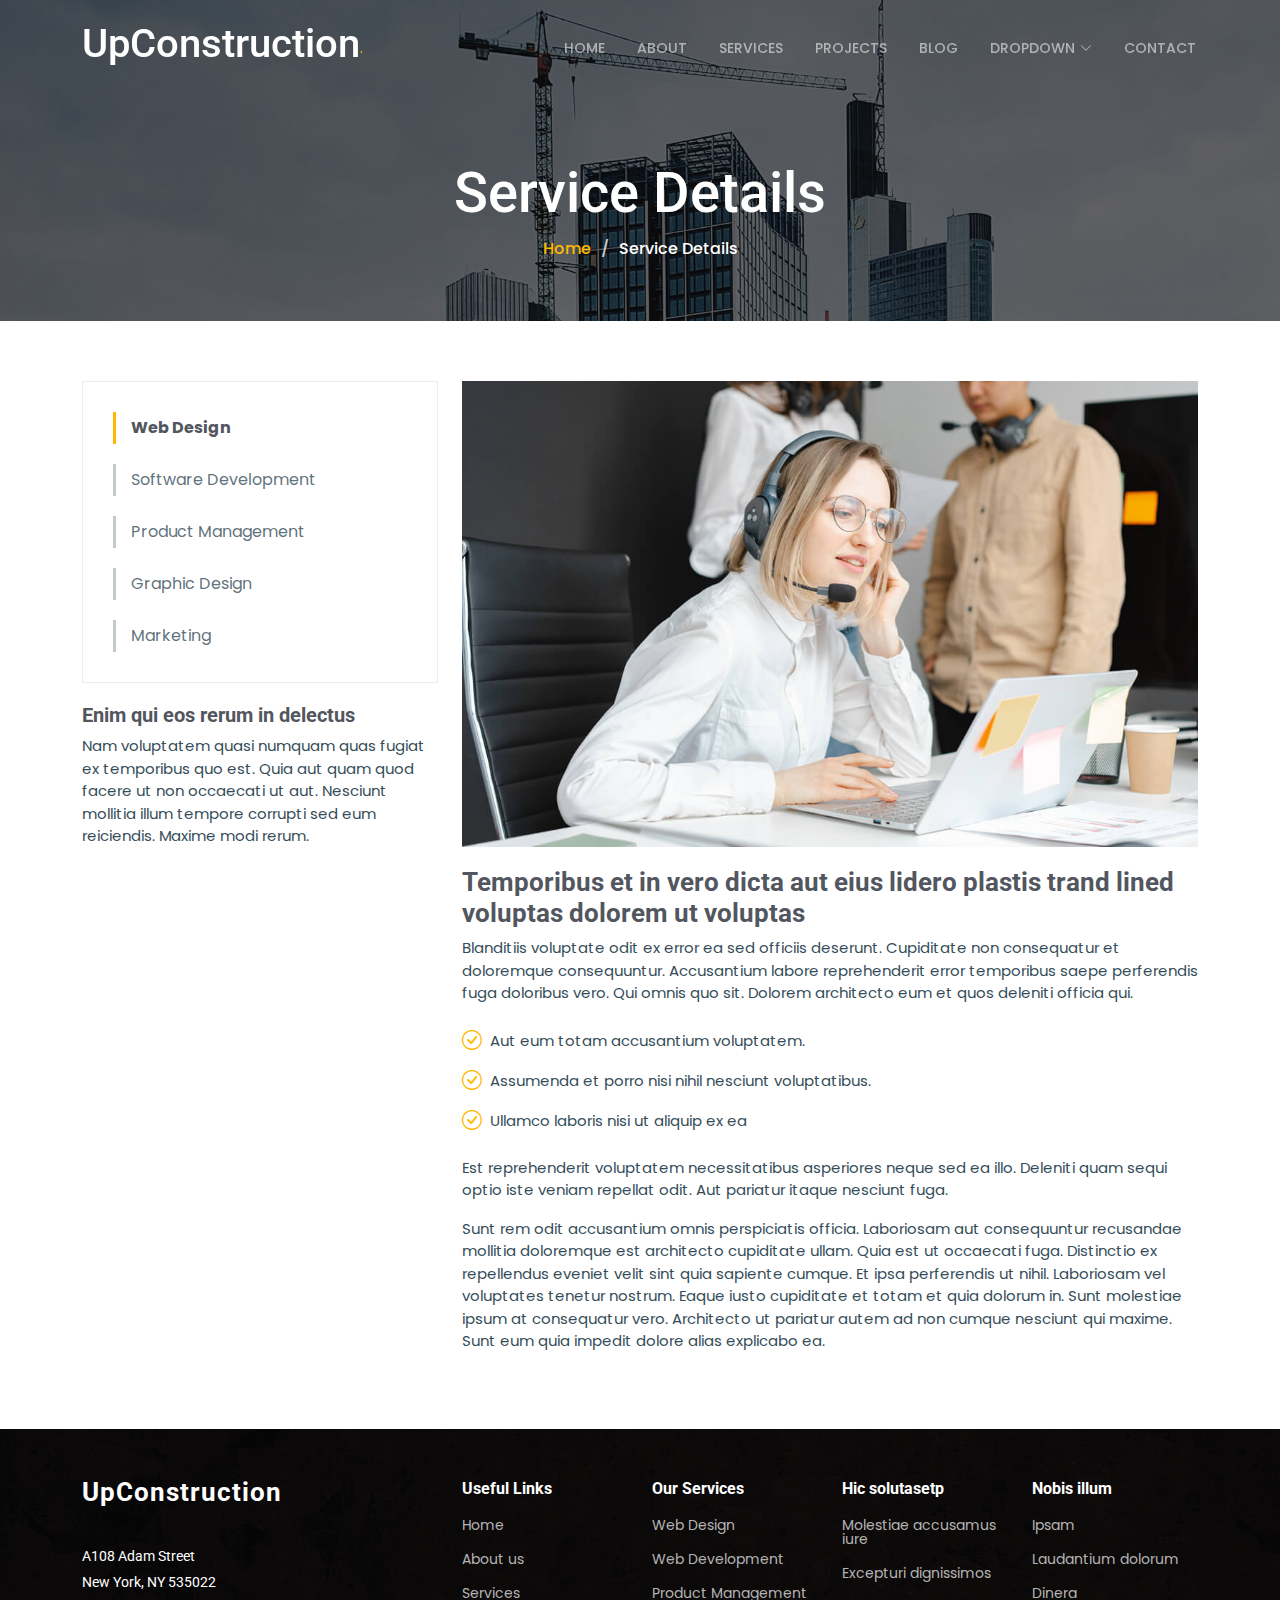
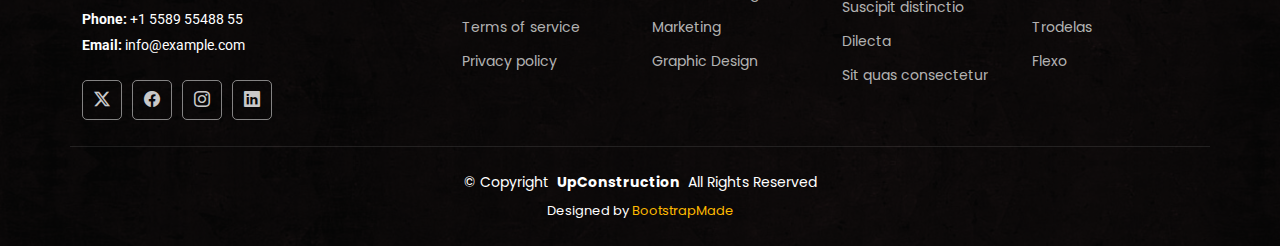
<file: service-details.html>
<!DOCTYPE html>
<html lang="en">

<head>
  <meta charset="utf-8">
  <meta content="width=device-width, initial-scale=1.0" name="viewport">
  <title>Service Details - UpConstruction Bootstrap Template</title>
  <meta name="description" content="">
  <meta name="keywords" content="">

  <!-- Favicons -->
  <link href="assets/img/favicon.png" rel="icon">
  <link href="assets/img/apple-touch-icon.png" rel="apple-touch-icon">

  <!-- Fonts -->
  <link href="https://fonts.googleapis.com" rel="preconnect">
  <link href="https://fonts.gstatic.com" rel="preconnect" crossorigin>
  <link href="https://fonts.googleapis.com/css2?family=Roboto:ital,wght@0,100;0,300;0,400;0,500;0,700;0,900;1,100;1,300;1,400;1,500;1,700;1,900&family=Open+Sans:ital,wght@0,300;0,400;0,500;0,600;0,700;0,800;1,300;1,400;1,500;1,600;1,700;1,800&family=Poppins:ital,wght@0,100;0,200;0,300;0,400;0,500;0,600;0,700;0,800;0,900;1,100;1,200;1,300;1,400;1,500;1,600;1,700;1,800;1,900&display=swap" rel="stylesheet">

  <!-- Vendor CSS Files -->
  <link href="assets/vendor/bootstrap/css/bootstrap.min.css" rel="stylesheet">
  <link href="assets/vendor/bootstrap-icons/bootstrap-icons.css" rel="stylesheet">
  <link href="assets/vendor/aos/aos.css" rel="stylesheet">
  <link href="assets/vendor/fontawesome-free/css/all.min.css" rel="stylesheet">
  <link href="assets/vendor/glightbox/css/glightbox.min.css" rel="stylesheet">
  <link href="assets/vendor/swiper/swiper-bundle.min.css" rel="stylesheet">

  <!-- Main CSS File -->
  <link href="assets/css/main.css" rel="stylesheet">

  <!-- =======================================================
  * Template Name: UpConstruction
  * Template URL: https://bootstrapmade.com/upconstruction-bootstrap-construction-website-template/
  * Updated: Aug 07 2024 with Bootstrap v5.3.3
  * Author: BootstrapMade.com
  * License: https://bootstrapmade.com/license/
  ======================================================== -->
</head>

<body class="service-details-page">

  <header id="header" class="header d-flex align-items-center fixed-top">
    <div class="container-fluid container-xl position-relative d-flex align-items-center justify-content-between">

      <a href="index.html" class="logo d-flex align-items-center">
        <!-- Uncomment the line below if you also wish to use an image logo -->
        <!-- <img src="assets/img/logo.png" alt=""> -->
        <h1 class="sitename">UpConstruction</h1> <span>.</span>
      </a>

      <nav id="navmenu" class="navmenu">
        <ul>
          <li><a href="index.html">Home</a></li>
          <li><a href="about.html">About</a></li>
          <li><a href="services.html">Services</a></li>
          <li><a href="projects.html">Projects</a></li>
          <li><a href="blog.html">Blog</a></li>
          <li class="dropdown"><a href="#"><span>Dropdown</span> <i class="bi bi-chevron-down toggle-dropdown"></i></a>
            <ul>
              <li><a href="#">Dropdown 1</a></li>
              <li class="dropdown"><a href="#"><span>Deep Dropdown</span> <i class="bi bi-chevron-down toggle-dropdown"></i></a>
                <ul>
                  <li><a href="#">Deep Dropdown 1</a></li>
                  <li><a href="#">Deep Dropdown 2</a></li>
                  <li><a href="#">Deep Dropdown 3</a></li>
                  <li><a href="#">Deep Dropdown 4</a></li>
                  <li><a href="#">Deep Dropdown 5</a></li>
                </ul>
              </li>
              <li><a href="#">Dropdown 2</a></li>
              <li><a href="#">Dropdown 3</a></li>
              <li><a href="#">Dropdown 4</a></li>
            </ul>
          </li>
          <li><a href="contact.html">Contact</a></li>
        </ul>
        <i class="mobile-nav-toggle d-xl-none bi bi-list"></i>
      </nav>

    </div>
  </header>

  <main class="main">

    <!-- Page Title -->
    <div class="page-title dark-background" style="background-image: url(assets/img/page-title-bg.jpg);">
      <div class="container position-relative">
        <h1>Service Details</h1>
        <nav class="breadcrumbs">
          <ol>
            <li><a href="index.html">Home</a></li>
            <li class="current">Service Details</li>
          </ol>
        </nav>
      </div>
    </div><!-- End Page Title -->

    <!-- Service Details Section -->
    <section id="service-details" class="service-details section">

      <div class="container">

        <div class="row gy-4">

          <div class="col-lg-4" data-aos="fade-up" data-aos-delay="100">
            <div class="services-list">
              <a href="#" class="active">Web Design</a>
              <a href="#">Software Development</a>
              <a href="#">Product Management</a>
              <a href="#">Graphic Design</a>
              <a href="#">Marketing</a>
            </div>

            <h4>Enim qui eos rerum in delectus</h4>
            <p>Nam voluptatem quasi numquam quas fugiat ex temporibus quo est. Quia aut quam quod facere ut non occaecati ut aut. Nesciunt mollitia illum tempore corrupti sed eum reiciendis. Maxime modi rerum.</p>
          </div>

          <div class="col-lg-8" data-aos="fade-up" data-aos-delay="200">
            <img src="assets/img/services.jpg" alt="" class="img-fluid services-img">
            <h3>Temporibus et in vero dicta aut eius lidero plastis trand lined voluptas dolorem ut voluptas</h3>
            <p>
              Blanditiis voluptate odit ex error ea sed officiis deserunt. Cupiditate non consequatur et doloremque consequuntur. Accusantium labore reprehenderit error temporibus saepe perferendis fuga doloribus vero. Qui omnis quo sit. Dolorem architecto eum et quos deleniti officia qui.
            </p>
            <ul>
              <li><i class="bi bi-check-circle"></i> <span>Aut eum totam accusantium voluptatem.</span></li>
              <li><i class="bi bi-check-circle"></i> <span>Assumenda et porro nisi nihil nesciunt voluptatibus.</span></li>
              <li><i class="bi bi-check-circle"></i> <span>Ullamco laboris nisi ut aliquip ex ea</span></li>
            </ul>
            <p>
              Est reprehenderit voluptatem necessitatibus asperiores neque sed ea illo. Deleniti quam sequi optio iste veniam repellat odit. Aut pariatur itaque nesciunt fuga.
            </p>
            <p>
              Sunt rem odit accusantium omnis perspiciatis officia. Laboriosam aut consequuntur recusandae mollitia doloremque est architecto cupiditate ullam. Quia est ut occaecati fuga. Distinctio ex repellendus eveniet velit sint quia sapiente cumque. Et ipsa perferendis ut nihil. Laboriosam vel voluptates tenetur nostrum. Eaque iusto cupiditate et totam et quia dolorum in. Sunt molestiae ipsum at consequatur vero. Architecto ut pariatur autem ad non cumque nesciunt qui maxime. Sunt eum quia impedit dolore alias explicabo ea.
            </p>
          </div>

        </div>

      </div>

    </section><!-- /Service Details Section -->

  </main>

  <footer id="footer" class="footer dark-background">

    <div class="container footer-top">
      <div class="row gy-4">
        <div class="col-lg-4 col-md-6 footer-about">
          <a href="index.html" class="logo d-flex align-items-center">
            <span class="sitename">UpConstruction</span>
          </a>
          <div class="footer-contact pt-3">
            <p>A108 Adam Street</p>
            <p>New York, NY 535022</p>
            <p class="mt-3"><strong>Phone:</strong> <span>+1 5589 55488 55</span></p>
            <p><strong>Email:</strong> <span>info@example.com</span></p>
          </div>
          <div class="social-links d-flex mt-4">
            <a href=""><i class="bi bi-twitter-x"></i></a>
            <a href=""><i class="bi bi-facebook"></i></a>
            <a href=""><i class="bi bi-instagram"></i></a>
            <a href=""><i class="bi bi-linkedin"></i></a>
          </div>
        </div>

        <div class="col-lg-2 col-md-3 footer-links">
          <h4>Useful Links</h4>
          <ul>
            <li><a href="#">Home</a></li>
            <li><a href="#">About us</a></li>
            <li><a href="#">Services</a></li>
            <li><a href="#">Terms of service</a></li>
            <li><a href="#">Privacy policy</a></li>
          </ul>
        </div>

        <div class="col-lg-2 col-md-3 footer-links">
          <h4>Our Services</h4>
          <ul>
            <li><a href="#">Web Design</a></li>
            <li><a href="#">Web Development</a></li>
            <li><a href="#">Product Management</a></li>
            <li><a href="#">Marketing</a></li>
            <li><a href="#">Graphic Design</a></li>
          </ul>
        </div>

        <div class="col-lg-2 col-md-3 footer-links">
          <h4>Hic solutasetp</h4>
          <ul>
            <li><a href="#">Molestiae accusamus iure</a></li>
            <li><a href="#">Excepturi dignissimos</a></li>
            <li><a href="#">Suscipit distinctio</a></li>
            <li><a href="#">Dilecta</a></li>
            <li><a href="#">Sit quas consectetur</a></li>
          </ul>
        </div>

        <div class="col-lg-2 col-md-3 footer-links">
          <h4>Nobis illum</h4>
          <ul>
            <li><a href="#">Ipsam</a></li>
            <li><a href="#">Laudantium dolorum</a></li>
            <li><a href="#">Dinera</a></li>
            <li><a href="#">Trodelas</a></li>
            <li><a href="#">Flexo</a></li>
          </ul>
        </div>

      </div>
    </div>

    <div class="container copyright text-center mt-4">
      <p>© <span>Copyright</span> <strong class="px-1 sitename">UpConstruction</strong> <span>All Rights Reserved</span></p>
      <div class="credits">
        <!-- All the links in the footer should remain intact. -->
        <!-- You can delete the links only if you've purchased the pro version. -->
        <!-- Licensing information: https://bootstrapmade.com/license/ -->
        <!-- Purchase the pro version with working PHP/AJAX contact form: [buy-url] -->
        Designed by <a href="https://bootstrapmade.com/">BootstrapMade</a>
      </div>
    </div>

  </footer>

  <!-- Scroll Top -->
  <a href="#" id="scroll-top" class="scroll-top d-flex align-items-center justify-content-center"><i class="bi bi-arrow-up-short"></i></a>

  <!-- Preloader -->
  <div id="preloader"></div>

  <!-- Vendor JS Files -->
  <script src="assets/vendor/bootstrap/js/bootstrap.bundle.min.js"></script>
  <script src="assets/vendor/php-email-form/validate.js"></script>
  <script src="assets/vendor/aos/aos.js"></script>
  <script src="assets/vendor/glightbox/js/glightbox.min.js"></script>
  <script src="assets/vendor/imagesloaded/imagesloaded.pkgd.min.js"></script>
  <script src="assets/vendor/isotope-layout/isotope.pkgd.min.js"></script>
  <script src="assets/vendor/swiper/swiper-bundle.min.js"></script>
  <script src="assets/vendor/purecounter/purecounter_vanilla.js"></script>

  <!-- Main JS File -->
  <script src="assets/js/main.js"></script>

</body>

</html>
</file>
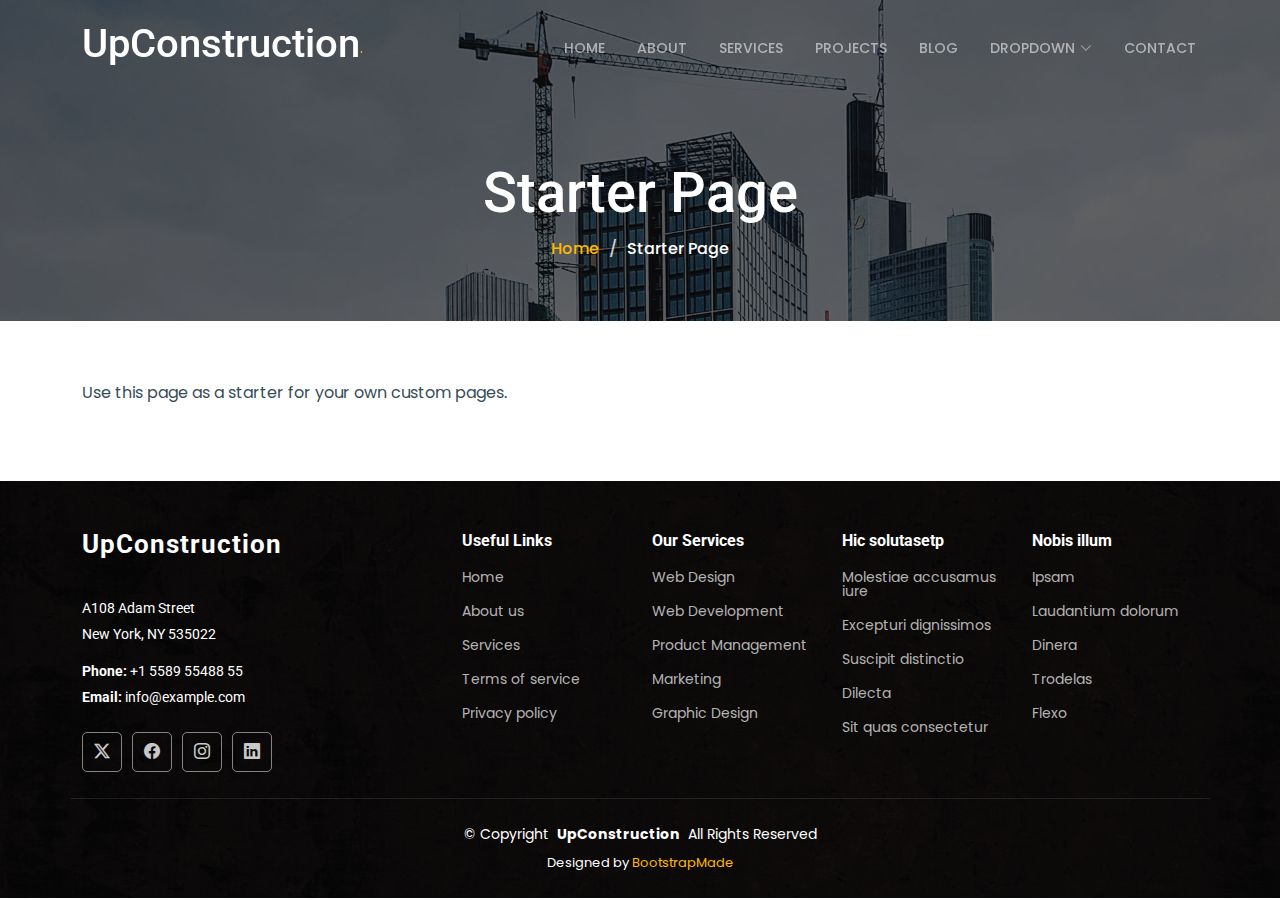
<file: starter-page.html>
<!DOCTYPE html>
<html lang="en">

<head>
  <meta charset="utf-8">
  <meta content="width=device-width, initial-scale=1.0" name="viewport">
  <title>Starter Page - UpConstruction Bootstrap Template</title>
  <meta name="description" content="">
  <meta name="keywords" content="">

  <!-- Favicons -->
  <link href="assets/img/favicon.png" rel="icon">
  <link href="assets/img/apple-touch-icon.png" rel="apple-touch-icon">

  <!-- Fonts -->
  <link href="https://fonts.googleapis.com" rel="preconnect">
  <link href="https://fonts.gstatic.com" rel="preconnect" crossorigin>
  <link href="https://fonts.googleapis.com/css2?family=Roboto:ital,wght@0,100;0,300;0,400;0,500;0,700;0,900;1,100;1,300;1,400;1,500;1,700;1,900&family=Open+Sans:ital,wght@0,300;0,400;0,500;0,600;0,700;0,800;1,300;1,400;1,500;1,600;1,700;1,800&family=Poppins:ital,wght@0,100;0,200;0,300;0,400;0,500;0,600;0,700;0,800;0,900;1,100;1,200;1,300;1,400;1,500;1,600;1,700;1,800;1,900&display=swap" rel="stylesheet">

  <!-- Vendor CSS Files -->
  <link href="assets/vendor/bootstrap/css/bootstrap.min.css" rel="stylesheet">
  <link href="assets/vendor/bootstrap-icons/bootstrap-icons.css" rel="stylesheet">
  <link href="assets/vendor/aos/aos.css" rel="stylesheet">
  <link href="assets/vendor/fontawesome-free/css/all.min.css" rel="stylesheet">
  <link href="assets/vendor/glightbox/css/glightbox.min.css" rel="stylesheet">
  <link href="assets/vendor/swiper/swiper-bundle.min.css" rel="stylesheet">

  <!-- Main CSS File -->
  <link href="assets/css/main.css" rel="stylesheet">

  <!-- =======================================================
  * Template Name: UpConstruction
  * Template URL: https://bootstrapmade.com/upconstruction-bootstrap-construction-website-template/
  * Updated: Aug 07 2024 with Bootstrap v5.3.3
  * Author: BootstrapMade.com
  * License: https://bootstrapmade.com/license/
  ======================================================== -->
</head>

<body class="starter-page-page">

  <header id="header" class="header d-flex align-items-center fixed-top">
    <div class="container-fluid container-xl position-relative d-flex align-items-center justify-content-between">

      <a href="index.html" class="logo d-flex align-items-center">
        <!-- Uncomment the line below if you also wish to use an image logo -->
        <!-- <img src="assets/img/logo.png" alt=""> -->
        <h1 class="sitename">UpConstruction</h1> <span>.</span>
      </a>

      <nav id="navmenu" class="navmenu">
        <ul>
          <li><a href="index.html">Home</a></li>
          <li><a href="about.html">About</a></li>
          <li><a href="services.html">Services</a></li>
          <li><a href="projects.html">Projects</a></li>
          <li><a href="blog.html">Blog</a></li>
          <li class="dropdown"><a href="#"><span>Dropdown</span> <i class="bi bi-chevron-down toggle-dropdown"></i></a>
            <ul>
              <li><a href="#">Dropdown 1</a></li>
              <li class="dropdown"><a href="#"><span>Deep Dropdown</span> <i class="bi bi-chevron-down toggle-dropdown"></i></a>
                <ul>
                  <li><a href="#">Deep Dropdown 1</a></li>
                  <li><a href="#">Deep Dropdown 2</a></li>
                  <li><a href="#">Deep Dropdown 3</a></li>
                  <li><a href="#">Deep Dropdown 4</a></li>
                  <li><a href="#">Deep Dropdown 5</a></li>
                </ul>
              </li>
              <li><a href="#">Dropdown 2</a></li>
              <li><a href="#">Dropdown 3</a></li>
              <li><a href="#">Dropdown 4</a></li>
            </ul>
          </li>
          <li><a href="contact.html">Contact</a></li>
        </ul>
        <i class="mobile-nav-toggle d-xl-none bi bi-list"></i>
      </nav>

    </div>
  </header>

  <main class="main">

    <!-- Page Title -->
    <div class="page-title dark-background" style="background-image: url(assets/img/page-title-bg.jpg);">
      <div class="container position-relative">
        <h1>Starter Page</h1>
        <nav class="breadcrumbs">
          <ol>
            <li><a href="index.html">Home</a></li>
            <li class="current">Starter Page</li>
          </ol>
        </nav>
      </div>
    </div><!-- End Page Title -->

    <!-- Starter Section Section -->
    <section id="starter-section" class="starter-section section">

      <div class="container" data-aos="fade-up">
        <p>Use this page as a starter for your own custom pages.</p>
      </div>

    </section><!-- /Starter Section Section -->

  </main>

  <footer id="footer" class="footer dark-background">

    <div class="container footer-top">
      <div class="row gy-4">
        <div class="col-lg-4 col-md-6 footer-about">
          <a href="index.html" class="logo d-flex align-items-center">
            <span class="sitename">UpConstruction</span>
          </a>
          <div class="footer-contact pt-3">
            <p>A108 Adam Street</p>
            <p>New York, NY 535022</p>
            <p class="mt-3"><strong>Phone:</strong> <span>+1 5589 55488 55</span></p>
            <p><strong>Email:</strong> <span>info@example.com</span></p>
          </div>
          <div class="social-links d-flex mt-4">
            <a href=""><i class="bi bi-twitter-x"></i></a>
            <a href=""><i class="bi bi-facebook"></i></a>
            <a href=""><i class="bi bi-instagram"></i></a>
            <a href=""><i class="bi bi-linkedin"></i></a>
          </div>
        </div>

        <div class="col-lg-2 col-md-3 footer-links">
          <h4>Useful Links</h4>
          <ul>
            <li><a href="#">Home</a></li>
            <li><a href="#">About us</a></li>
            <li><a href="#">Services</a></li>
            <li><a href="#">Terms of service</a></li>
            <li><a href="#">Privacy policy</a></li>
          </ul>
        </div>

        <div class="col-lg-2 col-md-3 footer-links">
          <h4>Our Services</h4>
          <ul>
            <li><a href="#">Web Design</a></li>
            <li><a href="#">Web Development</a></li>
            <li><a href="#">Product Management</a></li>
            <li><a href="#">Marketing</a></li>
            <li><a href="#">Graphic Design</a></li>
          </ul>
        </div>

        <div class="col-lg-2 col-md-3 footer-links">
          <h4>Hic solutasetp</h4>
          <ul>
            <li><a href="#">Molestiae accusamus iure</a></li>
            <li><a href="#">Excepturi dignissimos</a></li>
            <li><a href="#">Suscipit distinctio</a></li>
            <li><a href="#">Dilecta</a></li>
            <li><a href="#">Sit quas consectetur</a></li>
          </ul>
        </div>

        <div class="col-lg-2 col-md-3 footer-links">
          <h4>Nobis illum</h4>
          <ul>
            <li><a href="#">Ipsam</a></li>
            <li><a href="#">Laudantium dolorum</a></li>
            <li><a href="#">Dinera</a></li>
            <li><a href="#">Trodelas</a></li>
            <li><a href="#">Flexo</a></li>
          </ul>
        </div>

      </div>
    </div>

    <div class="container copyright text-center mt-4">
      <p>© <span>Copyright</span> <strong class="px-1 sitename">UpConstruction</strong> <span>All Rights Reserved</span></p>
      <div class="credits">
        <!-- All the links in the footer should remain intact. -->
        <!-- You can delete the links only if you've purchased the pro version. -->
        <!-- Licensing information: https://bootstrapmade.com/license/ -->
        <!-- Purchase the pro version with working PHP/AJAX contact form: [buy-url] -->
        Designed by <a href="https://bootstrapmade.com/">BootstrapMade</a>
      </div>
    </div>

  </footer>

  <!-- Scroll Top -->
  <a href="#" id="scroll-top" class="scroll-top d-flex align-items-center justify-content-center"><i class="bi bi-arrow-up-short"></i></a>

  <!-- Preloader -->
  <div id="preloader"></div>

  <!-- Vendor JS Files -->
  <script src="assets/vendor/bootstrap/js/bootstrap.bundle.min.js"></script>
  <script src="assets/vendor/php-email-form/validate.js"></script>
  <script src="assets/vendor/aos/aos.js"></script>
  <script src="assets/vendor/glightbox/js/glightbox.min.js"></script>
  <script src="assets/vendor/imagesloaded/imagesloaded.pkgd.min.js"></script>
  <script src="assets/vendor/isotope-layout/isotope.pkgd.min.js"></script>
  <script src="assets/vendor/swiper/swiper-bundle.min.js"></script>
  <script src="assets/vendor/purecounter/purecounter_vanilla.js"></script>

  <!-- Main JS File -->
  <script src="assets/js/main.js"></script>

</body>

</html>
</file>
<file: assets/css/main.css>
/**
* Template Name: UpConstruction
* Template URL: https://bootstrapmade.com/upconstruction-bootstrap-construction-website-template/
* Updated: Aug 07 2024 with Bootstrap v5.3.3
* Author: BootstrapMade.com
* License: https://bootstrapmade.com/license/
*/

/*--------------------------------------------------------------
# Font & Color Variables
# Help: https://bootstrapmade.com/color-system/
--------------------------------------------------------------*/
/* Fonts */
:root {
  --default-font: "Open Sans",  system-ui, -apple-system, "Segoe UI", Roboto, "Helvetica Neue", Arial, "Noto Sans", "Liberation Sans", sans-serif, "Apple Color Emoji", "Segoe UI Emoji", "Segoe UI Symbol", "Noto Color Emoji";
  --heading-font: "Roboto",  sans-serif;
  --nav-font: "Poppins",  sans-serif;
}

/* Global Colors - The following color variables are used throughout the website. Updating them here will change the color scheme of the entire website */
:root { 
  --background-color: #ffffff; /* Background color for the entire website, including individual sections */
  --default-color: #364d59; /* Default color used for the majority of the text content across the entire website */
  --heading-color: #52565e; /* Color for headings, subheadings and title throughout the website */
  --accent-color: #feb900; /* Accent color that represents your brand on the website. It's used for buttons, links, and other elements that need to stand out */
  --surface-color: #ffffff; /* The surface color is used as a background of boxed elements within sections, such as cards, icon boxes, or other elements that require a visual separation from the global background. */
  --contrast-color: #ffffff; /* Contrast color for text, ensuring readability against backgrounds of accent, heading, or default colors. */
}

/* Nav Menu Colors - The following color variables are used specifically for the navigation menu. They are separate from the global colors to allow for more customization options */
:root {
  --nav-color: rgba(255, 255, 255, 0.55);  /* The default color of the main navmenu links */
  --nav-hover-color: #ffffff; /* Applied to main navmenu links when they are hovered over or active */
  --nav-mobile-background-color: #ffffff; /* Used as the background color for mobile navigation menu */
  --nav-dropdown-background-color: #ffffff; /* Used as the background color for dropdown items that appear when hovering over primary navigation items */
  --nav-dropdown-color: #212529; /* Used for navigation links of the dropdown items in the navigation menu. */
  --nav-dropdown-hover-color: #feb900; /* Similar to --nav-hover-color, this color is applied to dropdown navigation links when they are hovered over. */
}

/* Color Presets - These classes override global colors when applied to any section or element, providing reuse of the sam color scheme. */

.light-background {
  --background-color: #f4f7f6;
  --surface-color: #ffffff;
}

.dark-background {
  --background-color: #060606;
  --default-color: #ffffff;
  --heading-color: #ffffff;
  --surface-color: #252525;
  --contrast-color: #ffffff;
}

/* Smooth scroll */
:root {
  scroll-behavior: smooth;
}

/*--------------------------------------------------------------
# General Styling & Shared Classes
--------------------------------------------------------------*/
body {
  color: var(--default-color);
  background-color: var(--background-color);
  font-family: 'poppins'
 
}

a {
  color: var(--accent-color);
  text-decoration: none;
  transition: 0.3s;
}

a:hover {
  color: color-mix(in srgb, var(--accent-color), transparent 25%);
  text-decoration: none;
}

h1,
h2,
h3,
h4,
h5,
h6 {
  color: var(--heading-color);
  font-family: var(--heading-font);
}

/* PHP Email Form Messages
------------------------------*/
.php-email-form .error-message {
  display: none;
  background: #df1529;
  color: #ffffff;
  text-align: left;
  padding: 15px;
  margin-bottom: 24px;
  font-weight: 600;
}

.php-email-form .sent-message {
  display: none;
  color: #ffffff;
  background: #059652;
  text-align: center;
  padding: 15px;
  margin-bottom: 24px;
  font-weight: 600;
}

.php-email-form .loading {
  display: none;
  background: var(--surface-color);
  text-align: center;
  padding: 15px;
  margin-bottom: 24px;
}

.php-email-form .loading:before {
  content: "";
  display: inline-block;
  border-radius: 50%;
  width: 24px;
  height: 24px;
  margin: 0 10px -6px 0;
  border: 3px solid var(--accent-color);
  border-top-color: var(--surface-color);
  animation: php-email-form-loading 1s linear infinite;
}

@keyframes php-email-form-loading {
  0% {
    transform: rotate(0deg);
  }

  100% {
    transform: rotate(360deg);
  }
}

/*--------------------------------------------------------------
# Global Header
--------------------------------------------------------------*/
.header {
  --background-color: rgba(255, 255, 255, 0);
  --default-color: #ffffff;
  --heading-color: #ffffff;
  color: var(--default-color);
  background-color: var(--background-color);
  padding: 20px 0;
  transition: all 0.5s;
  z-index: 997;
}





.scrolled .header {
  box-shadow: 0px 0 18px rgba(0, 0, 0, 0.1);
}

/* Global Header on Scroll
------------------------------*/
.scrolled .header {
  --background-color: rgba(255, 255, 255, 0.95);
  --heading-color: #3c3c3c;
  --nav-color: #3c3c3c;
  --nav-hover-color: #3c3c3c;
}

/*--------------------------------------------------------------
# Navigation Menu
--------------------------------------------------------------*/
/* Desktop Navigation */
@media (min-width: 1200px) {
  .navmenu {
    padding: 0;
  }

  .navmenu ul {
    margin: 0;
    padding: 0;
    display: flex;
    list-style: none;
    align-items: center;
  }

  .navmenu li {
    position: relative;
  }

  .navmenu>ul>li {
    white-space: nowrap;
    padding: 15px 14px;
  }

  .navmenu>ul>li:last-child {
    padding-right: 0;
  }

  .navmenu a,
  .navmenu a:focus {
    color: var(--nav-color);
    font-size: 14px;
    padding: 0 2px;
    font-family: var(--nav-font);
    font-weight: 500;
    display: flex;
    align-items: center;
    justify-content: space-between;
    white-space: nowrap;
    transition: 0.3s;
    position: relative;
    text-transform: uppercase;
  }

  .navmenu a i,
  .navmenu a:focus i {
    font-size: 12px;
    line-height: 0;
    margin-left: 5px;
    transition: 0.3s;
  }

  .navmenu>ul>li>a:before {
    content: "";
    position: absolute;
    height: 2px;
    bottom: -6px;
    left: 0;
    background-color: var(--accent-color);
    visibility: hidden;
    width: 0px;
    transition: all 0.3s ease-in-out 0s;
  }

  .navmenu a:hover:before,
  .navmenu li:hover>a:before,
  .navmenu .active:before {
    visibility: visible;
    width: 100%;
  }

  .navmenu li:hover>a,
  .navmenu .active,
  .navmenu .active:focus {
    color: var(--nav-hover-color);
  }

  .navmenu .dropdown ul {
    margin: 0;
    padding: 10px 0;
    background: var(--nav-dropdown-background-color);
    display: block;
    position: absolute;
    visibility: hidden;
    left: 14px;
    top: 130%;
    opacity: 0;
    transition: 0.3s;
    border-radius: 4px;
    z-index: 99;
    box-shadow: 0px 0px 30px rgba(0, 0, 0, 0.1);
  }

  .navmenu .dropdown ul li {
    min-width: 200px;
  }

  .navmenu .dropdown ul a {
    padding: 10px 20px;
    font-size: 15px;
    text-transform: none;
    font-weight: 400;
    color: var(--nav-dropdown-color);
  }

  .navmenu .dropdown ul a i {
    font-size: 12px;
  }

  .navmenu .dropdown ul a:hover,
  .navmenu .dropdown ul .active:hover,
  .navmenu .dropdown ul li:hover>a {
    color: var(--nav-dropdown-hover-color);
  }

  .navmenu .dropdown:hover>ul {
    opacity: 1;
    top: 100%;
    visibility: visible;
  }

  .navmenu .dropdown .dropdown ul {
    top: 0;
    left: -90%;
    visibility: hidden;
  }

  .navmenu .dropdown .dropdown:hover>ul {
    opacity: 1;
    top: 0;
    left: -100%;
    visibility: visible;
  }
}

/* Mobile Navigation */
@media (max-width: 1199px) {
  .mobile-nav-toggle {
    color: var(--nav-color);
    font-size: 28px;
    line-height: 0;
    margin-right: 10px;
    cursor: pointer;
    transition: color 0.3s;
  }

  .navmenu {
    padding: 0;
    z-index: 9997;
  }

  .navmenu ul {
    display: none;
    list-style: none;
    position: absolute;
    inset: 60px 20px 20px 20px;
    padding: 10px 0;
    margin: 0;
    border-radius: 6px;
    background-color: var(--nav-mobile-background-color);
    border: 1px solid color-mix(in srgb, var(--default-color), transparent 90%);
    box-shadow: none;
    overflow-y: auto;
    transition: 0.3s;
    z-index: 9998;
  }

  .navmenu a,
  .navmenu a:focus {
    color: var(--nav-dropdown-color);
    padding: 10px 20px;
    font-family: var(--nav-font);
    font-size: 17px;
    font-weight: 500;
    display: flex;
    align-items: center;
    justify-content: space-between;
    white-space: nowrap;
    transition: 0.3s;
  }

  .navmenu a i,
  .navmenu a:focus i {
    font-size: 12px;
    line-height: 0;
    margin-left: 5px;
    width: 30px;
    height: 30px;
    display: flex;
    align-items: center;
    justify-content: center;
    border-radius: 50%;
    transition: 0.3s;
    background-color: color-mix(in srgb, var(--accent-color), transparent 90%);
  }

  .navmenu a i:hover,
  .navmenu a:focus i:hover {
    background-color: var(--accent-color);
    color: var(--contrast-color);
  }

  .navmenu a:hover,
  .navmenu .active,
  .navmenu .active:focus {
    color: var(--nav-dropdown-hover-color);
  }

  .navmenu .active i,
  .navmenu .active:focus i {
    background-color: var(--accent-color);
    color: var(--contrast-color);
    transform: rotate(180deg);
  }

  .navmenu .dropdown ul {
    position: static;
    display: none;
    z-index: 99;
    padding: 10px 0;
    margin: 10px 20px;
    background-color: var(--nav-dropdown-background-color);
    transition: all 0.5s ease-in-out;
  }

  .navmenu .dropdown ul ul {
    background-color: rgba(33, 37, 41, 0.1);
  }

  .navmenu .dropdown>.dropdown-active {
    display: block;
    background-color: rgba(33, 37, 41, 0.03);
  }

  .mobile-nav-active {
    overflow: hidden;
  }

  .mobile-nav-active .mobile-nav-toggle {
    color: #fff;
    position: absolute;
    font-size: 32px;
    top: 15px;
    right: 15px;
    margin-right: 0;
    z-index: 9999;
  }

  .mobile-nav-active .navmenu {
    position: fixed;
    overflow: hidden;
    inset: 0;
    background: rgba(33, 37, 41, 0.8);
    transition: 0.3s;
  }

  .mobile-nav-active .navmenu>ul {
    display: block;
  }
}

/*--------------------------------------------------------------
# Global Footer
--------------------------------------------------------------*/
.footer {
  color: var(--default-color);
  background-color: var(--background-color);
  background: url("../img/footer.jpg") top center no-repeat;
  background-size: cover;
  font-size: 14px;
  position: relative;
}

.footer .container {
  position: relative;
}

.footer:before {
  content: "";
  background: color-mix(in srgb, var(--background-color), transparent 20%);
  position: absolute;
  inset: 0;
}

.footer .footer-top {
  padding-top: 50px;
}

.footer .footer-about .logo {
  line-height: 1;
  margin-bottom: 25px;
}

.footer .footer-about .logo img {
  max-height: 40px;
  margin-right: 6px;
}

.footer .footer-about .logo span {
  color: var(--heading-color);
  font-family: var(--heading-font);
  font-size: 26px;
  font-weight: 700;
  letter-spacing: 1px;
}

.footer .footer-about p {
  font-size: 14px;
  font-family: var(--heading-font);
}

.footer .social-links a {
  display: flex;
  align-items: center;
  justify-content: center;
  width: 40px;
  height: 40px;
  border-radius: 5px;
  border: 1px solid color-mix(in srgb, var(--default-color), transparent 50%);
  font-size: 16px;
  color: color-mix(in srgb, var(--default-color), transparent 20%);
  margin-right: 10px;
  transition: 0.3s;
}

.footer .social-links a:hover {
  color: var(--accent-color);
  border-color: var(--accent-color);
}

.footer h4 {
  font-size: 16px;
  font-weight: bold;
  position: relative;
  padding-bottom: 12px;
}

.footer .footer-links {
  margin-bottom: 30px;
}

.footer .footer-links ul {
  list-style: none;
  padding: 0;
  margin: 0;
}

.footer .footer-links ul i {
  padding-right: 2px;
  font-size: 12px;
  line-height: 0;
}

.footer .footer-links ul li {
  padding: 10px 0;
  display: flex;
  align-items: center;
}

.footer .footer-links ul li:first-child {
  padding-top: 0;
}

.footer .footer-links ul a {
  color: color-mix(in srgb, var(--default-color), transparent 30%);
  display: inline-block;
  line-height: 1;
}

.footer .footer-links ul a:hover {
  color: var(--accent-color);
}

.footer .footer-contact p {
  margin-bottom: 5px;
}

.footer .copyright {
  padding-top: 25px;
  padding-bottom: 25px;
  border-top: 1px solid color-mix(in srgb, var(--default-color), transparent 90%);
}

.footer .copyright p {
  margin-bottom: 0;
}

.footer .credits {
  margin-top: 8px;
  font-size: 13px;
}

/*--------------------------------------------------------------
# Preloader
--------------------------------------------------------------*/
#preloader {
  position: fixed;
  inset: 0;
  z-index: 999999;
  overflow: hidden;
  background: var(--background-color);
  transition: all 0.6s ease-out;
}

#preloader:before {
  content: "";
  position: fixed;
  top: calc(50% - 30px);
  left: calc(50% - 30px);
  border: 6px solid #ffffff;
  border-color: var(--accent-color) transparent var(--accent-color) transparent;
  border-radius: 50%;
  width: 60px;
  height: 60px;
  animation: animate-preloader 1.5s linear infinite;
}

@keyframes animate-preloader {
  0% {
    transform: rotate(0deg);
  }

  100% {
    transform: rotate(360deg);
  }
}

/*--------------------------------------------------------------
# Scroll Top Button
--------------------------------------------------------------*/
.scroll-top {
  position: fixed;
  visibility: hidden;
  opacity: 0;
  right: 15px;
  bottom: 15px;
  z-index: 99999;
  background-color: var(--accent-color);
  width: 40px;
  height: 40px;
  border-radius: 4px;
  transition: all 0.4s;
}

.scroll-top i {
  font-size: 24px;
  color: var(--default-color);
  line-height: 0;
}

.scroll-top:hover {
  background-color: color-mix(in srgb, var(--accent-color), transparent 20%);
  color: var(--contrast-color);
}

.scroll-top.active {
  visibility: visible;
  opacity: 1;
}

/*--------------------------------------------------------------
# Disable aos animation delay on mobile devices
--------------------------------------------------------------*/
@media screen and (max-width: 768px) {
  [data-aos-delay] {
    transition-delay: 0 !important;
  }
}

/*--------------------------------------------------------------
# Global Page Titles & Breadcrumbs
--------------------------------------------------------------*/
.page-title {
  color: var(--default-color);
  background-color: var(--background-color);
  background-size: cover;
  background-position: center;
  background-repeat: no-repeat;
  padding: 160px 0 60px 0;
  text-align: center;
  position: relative;
}

.page-title:before {
  content: "";
  background-color: color-mix(in srgb, var(--background-color), transparent 40%);
  position: absolute;
  inset: 0;
}

.page-title h1 {
  font-size: 56px;
  font-weight: 500;
  margin-bottom: 10px;
}

.page-title .breadcrumbs ol {
  display: flex;
  flex-wrap: wrap;
  list-style: none;
  justify-content: center;
  padding: 0;
  margin: 0;
  font-size: 16px;
  font-weight: 500;
}

.page-title .breadcrumbs ol li+li {
  padding-left: 10px;
}

.page-title .breadcrumbs ol li+li::before {
  content: "/";
  display: inline-block;
  padding-right: 10px;
  color: color-mix(in srgb, var(--default-color), transparent 20%);
}

/*--------------------------------------------------------------
# Global Sections
--------------------------------------------------------------*/
section,
.section {
  color: var(--default-color);
  background-color: var(--background-color);
  padding: 60px 0;
  scroll-margin-top: 92px;
  overflow: clip;
}

@media (max-width: 1199px) {

  section,
  .section {
    scroll-margin-top: 76px;
  }
}

/*--------------------------------------------------------------
# Global Section Titles
--------------------------------------------------------------*/
.section-title {
  text-align: center;
  padding-bottom: 60px;
  position: relative;
}

.section-title h2 {
  font-size: 32px;
  font-weight: 700;
  position: relative;
}

.section-title h2:before,
.section-title h2:after {
  content: "";
  width: 50px;
  height: 2px;
  background: var(--accent-color);
  display: inline-block;
}

.section-title h2:before {
  margin: 0 15px 10px 0;
}

.section-title h2:after {
  margin: 0 0 10px 15px;
}

.section-title p {
  margin-bottom: 0;
}

/*--------------------------------------------------------------
# Hero Section
--------------------------------------------------------------*/
.hero {
  width: 100%;
  min-height: 100vh;
  position: relative;
  padding: 0;
  display: flex;
  align-items: center;
  justify-content: center;
  overflow: hidden;
}

.hero .info {
  position: relative;
  inset: 0;
  z-index: 3;
  padding: 140px 0 60px 0;
}

@media (max-width: 768px), (max-height: 480px) {
    .hero .info {
        padding: 120px 50px 60px 50px;
    }
}

.hero .info h2 {
margin-bottom: 20px;
  padding-bottom: 20px;
  font-size: 56px;
  font-weight: 700;
  position: relative;
}

.hero .info h2:after {
  content: "";
  position: absolute;
  display: block;
  width: 80px;
  height: 4px;
  background: var(--accent-color);
  left: 0;
  right: 0;
  bottom: 0;
  margin: auto;
}

@media (max-width: 768px) {
  .hero .info h2 {
    font-size: 36px;
  }
}

.hero .info p {
  color: color-mix(in srgb, var(--default-color), transparent 20%);
  font-size: 18px;
}

.hero .info .btn-get-started {
  color: var(--contrast-color);
  font-family: var(--heading-font);
  font-weight: 500;
  font-size: 16px;
  letter-spacing: 1px;
  display: inline-block;
  padding: 12px 40px;
  border-radius: 50px;
  transition: 0.5s;
  margin: 10px;
  border: 2px solid var(--accent-color);
}

.hero .info .btn-get-started:hover {
  background: var(--accent-color);
}

.hero .carousel {
  inset: 0;
  position: absolute;
  overflow: hidden;
}

.hero .carousel-item {
  position: absolute;
  inset: 0;
  background-size: cover;
  background-position: center;
  background-repeat: no-repeat;
  overflow: hidden;
  transition-duration: 0.4s;
}

.hero .carousel-item img {
  position: absolute;
  inset: 0;
  display: block;
  width: 100%;
  height: 100%;
  object-fit: cover;
  z-index: 1;
}

.hero .carousel-item::before {
  content: "";
      background-color: 
 color-mix(in srgb, var(--background-color), transparent 30%);
  position: absolute;
  inset: 0;
  z-index: 2;
}

.hero .carousel-control-prev {
  justify-content: start;
}

@media (min-width: 640px) {
  .hero .carousel-control-prev {
    padding-left: 15px;
  }
}

.hero .carousel-control-next {
  justify-content: end;
}

@media (min-width: 640px) {
  .hero .carousel-control-next {
    padding-right: 15px;
  }
}

.hero .carousel-control-next-icon,
.hero .carousel-control-prev-icon {
  background: none;
  font-size: 26px;
  line-height: 0;
  background: color-mix(in srgb, var(--default-color), transparent 80%);
  color: color-mix(in srgb, var(--default-color), transparent 40%);
  border-radius: 50px;
  width: 54px;
  height: 54px;
  display: flex;
  align-items: center;
  justify-content: center;
}

.hero .carousel-control-prev,
.hero .carousel-control-next {
  z-index: 3;
  transition: 0.3s;
}

.hero .carousel-control-prev:focus,
.hero .carousel-control-next:focus {
  opacity: 0.5;
}

.hero .carousel-control-prev:hover,
.hero .carousel-control-next:hover {
  opacity: 0.9;
}

/*--------------------------------------------------------------
# Get Started Section
--------------------------------------------------------------*/
.get-started .content {
  padding: 30px 0;
}

.get-started .content h3 {
    font-size: 30px;
    font-weight: 600;
    margin-bottom: 25px;
    padding-bottom: 18px;
    color: #000;
    position: relative;
}

.get-started .content h3:after {
  content: "";
  position: absolute;
  display: block;
  width: 60px;
  height: 4px;
  background: black;
  left: 0;
  bottom: 0;
}

.get-started .content p {
  font-size: 14px;
}

.get-started .php-email-form {
  background: color-mix(in srgb, var(--default-color), transparent 97%);
  padding: 30px;
  height: 100%;
}

@media (max-width: 575px) {
  .get-started .php-email-form {
    padding: 20px;
  }
}

.get-started .php-email-form h3 {
  font-size: 14px;
  font-weight: 700;
  text-transform: uppercase;
  letter-spacing: 1px;
}

.get-started .php-email-form p {
  font-size: 14px;
  margin-bottom: 20px;
}

.get-started .php-email-form input[type=text],
.get-started .php-email-form input[type=email],
.get-started .php-email-form textarea {
  font-size: 14px;
  padding: 10px 15px;
  box-shadow: none;
  border-radius: 0;
  color: var(--default-color);
  background-color: color-mix(in srgb, var(--background-color), transparent 20%);
  border-color: color-mix(in srgb, var(--default-color), transparent 80%);
}

.get-started .php-email-form input[type=text]:focus,
.get-started .php-email-form input[type=email]:focus,
.get-started .php-email-form textarea:focus {
  border-color: var(--accent-color);
}

.get-started .php-email-form input[type=text]::placeholder,
.get-started .php-email-form input[type=email]::placeholder,
.get-started .php-email-form textarea::placeholder {
  color: color-mix(in srgb, var(--default-color), transparent 70%);
}

.get-started .content p {
    font-size: 16px;
    text-align: justify;
    color: #000;
    font-weight: 500;
}

.get-started .php-email-form button[type=submit]:hover {
  background: color-mix(in srgb, var(--accent-color), transparent 20%);
}

/*--------------------------------------------------------------
# Constructions Section
--------------------------------------------------------------*/
.constructions .card-item {
  background-color: var(--surface-color);
  border: 1px solid color-mix(in srgb, var(--default-color), transparent 85%);
  position: relative;
  border-radius: 0;
}

.constructions .card-item .card-bg {
  min-height: 300px;
  position: relative;
}

.constructions .card-item .card-bg img {
  position: absolute;
  inset: 0;
  display: block;
  width: 100%;
  height: 100%;
  object-fit: cover;
  object-position: center;
  z-index: 1;
}

.constructions .card-item .card-body {
  padding: 30px;
}

.constructions .card-item h4 {
  font-weight: 700;
  font-size: 20px;
  margin-bottom: 15px;
}

.constructions .card-item p {
  color: color-mix(in srgb, var(--default-color), transparent 40%);
  margin: 0;
}

/*--------------------------------------------------------------
# Services Section
--------------------------------------------------------------*/
.services .service-item {
  background-color: var(--surface-color);
  padding: 40px;
  box-shadow: 0px 0 30px rgba(0, 0, 0, 0.1);
  height: 100%;
}

.services .service-item .icon {
  width: 48px;
  height: 48px;
  position: relative;
  margin-bottom: 50px;
}

.services .service-item .icon i {
  color: var(--heading-color);
  font-size: 56px;
  transition: ease-in-out 0.3s;
  z-index: 2;
  position: relative;
}

.services .service-item .icon:before {
  position: absolute;
  content: "";
  height: 100%;
  width: 100%;
  background: color-mix(in srgb, var(--heading-color), transparent 95%);
  border-radius: 50px;
  z-index: 1;
  top: 10px;
  right: -20px;
  transition: 0.3s;
}

.services .service-item h3 {
  color: color-mix(in srgb, var(--heading-color), transparent 20%);
  font-weight: 700;
  margin: 0 0 20px 0;
  padding-bottom: 8px;
  font-size: 22px;
  position: relative;
  display: inline-block;
  border-bottom: 4px solid color-mix(in srgb, var(--heading-color), transparent 90%);
  transition: 0.3s;
}

.services .service-item p {
  line-height: 24px;
  font-size: 14px;
  margin-bottom: 0;
}

.services .service-item .readmore {
  margin-top: 15px;
  display: inline-block;
  color: color-mix(in srgb, var(--default-color), transparent 30%);
}

.services .service-item:hover .icon i {
  color: var(--heading-color);
}

.services .service-item:hover .icon:before {
  background: var(--accent-color);
}

.services .service-item:hover h3 {
  border-color: var(--accent-color);
  color: var(--heading-color);
}

.services .service-item:hover .readmore {
  color: var(--accent-color);
}

/*--------------------------------------------------------------
# Alt Services Section
--------------------------------------------------------------*/
.alt-services .features-image {
  position: relative;
  min-height: 400px;
}

.alt-services .features-image img {
  position: absolute;
  inset: 0;
  display: block;
  width: 100%;
  height: 100%;
  object-fit: cover;
  z-index: 1;
}

.alt-services h3 {
  font-size: 28px;
  font-weight: 700;
  margin-bottom: 20px;
  padding-bottom: 20px;
  position: relative;
}

.alt-services h3:after {
  content: "";
  background: var(--accent-color);
  position: absolute;
  display: block;
  width: 50px;
  height: 3px;
  left: 0;
  bottom: 0;
}

.alt-services .icon-box {
  margin-top: 50px;
}

.alt-services .icon-box i {
  color: var(--accent-color);
  background-color: var(--surface-color);
  display: flex;
  align-items: center;
  justify-content: center;
  margin-right: 25px;
  font-size: 28px;
  width: 56px;
  height: 56px;
  border-radius: 4px;
  line-height: 0;
  box-shadow: 0px 2px 30px rgba(0, 0, 0, 0.1);
  transition: 0.3s;
}

.alt-services .icon-box:hover i {
  background-color: var(--accent-color);
  color: var(--contrast-color);
}

.alt-services .icon-box h4 {
  font-weight: 700;
  margin-bottom: 10px;
  font-size: 18px;
}

.alt-services .icon-box h4 a {
  color: var(--heading-color);
  transition: 0.3s;
}

.alt-services .icon-box h4 a:hover {
  color: var(--accent-color);
}

.alt-services .icon-box p {
  line-height: 24px;
  font-size: 14px;
  margin-bottom: 0;
}

/*--------------------------------------------------------------
# Features Section
--------------------------------------------------------------*/
.features .nav-tabs {
  border: 0;
}

.features .nav-link {
  color: var(--heading-color);
  padding: 15px 0;
  transition: 0.3s;
  border-radius: 0;
  display: flex;
  align-items: center;
  justify-content: center;
  cursor: pointer;
  height: 100%;
  border: 0;
  border-bottom: 4px solid color-mix(in srgb, var(--default-color), transparent 90%);
}

.features .nav-link i {
  padding-right: 15px;
  font-size: 48px;
}

.features .nav-link h4 {
  font-size: 18px;
  font-weight: 600;
  margin: 0;
}

@media (max-width: 575px) {
  .features .nav-link h4 {
    font-size: 16px;
  }
}

.features .nav-link:hover {
  color: var(--accent-color);
  border-color: color-mix(in srgb, var(--default-color), transparent 80%);
}

.features .nav-link.active {
  background-color: var(--background-color);
  color: var(--accent-color);
  border-color: var(--accent-color);
}

.features .tab-content {
  margin-top: 30px;
}

.features .tab-pane h3 {
  color: var(--heading-color);
  font-weight: 700;
  font-size: 32px;
  position: relative;
  margin-bottom: 20px;
  padding-bottom: 20px;
}

.features .tab-pane h3:after {
  content: "";
  position: absolute;
  display: block;
  width: 60px;
  height: 3px;
  background: var(--accent-color);
  left: 0;
  bottom: 0;
}

.features .tab-pane ul {
  list-style: none;
  padding: 0;
}

.features .tab-pane ul li {
  padding-top: 10px;
}

.features .tab-pane ul i {
  font-size: 20px;
  padding-right: 4px;
  color: var(--accent-color);
}

.features .tab-pane p:last-child {
  margin-bottom: 0;
}

/*--------------------------------------------------------------
# Projects Section
--------------------------------------------------------------*/
.projects .portfolio-filters {
  padding: 0;
  margin: 0 auto 20px auto;
  list-style: none;
  text-align: center;
}

.projects .portfolio-filters li {
  cursor: pointer;
  display: inline-block;
  padding: 0;
  font-size: 18px;
  font-weight: 500;
  margin: 0 10px;
  line-height: 1;
  margin-bottom: 5px;
  transition: all 0.3s ease-in-out;
}

.projects .portfolio-filters li:hover,
.projects .portfolio-filters li.filter-active {
  color: var(--accent-color);
}

.projects .portfolio-filters li:first-child {
  margin-left: 0;
}

.projects .portfolio-filters li:last-child {
  margin-right: 0;
}

@media (max-width: 575px) {
  .projects .portfolio-filters li {
    font-size: 14px;
    margin: 0 5px;
  }
}

.projects .portfolio-content {
  position: relative;
  overflow: hidden;
}

.projects .portfolio-content img {
  transition: 0.3s;
}

.projects .portfolio-content .portfolio-info {
  opacity: 0;
  position: absolute;
  inset: 0;
  z-index: 3;
  transition: all ease-in-out 0.3s;
  background: rgba(0, 0, 0, 0.6);
  padding: 15px;
}

.projects .portfolio-content .portfolio-info h4 {
  font-size: 14px;
  padding: 5px 10px;
  font-weight: 400;
  color: #ffffff;
  display: inline-block;
  background-color: var(--accent-color);
}

.projects .portfolio-content .portfolio-info p {
  position: absolute;
  bottom: 10px;
  text-align: center;
  display: inline-block;
  left: 0;
  right: 0;
  font-size: 16px;
  font-weight: 600;
  color: rgba(255, 255, 255, 0.8);
}

.projects .portfolio-content .portfolio-info .preview-link,
.projects .portfolio-content .portfolio-info .details-link {
  position: absolute;
  left: calc(50% );
  font-size: 26px;
  top: calc(50% - 14px);
  color: #fff;
  transition: 0.3s;
  line-height: 1.2;
}

.projects .portfolio-content .portfolio-info .preview-link:hover,
.projects .portfolio-content .portfolio-info .details-link:hover {
  color: var(--accent-color);
}

.projects .portfolio-content .portfolio-info .details-link {
  left: 50%;
  font-size: 34px;
  line-height: 0;
}

.projects .portfolio-content:hover .portfolio-info {
  opacity: 1;
}

.projects .portfolio-content:hover img {
  transform: scale(1.1);
}

/*--------------------------------------------------------------
# Testimonials Section
--------------------------------------------------------------*/
.testimonials .testimonial-wrap {
  padding-left: 50px;
}

.testimonials .testimonials-carousel,
.testimonials .testimonials-slider {
  overflow: hidden;
}

.testimonials .testimonial-item {
  background-color: var(--surface-color);
  box-shadow: 0px 2px 15px rgba(0, 0, 0, 0.1);
  box-sizing: content-box;
  padding: 30px 30px 30px 60px;
  margin: 30px 15px;
  min-height: 200px;
  position: relative;
}

.testimonials .testimonial-item .testimonial-img {
  width: 90px;
  border-radius: 10px;
  border: 6px solid var(--background-color);
  position: absolute;
  left: -45px;
}

.testimonials .testimonial-item h3 {
  font-size: 18px;
  font-weight: bold;
  margin: 10px 0 5px 0;
}

.testimonials .testimonial-item h4 {
  color: color-mix(in srgb, var(--default-color), transparent 50%);
  font-size: 14px;
  margin: 0;
}

.testimonials .testimonial-item .stars {
  margin: 10px 0;
}

.testimonials .testimonial-item .stars i {
  color: #ffc107;
  margin: 0 1px;
}

.testimonials .testimonial-item .quote-icon-left,
.testimonials .testimonial-item .quote-icon-right {
  color: color-mix(in srgb, var(--accent-color), transparent 60%);
  font-size: 26px;
  line-height: 0;
}

.testimonials .testimonial-item .quote-icon-left {
  display: inline-block;
  left: -5px;
  position: relative;
}

.testimonials .testimonial-item .quote-icon-right {
  display: inline-block;
  right: -5px;
  position: relative;
  top: 10px;
  transform: scale(-1, -1);
}

.testimonials .testimonial-item p {
  font-style: italic;
  margin: 15px auto 15px auto;
}

.testimonials .swiper-wrapper {
  height: auto;
}

.testimonials .swiper-pagination {
  margin-top: 20px;
  position: relative;
}

.testimonials .swiper-pagination .swiper-pagination-bullet {
  width: 12px;
  height: 12px;
  background-color: var(--background-color);
  opacity: 1;
  border: 1px solid var(--accent-color);
}

.testimonials .swiper-pagination .swiper-pagination-bullet-active {
  background-color: var(--accent-color);
}

@media (max-width: 767px) {
  .testimonials .testimonial-wrap {
    padding-left: 0;
  }

  .testimonials .testimonials-carousel,
  .testimonials .testimonials-slider {
    overflow: hidden;
  }

  .testimonials .testimonial-item {
    padding: 30px;
    margin: 15px;
  }

  .testimonials .testimonial-item .testimonial-img {
    position: static;
    left: auto;
  }
}

/*--------------------------------------------------------------
# Recent Blog Posts Section
--------------------------------------------------------------*/
.recent-blog-posts .post-item {
  background: var(--surface-color);
  box-shadow: 0px 2px 20px rgba(0, 0, 0, 0.1);
  transition: 0.3s;
}

.recent-blog-posts .post-item .post-img img {
  transition: 0.5s;
}

.recent-blog-posts .post-item .post-date {
  position: absolute;
  right: 0;
  bottom: 0;
  background-color: var(--accent-color);
  color: var(--contrast-color);
  text-transform: uppercase;
  font-size: 13px;
  padding: 6px 12px;
  font-weight: 500;
}

.recent-blog-posts .post-item .post-content {
  padding: 30px;
}

.recent-blog-posts .post-item .post-title {
  color: var(--heading-color);
  font-size: 20px;
  font-weight: 700;
  transition: 0.3s;
  margin-bottom: 15px;
}

.recent-blog-posts .post-item .meta i {
  font-size: 16px;
  color: var(--accent-color);
}

.recent-blog-posts .post-item .meta span {
  font-size: 15px;
  color: color-mix(in srgb, var(--default-color), transparent 50%);
}

.recent-blog-posts .post-item hr {
  color: color-mix(in srgb, var(--default-color), transparent 80%);
  margin: 20px 0;
}

.recent-blog-posts .post-item .readmore {
  display: flex;
  align-items: center;
  font-weight: 600;
  line-height: 1;
  transition: 0.3s;
  color: color-mix(in srgb, var(--default-color), transparent 40%);
}

.recent-blog-posts .post-item .readmore i {
  line-height: 0;
  margin-left: 6px;
  font-size: 16px;
}

.recent-blog-posts .post-item:hover .post-title,
.recent-blog-posts .post-item:hover .readmore {
  color: var(--accent-color);
}

.recent-blog-posts .post-item:hover .post-img img {
  transform: scale(1.1);
}

/*--------------------------------------------------------------
# About Section
--------------------------------------------------------------*/
.about .inner-title {
  font-size: 2.75rem;
  font-weight: 700;
  margin: 30px 0;
}

@media (min-width: 991px) {
  .about .inner-title {
    max-width: 65%;
    margin: 0 0 80px 0;
  }
}

.about .our-story {
    padding: 40px;
    text-align: justify;
    font-weight: 500;
    background-color: 
 color-mix(in srgb, var(--default-color), transparent 96%);
}

@media (min-width: 991px) {
  .about .our-story {
    padding-right: 35%;
  }
}

.about .our-story h4 {
  text-transform: uppercase;
  font-size: 1.1rem;
  color: color-mix(in srgb, var(--default-color), transparent 50%);
}

.about .our-story h3 {
  font-size: 2.25rem;
  font-weight: 700;
  color: color-mix(in srgb, var(--default-color), transparent 20%);
}

.about .our-story p:last-child {
  margin-bottom: 0;
}

.about ul {
  list-style: none;
  padding: 0;
  font-size: 15px;
}

.about ul li {
  padding: 5px 0;
  display: flex;
  align-items: center;
}

.about ul i {
  font-size: 1.25rem;
  margin-right: 0.5rem;
  line-height: 1.2;
  color: var(--accent-color);
}

.about .watch-video i {
  font-size: 2rem;
  transition: 0.3s;
  color: var(--accent-color);
}

.about .watch-video a {
  font-weight: 600;
  color: color-mix(in srgb, var(--default-color), transparent 20%);
  margin-left: 8px;
  transition: 0.3s;
}

.about .watch-video:hover a {
  color: var(--accent-color);
}

.about .about-img {
  min-height: 400px;
  position: relative;
}

@media (min-width: 992px) {
  .about .about-img {
    position: absolute;
    top: 0;
    right: 0;
    min-height: 600px;
  }
}

.about .about-img img {
  position: absolute;
  inset: 0;
  display: block;
  width: 100%;
  height: 100%;
  object-fit: cover;
  object-position: center;
  z-index: 1;
}

/*--------------------------------------------------------------
# Stats Counter Section
--------------------------------------------------------------*/
.stats-counter .stats-item {
  box-shadow: 0px 0 30px rgba(0, 0, 0, 0.1);
  padding: 30px;
}

.stats-counter .stats-item i {
  color: var(--accent-color);
  font-size: 42px;
  line-height: 0;
  margin-right: 20px;
}

.stats-counter .stats-item span {
  color: var(--heading-color);
  font-size: 36px;
  display: block;
  font-weight: 600;
}

.stats-counter .stats-item p {
  padding: 0;
  margin: 0;
  font-family: var(--heading-font);
  font-size: 16px;
}

/*--------------------------------------------------------------
# Alt Services 2 Section
--------------------------------------------------------------*/
.alt-services-2 .features-image {
  position: relative;
  min-height: 400px;
}

.alt-services-2 .features-image img {
  position: absolute;
  inset: 0;
  display: block;
  width: 100%;
  height: 100%;
  object-fit: cover;
  z-index: 1;
}

.alt-services-2 h3 {
  font-size: 28px;
  font-weight: 700;
  margin-bottom: 20px;
}

.alt-services-2 .icon-box {
  margin-top: 30px;
}

.alt-services-2 .icon-box i {
  color: var(--accent-color);
  margin-right: 15px;
  font-size: 24px;
  line-height: 1.2;
}

.alt-services-2 .icon-box h4 {
  font-weight: 600;
  margin-bottom: 10px;
  font-size: 18px;
}

.alt-services-2 .icon-box p {
  line-height: 24px;
  font-size: 14px;
  margin-bottom: 0;
}

/*--------------------------------------------------------------
# Team Section
--------------------------------------------------------------*/
.team .member {
  position: relative;
}

.team .member .member-img {
  margin: 0 80px;
  border-radius: 50%;
  overflow: hidden;
  position: relative;
}

@media (max-width: 1024px) {
  .team .member .member-img {
    margin: 0 60px;
  }
}

.team .member .member-img img {
  position: relative;
  z-index: 1;
}

.team .member .member-img .social {
  position: absolute;
  inset: 0;
  background-color: rgba(0, 0, 0, 0.6);
  display: flex;
  justify-content: center;
  align-items: center;
  z-index: 2;
  padding-bottom: 20px;
  transition: 0.3s;
  visibility: hidden;
  opacity: 0;
}

.team .member .member-img .social a {
  transition: 0.3s;
  color: var(--contrast-color);
  font-size: 20px;
  margin: 0 8px;
}

.team .member .member-img .social a:hover {
  color: var(--accent-color);
}

.team .member .member-info {
  margin-top: 30px;
}

.team .member .member-info h4 {
  font-weight: 700;
  margin-bottom: 6px;
  font-size: 18px;
}

.team .member .member-info span {
  font-style: italic;
  display: block;
  font-size: 15px;
  color: color-mix(in srgb, var(--default-color), transparent 40%);
  margin-bottom: 10px;
}

.team .member .member-info p {
  margin-bottom: 0;
  font-size: 14px;
}

.team .member:hover .member-img .social {
  padding-bottom: 0;
  visibility: visible;
  opacity: 1;
}

/*--------------------------------------------------------------
# Features Cards Section
--------------------------------------------------------------*/
.features-cards h3 {
  font-size: 20px;
  font-weight: 700;
}

.features-cards p {
  font-size: 15px;
  color: color-mix(in srgb, var(--default-color), transparent 20%);
}

.features-cards ul li {
  display: flex;
  align-items: center;
  font-size: 14px;
  padding-top: 10px;
  color: color-mix(in srgb, var(--default-color), transparent 30%);
}

.features-cards ul li i {
  font-size: 16px;
  color: var(--accent-color);
  margin-right: 6px;
}

/*--------------------------------------------------------------
# Service Details Section
--------------------------------------------------------------*/
.service-details .services-list {
  background-color: var(--surface-color);
  padding: 10px 30px;
  border: 1px solid color-mix(in srgb, var(--default-color), transparent 90%);
  margin-bottom: 20px;
}

.service-details .services-list a {
  display: block;
  line-height: 1;
  padding: 8px 0 8px 15px;
  border-left: 3px solid color-mix(in srgb, var(--default-color), transparent 70%);
  margin: 20px 0;
  color: color-mix(in srgb, var(--default-color), transparent 20%);
  transition: 0.3s;
}

.service-details .services-list a.active {
  color: var(--heading-color);
  font-weight: 700;
  border-color: var(--accent-color);
}

.service-details .services-list a:hover {
  border-color: var(--accent-color);
}

.service-details .services-img {
  margin-bottom: 20px;
}

.service-details h3 {
  font-size: 26px;
  font-weight: 700;
}

.service-details h4 {
  font-size: 20px;
  font-weight: 700;
}

.service-details p {
  font-size: 15px;
}

.service-details ul {
  list-style: none;
  padding: 0;
  font-size: 15px;
}

.service-details ul li {
  padding: 5px 0;
  display: flex;
  align-items: center;
}

.service-details ul i {
  font-size: 20px;
  margin-right: 8px;
  color: var(--accent-color);
}

/*--------------------------------------------------------------
# Project Details Section
--------------------------------------------------------------*/
.project-details .portfolio-details-slider img {
  width: 100%;
}

.project-details .swiper-wrapper {
  height: auto;
}

.project-details .swiper-button-prev,
.project-details .swiper-button-next {
  width: 48px;
  height: 48px;
}

.project-details .swiper-button-prev:after,
.project-details .swiper-button-next:after {
  color: rgba(255, 255, 255, 0.8);
  background-color: rgba(0, 0, 0, 0.15);
  font-size: 24px;
  border-radius: 50%;
  width: 48px;
  height: 48px;
  display: flex;
  align-items: center;
  justify-content: center;
  transition: 0.3s;
}

.project-details .swiper-button-prev:hover:after,
.project-details .swiper-button-next:hover:after {
  background-color: rgba(0, 0, 0, 0.3);
}

@media (max-width: 575px) {

  .project-details .swiper-button-prev,
  .project-details .swiper-button-next {
    display: none;
  }
}

.project-details .swiper-pagination {
  margin-top: 20px;
  position: relative;
}

.project-details .swiper-pagination .swiper-pagination-bullet {
  width: 10px;
  height: 10px;
  background-color: color-mix(in srgb, var(--default-color), transparent 85%);
  opacity: 1;
}

.project-details .swiper-pagination .swiper-pagination-bullet-active {
  background-color: var(--accent-color);
}

.project-details .portfolio-info h3 {
  font-size: 22px;
  font-weight: 700;
  margin-bottom: 20px;
  padding-bottom: 20px;
  position: relative;
}

.project-details .portfolio-info h3:after {
  content: "";
  position: absolute;
  display: block;
  width: 50px;
  height: 3px;
  background: var(--accent-color);
  left: 0;
  bottom: 0;
}

.project-details .portfolio-info ul {
  list-style: none;
  padding: 0;
  font-size: 15px;
}

.project-details .portfolio-info ul li {
  display: flex;
  flex-direction: column;
  padding-bottom: 15px;
}

.project-details .portfolio-info ul strong {
  text-transform: uppercase;
  font-weight: 400;
  color: color-mix(in srgb, var(--default-color), transparent 50%);
  font-size: 14px;
}

.project-details .portfolio-info .btn-visit {
  padding: 8px 40px;
  background: var(--accent-color);
  color: var(--contrast-color);
  border-radius: 50px;
  transition: 0.3s;
}

.project-details .portfolio-info .btn-visit:hover {
  background: color-mix(in srgb, var(--accent-color), transparent 20%);
}

.project-details .portfolio-description h2 {
  font-size: 26px;
  font-weight: 700;
  margin-bottom: 20px;
}

.project-details .portfolio-description p {
  padding: 0;
}

.project-details .portfolio-description .testimonial-item {
  padding: 30px 30px 0 30px;
  position: relative;
  background: color-mix(in srgb, var(--default-color), transparent 97%);
  margin-bottom: 50px;
}

.project-details .portfolio-description .testimonial-item .testimonial-img {
  width: 90px;
  border-radius: 50px;
  border: 6px solid var(--background-color);
  float: left;
  margin: 0 10px 0 0;
}

.project-details .portfolio-description .testimonial-item h3 {
  font-size: 18px;
  font-weight: bold;
  margin: 15px 0 5px 0;
  padding-top: 20px;
}

.project-details .portfolio-description .testimonial-item h4 {
  font-size: 14px;
  color: #6c757d;
  margin: 0;
}

.project-details .portfolio-description .testimonial-item .quote-icon-left,
.project-details .portfolio-description .testimonial-item .quote-icon-right {
  color: color-mix(in srgb, var(--accent-color), transparent 50%);
  font-size: 26px;
  line-height: 0;
}

.project-details .portfolio-description .testimonial-item .quote-icon-left {
  display: inline-block;
  left: -5px;
  position: relative;
}

.project-details .portfolio-description .testimonial-item .quote-icon-right {
  display: inline-block;
  right: -5px;
  position: relative;
  top: 10px;
  transform: scale(-1, -1);
}

.project-details .portfolio-description .testimonial-item p {
  font-style: italic;
  margin: 0 0 15px 0 0 0;
  padding: 0;
}

/*--------------------------------------------------------------
# Blog Posts Section
--------------------------------------------------------------*/
.blog-posts article {
  background-color: var(--surface-color);
  box-shadow: 0px 2px 20px rgba(0, 0, 0, 0.1);
  transition: 0.3s;
}

.blog-posts .post-img img {
  transition: 0.5s;
}

.blog-posts .post-date {
  background-color: var(--accent-color);
  color: var(--contrast-color);
  position: absolute;
  right: 0;
  bottom: 0;
  text-transform: uppercase;
  font-size: 13px;
  padding: 6px 12px;
  font-weight: 500;
}

.blog-posts .post-content {
  padding: 30px;
}

.blog-posts .post-title {
  font-size: 20px;
  color: var(--heading-color);
  font-weight: 700;
  transition: 0.3s;
  margin-bottom: 15px;
}

.blog-posts .meta i {
  font-size: 16px;
  color: var(--accent-color);
}

.blog-posts .meta span {
  font-size: 15px;
  color: color-mix(in srgb, var(--default-color), transparent 40%);
}

.blog-posts p {
  margin-top: 20px;
}

.blog-posts hr {
  color: color-mix(in srgb, var(--default-color), transparent 60%);
  margin-bottom: 15px;
}

.blog-posts .readmore {
  display: flex;
  align-items: center;
  font-weight: 600;
  line-height: 1;
  transition: 0.3s;
  color: color-mix(in srgb, var(--heading-color), transparent 20%);
}

.blog-posts .readmore i {
  line-height: 0;
  margin-left: 6px;
  font-size: 16px;
}

.blog-posts article:hover .post-title,
.blog-posts article:hover .readmore {
  color: var(--accent-color);
}

.blog-posts article:hover .post-img img {
  transform: scale(1.1);
}

/*--------------------------------------------------------------
# Blog Pagination Section
--------------------------------------------------------------*/
.blog-pagination {
  padding-top: 0;
  color: color-mix(in srgb, var(--default-color), transparent 40%);
}

.blog-pagination ul {
  display: flex;
  padding: 0;
  margin: 0;
  list-style: none;
}

.blog-pagination li {
  margin: 0 5px;
  transition: 0.3s;
}

.blog-pagination li a {
  color: color-mix(in srgb, var(--default-color), transparent 40%);
  padding: 7px 16px;
  display: flex;
  align-items: center;
  justify-content: center;
}

.blog-pagination li a.active,
.blog-pagination li a:hover {
  background: var(--accent-color);
  color: var(--contrast-color);
}

.blog-pagination li a.active a,
.blog-pagination li a:hover a {
  color: var(--contrast-color);
}

/*--------------------------------------------------------------
# Blog Details Section
--------------------------------------------------------------*/
.blog-details {
  padding-bottom: 30px;
}

.blog-details .article {
  background-color: var(--surface-color);
  padding: 30px;
  box-shadow: 0 4px 16px rgba(0, 0, 0, 0.1);
}

.blog-details .post-img {
  margin: -30px -30px 20px -30px;
  overflow: hidden;
}

.blog-details .title {
  color: var(--heading-color);
  font-size: 28px;
  font-weight: 700;
  padding: 0;
  margin: 30px 0;
}

.blog-details .content {
  margin-top: 20px;
}

.blog-details .content h3 {
  font-size: 22px;
  margin-top: 30px;
  font-weight: bold;
}

.blog-details .content blockquote {
  overflow: hidden;
  background-color: color-mix(in srgb, var(--default-color), transparent 95%);
  padding: 60px;
  position: relative;
  text-align: center;
  margin: 20px 0;
}

.blog-details .content blockquote p {
  color: var(--default-color);
  line-height: 1.6;
  margin-bottom: 0;
  font-style: italic;
  font-weight: 500;
  font-size: 22px;
}

.blog-details .content blockquote:after {
  content: "";
  position: absolute;
  left: 0;
  top: 0;
  bottom: 0;
  width: 3px;
  background-color: var(--accent-color);
  margin-top: 20px;
  margin-bottom: 20px;
}

.blog-details .meta-top {
  margin-top: 20px;
  color: color-mix(in srgb, var(--default-color), transparent 40%);
}

.blog-details .meta-top ul {
  display: flex;
  flex-wrap: wrap;
  list-style: none;
  align-items: center;
  padding: 0;
  margin: 0;
}

.blog-details .meta-top ul li+li {
  padding-left: 20px;
}

.blog-details .meta-top i {
  font-size: 16px;
  margin-right: 8px;
  line-height: 0;
  color: color-mix(in srgb, var(--default-color), transparent 40%);
}

.blog-details .meta-top a {
  color: color-mix(in srgb, var(--default-color), transparent 40%);
  font-size: 14px;
  display: inline-block;
  line-height: 1;
}

.blog-details .meta-bottom {
  padding-top: 10px;
  border-top: 1px solid color-mix(in srgb, var(--default-color), transparent 90%);
}

.blog-details .meta-bottom i {
  color: color-mix(in srgb, var(--default-color), transparent 40%);
  display: inline;
}

.blog-details .meta-bottom a {
  color: color-mix(in srgb, var(--default-color), transparent 40%);
  transition: 0.3s;
}

.blog-details .meta-bottom a:hover {
  color: var(--accent-color);
}

.blog-details .meta-bottom .cats {
  list-style: none;
  display: inline;
  padding: 0 20px 0 0;
  font-size: 14px;
}

.blog-details .meta-bottom .cats li {
  display: inline-block;
}

.blog-details .meta-bottom .tags {
  list-style: none;
  display: inline;
  padding: 0;
  font-size: 14px;
}

.blog-details .meta-bottom .tags li {
  display: inline-block;
}

.blog-details .meta-bottom .tags li+li::before {
  padding-right: 6px;
  color: var(--default-color);
  content: ",";
}

.blog-details .meta-bottom .share {
  font-size: 16px;
}

.blog-details .meta-bottom .share i {
  padding-left: 5px;
}

/*--------------------------------------------------------------
# Blog Author Section
--------------------------------------------------------------*/
.blog-author {
  padding: 10px 0 40px 0;
}

.blog-author .author-container {
  background-color: var(--surface-color);
  padding: 20px;
  box-shadow: 0 4px 16px rgba(0, 0, 0, 0.1);
}

.blog-author img {
  max-width: 120px;
  margin-right: 20px;
}

.blog-author h4 {
  font-weight: 600;
  font-size: 20px;
  margin-bottom: 0px;
  padding: 0;
  color: color-mix(in srgb, var(--default-color), transparent 20%);
}

.blog-author .social-links {
  margin: 0 10px 10px 0;
}

.blog-author .social-links a {
  color: color-mix(in srgb, var(--default-color), transparent 60%);
  margin-right: 5px;
}

.blog-author p {
  font-style: italic;
  color: color-mix(in srgb, var(--default-color), transparent 30%);
  margin-bottom: 0;
}

/*--------------------------------------------------------------
# Blog Comments Section
--------------------------------------------------------------*/
.blog-comments {
  padding: 10px 0;
}

.blog-comments .comments-count {
  font-weight: bold;
}

.blog-comments .comment {
  margin-top: 30px;
  position: relative;
}

.blog-comments .comment .comment-img {
  margin-right: 14px;
}

.blog-comments .comment .comment-img img {
  width: 60px;
}

.blog-comments .comment h5 {
  font-size: 16px;
  margin-bottom: 2px;
}

.blog-comments .comment h5 a {
  font-weight: bold;
  color: var(--default-color);
  transition: 0.3s;
}

.blog-comments .comment h5 a:hover {
  color: var(--accent-color);
}

.blog-comments .comment h5 .reply {
  padding-left: 10px;
  color: color-mix(in srgb, var(--default-color), transparent 20%);
}

.blog-comments .comment h5 .reply i {
  font-size: 20px;
}

.blog-comments .comment time {
  display: block;
  font-size: 14px;
  color: color-mix(in srgb, var(--default-color), transparent 40%);
  margin-bottom: 5px;
}

.blog-comments .comment.comment-reply {
  padding-left: 40px;
}

/*--------------------------------------------------------------
# Comment Form Section
--------------------------------------------------------------*/
.comment-form {
  padding-top: 10px;
}

.comment-form form {
  background-color: var(--surface-color);
  margin-top: 30px;
  padding: 30px;
  box-shadow: 0 4px 16px rgba(0, 0, 0, 0.1);
}

.comment-form form h4 {
  font-weight: bold;
  font-size: 22px;
}

.comment-form form p {
  font-size: 14px;
}

.comment-form form input {
  background-color: var(--surface-color);
  color: var(--default-color);
  border: 1px solid color-mix(in srgb, var(--default-color), transparent 70%);
  font-size: 14px;
  border-radius: 4px;
  padding: 10px 10px;
}

.comment-form form input:focus {
  color: var(--default-color);
  background-color: var(--surface-color);
  box-shadow: none;
  border-color: var(--accent-color);
}

.comment-form form input::placeholder {
  color: color-mix(in srgb, var(--default-color), transparent 50%);
}

.comment-form form textarea {
  background-color: var(--surface-color);
  color: var(--default-color);
  border: 1px solid color-mix(in srgb, var(--default-color), transparent 70%);
  border-radius: 4px;
  padding: 10px 10px;
  font-size: 14px;
  height: 120px;
}

.comment-form form textarea:focus {
  color: var(--default-color);
  box-shadow: none;
  border-color: var(--accent-color);
  background-color: var(--surface-color);
}

.comment-form form textarea::placeholder {
  color: color-mix(in srgb, var(--default-color), transparent 50%);
}

.comment-form form .form-group {
  margin-bottom: 25px;
}

.comment-form form .btn-primary {
  border-radius: 4px;
  padding: 10px 20px;
  border: 0;
  background-color: var(--accent-color);
  color: var(--contrast-color);
}

.comment-form form .btn-primary:hover {
  color: var(--contrast-color);
  background-color: color-mix(in srgb, var(--accent-color), transparent 20%);
}

/*--------------------------------------------------------------
# Contact Section
--------------------------------------------------------------*/
.contact .info-item {
  background-color: var(--surface-color);
  padding: 20px 0 30px 0;
  box-shadow: 0px 0px 20px rgba(0, 0, 0, 0.1);
      height: 200px;
}

.contact .info-item i {
  font-size: 20px;
  color: var(--accent-color);
  width: 56px;
  height: 56px;
  font-size: 24px;
  display: flex;
  justify-content: center;
  align-items: center;
  border-radius: 4px;
  transition: all 0.3s ease-in-out;
  border-radius: 50%;
  border: 2px dotted color-mix(in srgb, var(--accent-color), transparent 40%);
}

.contact .info-item h3 {
  font-size: 20px;
  font-size: 18px;
  font-weight: 700;
  margin: 10px 0;
}

.contact .info-item p {
  padding: 0;
  margin-bottom: 0;
  font-size: 14px;
}

.contact .php-email-form {
  background-color: var(--surface-color);
  height: 100%;
  padding: 30px;
  box-shadow: 0px 0px 20px rgba(0, 0, 0, 0.1);
}

@media (max-width: 575px) {
  .contact .php-email-form {
    padding: 20px;
  }
}

.contact .php-email-form input[type=text],
.contact .php-email-form input[type=email],
.contact .php-email-form textarea {
  font-size: 14px;
  padding: 10px 15px;
  box-shadow: none;
  border-radius: 0;
  color: var(--default-color);
  background-color: var(--surface-color);
  border-color: color-mix(in srgb, var(--default-color), transparent 80%);
}

.contact .php-email-form input[type=text]:focus,
.contact .php-email-form input[type=email]:focus,
.contact .php-email-form textarea:focus {
  border-color: var(--accent-color);
}

.contact .php-email-form input[type=text]::placeholder,
.contact .php-email-form input[type=email]::placeholder,
.contact .php-email-form textarea::placeholder {
  color: color-mix(in srgb, var(--default-color), transparent 70%);
}

.contact .php-email-form button[type=submit] {
  color: var(--contrast-color);
  background: var(--accent-color);
  border: 0;
  padding: 10px 30px;
  transition: 0.4s;
  border-radius: 50px;
}

.contact .php-email-form button[type=submit]:hover {
  background: color-mix(in srgb, var(--accent-color), transparent 20%);
}

/*--------------------------------------------------------------
# Starter Section Section
--------------------------------------------------------------*/
.starter-section {
  /* Add your styles here */
}

/*--------------------------------------------------------------
# Widgets
--------------------------------------------------------------*/
.widgets-container {
  background-color: var(--surface-color);
  padding: 30px;
  margin: 60px 0 30px 0;
  box-shadow: 0 4px 16px rgba(0, 0, 0, 0.1);
}

.widget-title {
  color: var(--heading-color);
  font-size: 20px;
  font-weight: 700;
  padding: 0;
  margin: 0 0 20px 0;
}

.widget-item {
  margin-bottom: 40px;
}

.widget-item:last-child {
  margin-bottom: 0;
}

.search-widget form {
  background: var(--background-color);
  border: 1px solid color-mix(in srgb, var(--default-color), transparent 70%);
  padding: 3px 10px;
  position: relative;
  transition: 0.3s;
}

.search-widget form input[type=text] {
  border: 0;
  padding: 4px;
  border-radius: 4px;
  width: calc(100% - 40px);
  background-color: var(--background-color);
  color: var(--default-color);
}

.search-widget form input[type=text]:focus {
  outline: none;
}

.search-widget form button {
  background: var(--accent-color);
  color: var(--contrast-color);
  position: absolute;
  top: 0;
  right: 0;
  bottom: 0;
  border: 0;
  font-size: 16px;
  padding: 0 15px;
  margin: -1px;
  transition: 0.3s;
  border-radius: 0 4px 4px 0;
  line-height: 0;
}

.search-widget form button i {
  line-height: 0;
}

.search-widget form button:hover {
  background: color-mix(in srgb, var(--accent-color), transparent 20%);
}

.search-widget form:is(:focus-within) {
  border-color: var(--accent-color);
}

.categories-widget ul {
  list-style: none;
  padding: 0;
  margin: 0;
}

.categories-widget ul li {
  padding-bottom: 10px;
}

.categories-widget ul li:last-child {
  padding-bottom: 0;
}

.categories-widget ul a {
  color: color-mix(in srgb, var(--default-color), transparent 20%);
  transition: 0.3s;
}

.categories-widget ul a:hover {
  color: var(--accent-color);
}

.categories-widget ul a span {
  padding-left: 5px;
  color: color-mix(in srgb, var(--default-color), transparent 50%);
  font-size: 14px;
}

.recent-posts-widget .post-item {
  display: flex;
  margin-bottom: 15px;
}

.recent-posts-widget .post-item:last-child {
  margin-bottom: 0;
}

.recent-posts-widget .post-item img {
  width: 80px;
  margin-right: 15px;
}

.recent-posts-widget .post-item h4 {
  font-size: 15px;
  font-weight: bold;
  margin-bottom: 5px;
}

.recent-posts-widget .post-item h4 a {
  color: var(--default-color);
  transition: 0.3s;
}

.recent-posts-widget .post-item h4 a:hover {
  color: var(--accent-color);
}

.recent-posts-widget .post-item time {
  display: block;
  font-style: italic;
  font-size: 14px;
  color: color-mix(in srgb, var(--default-color), transparent 50%);
}

.tags-widget {
  margin-bottom: -10px;
}

.tags-widget ul {
  list-style: none;
  padding: 0;
  margin: 0;
}

.tags-widget ul li {
  display: inline-block;
}

.tags-widget ul a {
  color: color-mix(in srgb, var(--default-color), transparent 30%);
  font-size: 14px;
  padding: 6px 14px;
  margin: 0 6px 8px 0;
  border: 1px solid color-mix(in srgb, var(--default-color), transparent 60%);
  display: inline-block;
  transition: 0.3s;
}

.tags-widget ul a:hover {
  background: var(--accent-color);
  color: var(--contrast-color);
  border: 1px solid var(--accent-color);
}

.tags-widget ul a span {
  padding-left: 5px;
  color: color-mix(in srgb, var(--default-color), transparent 60%);
  font-size: 14px;
}

.logo {
    width: 100px;
}
.logo img
{
  width: 100%;
}
.galleryimage
{
  width: 350px;
  height: 250px;
}
.galleryimage img
{
  width: 100%;
  height: 100%;
  object-fit: cover;
}
#get-started
{
  background-color: #f9fafa;
}
.get-started .content {
    padding: 30px 0;
    background-color: #ffc03d;
    padding: 2rem;
    border-radius: 10px;
}
.ownerimage
{
  width: 400px;
  height: 400px;
}
.ownerimage img
{
  width: 100%;
  height: 100%;
  object-fit: cover;
  border-radius: 50%;
  border: 6px solid #ffc03d;
}
.aboutus_content{
  text-align: justify;
  font-weight: 500;
}
.contact_info
{
  height: 100px;
}
.productimage
{
  width: 350px;
  height: 350px;
}
.productimage img
{
  width: 100%;
  height: 100%;
}
</file>
